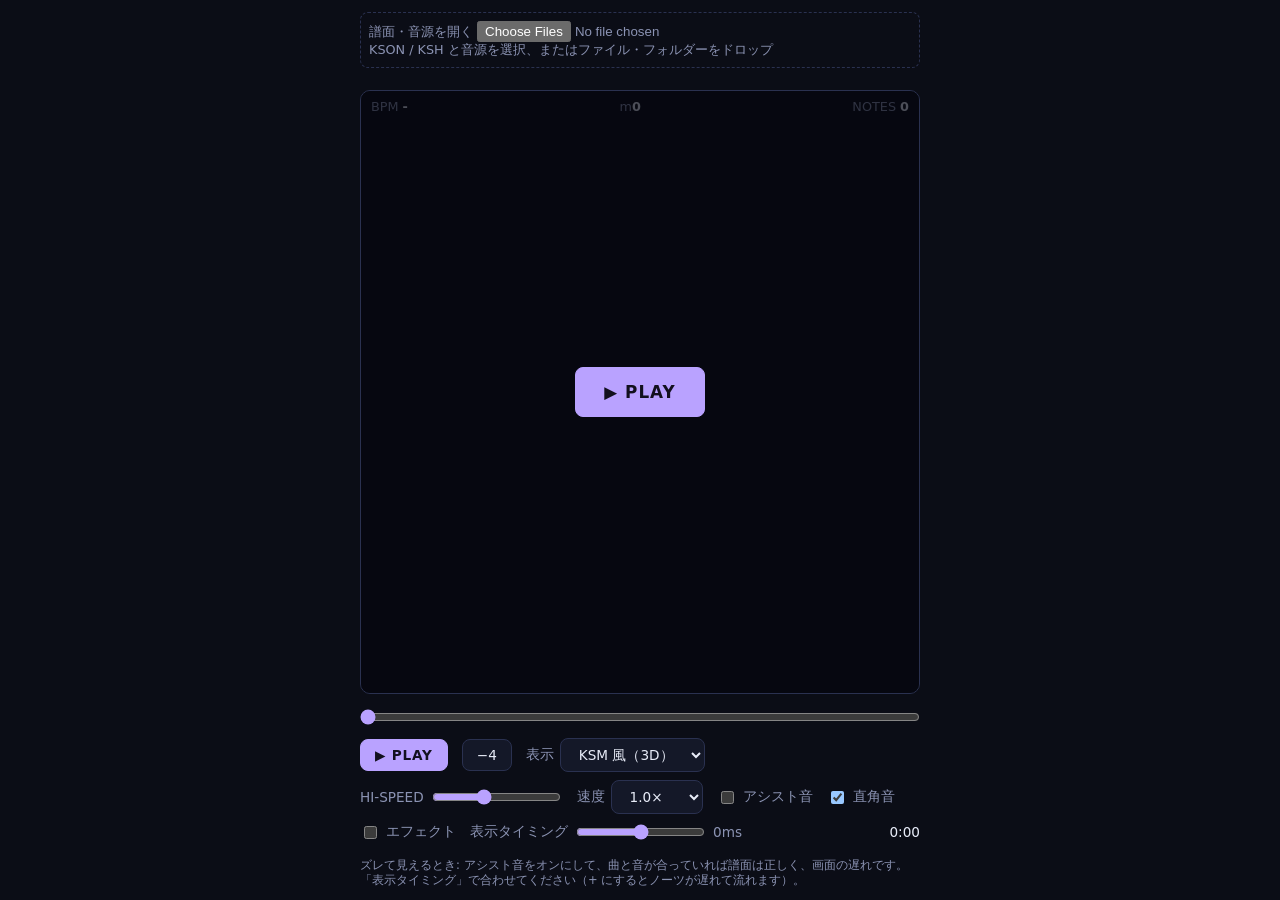
<file: src/ksmauto/preview_template.html>
<!doctype html>
<meta charset="utf-8">
<meta name="viewport" content="width=device-width, initial-scale=1">
<title>__TITLE__</title>
<meta name="claude:viewport-fit-sides" content="cover">
<style>
/* Layout: one screen — chart card on top, playfield in the middle, transport below. A night arcade cabinet, dark only. */
:root {
  --bg: #0b0d16; --panel: #141828; --line: #2a3150; --fg: #e8ecf8; --muted: #8b93b3;
  --bt: #f4f6ff; --fx: #ff9a2e; --laser-l: #2fd3ff; --laser-r: #ff4fb8; --accent: #b9a2ff;
  --display: "Chakra Petch", "Zen Kaku Gothic New", system-ui, sans-serif;
  --body: "Zen Kaku Gothic New", "Hiragino Sans", "Noto Sans JP", system-ui, sans-serif;
  color-scheme: dark;
}
html, body { height: 100%; margin: 0; }
.open { font-size: .8rem; color: var(--muted); border: 1px dashed var(--line); border-radius: 8px; padding: 8px; }
.open input { max-width: 100%; }
body.dragging .open { border-color: var(--accent); }
#open-status { display: block; overflow-wrap: anywhere; }
#jdg3d { position: absolute; inset: 0; pointer-events: none; }
[hidden] { display: none !important; }
body {
  background: var(--bg); color: var(--fg); font-family: var(--body);
  padding-left: max(16px, env(safe-area-inset-left, 0px)); padding-right: max(16px, env(safe-area-inset-right, 0px));
  padding-block: 12px; box-sizing: border-box; display: flex; justify-content: center;
}
.app { width: 100%; max-width: 560px; display: flex; flex-direction: column; gap: 10px; min-height: 0; height: 100%; }
.card { display: grid; grid-template-columns: 1fr auto; gap: 2px 12px; align-items: end; }
.card h1 { margin: 0; font-size: 1.15rem; font-weight: 700; line-height: 1.3; text-wrap: balance; min-width: 0; }
.card .artist { color: var(--muted); font-size: .85rem; grid-column: 1; }
.diff { grid-row: 1 / span 2; grid-column: 2; font-family: var(--display); text-align: right; line-height: 1; }
.diff .name { font-size: .75rem; letter-spacing: .14em; color: var(--accent); }
.diff .level { font-size: 2.1rem; font-weight: 700; }
.stage { position: relative; flex: 1 1 auto; min-height: 280px; border-radius: 10px; overflow: hidden; background: #070810; border: 1px solid var(--line); }
canvas { display: block; width: 100%; height: 100%; touch-action: none; }
#field3d { position: absolute; inset: 0; background: radial-gradient(120% 70% at 50% 15%, #1d2140, #070810 70%); }
.hud { position: absolute; inset: 8px 10px auto; display: flex; justify-content: space-between; font-family: var(--display); font-size: .8rem; color: var(--muted); pointer-events: none; font-variant-numeric: tabular-nums; }
.hud b { color: var(--fg); font-weight: 700; }
.overlay { position: absolute; inset: 0; display: grid; place-items: center; background: #070810b0; }
.overlay button { font-size: 1.05rem; padding: 14px 28px; }
.transport { display: grid; gap: 8px; }
.seek { position: relative; height: 26px; }
.seek input { width: 100%; margin: 0; position: absolute; inset: 0; height: 26px; }
.marks { position: absolute; inset: 0; pointer-events: none; }
.marks span { position: absolute; top: 0; height: 6px; width: 1px; background: var(--accent); }
.marks em { position: absolute; top: 18px; font-size: .62rem; font-style: normal; color: var(--muted); transform: translateX(-2px); white-space: nowrap; }
.row { display: flex; flex-wrap: wrap; gap: 8px 14px; align-items: center; font-size: .85rem; color: var(--muted); }
.row label { display: flex; align-items: center; gap: 6px; }
button, select { font: inherit; color: var(--fg); background: var(--panel); border: 1px solid var(--line); border-radius: 8px; padding: 7px 14px; cursor: pointer; }
button.primary { background: var(--accent); color: #12101e; border-color: var(--accent); font-weight: 700; font-family: var(--display); letter-spacing: .06em; }
button:focus-visible, select:focus-visible, input:focus-visible { outline: 2px solid var(--accent); outline-offset: 2px; }
input[type=range] { accent-color: var(--accent); }
.time { font-family: var(--display); font-variant-numeric: tabular-nums; color: var(--fg); margin-left: auto; }
.note { font-size: .72rem; color: var(--muted); margin: 0; }
</style>

<div class="app">
  <div class="open" id="open">
    <label>譜面・音源を開く <input id="files" type="file" multiple accept=".kson,.ksh,.mp3,.ogg,.wav,.m4a,.flac,.opus,.aac"></label>
    <span id="open-status" role="status">KSON / KSH と音源を選択、またはファイル・フォルダーをドロップ</span>
  </div>
  <header class="card">
    <h1 id="title"></h1>
    <div class="diff"><div class="name" id="diffname"></div><div class="level" id="level"></div></div>
    <div class="artist" id="artist"></div>
  </header>
  <div class="stage" id="stage">
    <canvas id="field" aria-label="Chart playfield"></canvas>
    <canvas id="field3d" aria-label="Chart playfield (3D)" hidden></canvas>
    <canvas id="jdg3d" aria-label="Judgment line and laser cursors"></canvas>
    <div class="hud"><span>BPM <b id="bpm">-</b></span><span>m<b id="measure">0</b></span><span>NOTES <b id="total">0</b></span></div>
    <div class="overlay" id="overlay"><button class="primary" id="start">▶ PLAY</button></div>
  </div>
  <div class="transport">
    <div class="seek"><input id="seek" type="range" min="0" max="1000" value="0" step="1" aria-label="Seek"><div class="marks" id="marks"></div></div>
    <div class="row">
      <button id="play" class="primary">▶ PLAY</button>
      <button id="back" title="4 measures back">−4</button>
      <label>表示 <select id="view"><option value="3d" selected>KSM 風（3D）</option><option value="flat">平面</option></select></label>
      <label>HI-SPEED <input id="hispeed" type="range" min="3" max="12" step="0.5" value="6.5"></label>
      <label>速度 <select id="rate"><option value="0.5">0.5×</option><option value="0.75">0.75×</option><option value="1" selected>1.0×</option></select></label>
      <label><input id="assist" type="checkbox"> アシスト音</label>
      <label title="レーザー直角のキー音（合成音）"><input id="slam" type="checkbox" checked> 直角音</label>
      <label title="FX ロング・レーザーのエフェクトと FX のキー音（全部押した場合の近似）"><input id="effects" type="checkbox"> エフェクト</label>
      <label>表示タイミング <input id="vis" type="range" min="-200" max="200" step="5" value="0"> <output id="vis-out">0ms</output></label>
      <span id="latency"></span>
      <span class="time" id="time">0:00</span>
    </div>
    <p class="note" id="srcnote"></p>
    <p class="note">ズレて見えるとき: アシスト音をオンにして、曲と音が合っていれば譜面は正しく、画面の遅れです。「表示タイミング」で合わせてください（+ にするとノーツが遅れて流れます）。</p>
  </div>
</div>
<audio id="audio" preload="auto"></audio>

<script id="fx-worklet" type="text/plain">
// Audio effects of FX longs and lasers, written from the KSON spec (docs/spec/kson_format.md).
// Loaded as an AudioWorklet module; the page sends the effect timeline once and its clock every frame.
// Lengths arrive as measures (>= 0) or as negative seconds.
const TAU = 2 * Math.PI;
class Biquad {
  constructor() { this.c = [1, 0, 0, 0, 0]; this.z = [0, 0, 0, 0]; }
  set(type, f, q, db = 0) {
    const w = TAU * Math.min(Math.max(f, 10), sampleRate * 0.45) / sampleRate, cs = Math.cos(w), al = Math.sin(w) / (2 * q), A = Math.pow(10, db / 40);
    let b0, b1, b2, a0, a2;
    if (type === 'lp') { b0 = b2 = (1 - cs) / 2; b1 = 1 - cs; a0 = 1 + al; a2 = 1 - al; }
    else if (type === 'hp') { b0 = b2 = (1 + cs) / 2; b1 = -(1 + cs); a0 = 1 + al; a2 = 1 - al; }
    else { b0 = 1 + al * A; b1 = -2 * cs; b2 = 1 - al * A; a0 = 1 + al / A; a2 = 1 - al / A; }
    this.c = [b0 / a0, b1 / a0, b2 / a0, -2 * cs / a0, a2 / a0];
  }
  run(x, ch) { const c = this.c, z = this.z, k = ch * 2, y = c[0] * x + z[k]; z[k] = c[1] * x - c[3] * y + z[k + 1]; z[k + 1] = c[2] * x - c[4] * y; return y; }
}
// Each effect reads its parameters once per block (OnMin..OnMax by the laser value v; FX longs use v = 0)
// and then turns one stereo sample into this.l / this.r.
class Fx {
  constructor(seg) { this.p = seg.p; this.l = this.r = 0; }
  get(k, v) { const q = this.p[k]; return q ? q.min + (q.max - q.min) * v : 0; }
  wet(l, r, wl, wr, mix) { this.l = l + (wl - l) * mix; this.r = r + (wr - r) * mix; }
}
class Gate extends Fx {
  g = 1;
  block(e) { this.wl = e.len(this.get('wave_length', e.v)); this.rate = this.get('rate', e.v); this.mix = this.get('mix', e.v); this.ms = e.ms; }
  step(l, r, t) {
    const on = !(this.wl > 0) || (t - this.ms) % this.wl < this.rate * this.wl;
    this.g += ((on ? 1 : 0) - this.g) * 0.05;
    const k = 1 - this.mix + this.mix * this.g; this.l = l * k; this.r = r * k;
  }
}
// retrigger and echo: record from the trigger point and loop the first wave_length of it. Periods
// count from the measure start, so a note that starts mid-period plays through until the next one.
class Repeat extends Fx {
  buf = [new Float32Array(sampleRate * 4), new Float32Array(sampleRate * 4)]; key = null; n = 0; k = 0; period = null; t0 = 0;
  block(e) {
    this.wl = e.len(this.get('wave_length', e.v)); this.upd = e.len(this.get('update_period', e.v)); this.mix = this.get('mix', e.v);
    this.echo = 'feedback_level' in this.p; this.rate = this.echo ? 1 : this.get('rate', e.v); this.fb = this.get('feedback_level', e.v);
    this.ms = e.ms; this.spc = e.spc;
  }
  step(l, r, t) {
    if (!(this.wl > 0)) { this.l = l; this.r = r; return; }
    const key = this.upd > 0 ? this.ms + Math.floor((t - this.ms) / this.upd + 1e-9) * this.upd : 0;
    const period = this.ms + Math.floor((t - this.ms) / this.wl + 1e-9) * this.wl;
    if (key !== this.key || t < this.t0) { this.key = key; this.t0 = t; this.n = 0; this.k = 0; this.period = period; }
    if (period !== this.period) { this.period = period; this.k++; }
    const cap = Math.min(this.buf[0].length, Math.max(1, Math.round(this.wl * this.spc)));
    if (this.n < cap) { this.buf[0][this.n] = l; this.buf[1][this.n] = r; this.n++; }
    const ph = Math.max(0, t - period), pos = Math.floor(ph * this.spc);   // the 1e-9 snap can put t a hair before its period
    if (this.k === 0 || pos >= this.n) { this.l = l; this.r = r; return; }   // still recording the source
    const g = this.echo ? Math.pow(this.fb, this.k) : ph < this.rate * this.wl ? 1 : 0;
    this.wet(l, r, this.buf[0][pos] * g, this.buf[1][pos] * g, this.mix);
  }
}
class Bitcrusher extends Fx {
  c = 0; hl = 0; hr = 0;
  block(e) { this.n = this.get('reduction', e.v) * sampleRate / 44100; this.mix = this.get('mix', e.v); }
  step(l, r) { if (++this.c >= this.n) { this.c = 0; this.hl = l; this.hr = r; } this.wet(l, r, this.hl, this.hr, this.mix); }
}
class Flanger extends Fx {
  d = [new Float32Array(8192), new Float32Array(8192)]; w = 0;
  block(e) {
    this.per = e.len(this.get('period', e.v)); this.dl = this.get('delay', e.v) * sampleRate / 44100; this.dp = this.get('depth', e.v) * sampleRate / 44100;
    this.fb = this.get('feedback', e.v); this.sw = this.get('stereo_width', e.v); this.vol = 'vol' in this.p ? this.get('vol', e.v) : 0.75; this.mix = this.get('mix', e.v);
  }
  tap(ch, x, t, off) {
    const lfo = this.per > 0 ? 0.5 - 0.5 * Math.cos(TAU * (t / this.per + off)) : 0.5, buf = this.d[ch];
    const p = this.w - this.dl - this.dp * lfo, i = Math.floor(p), f = p - i, y = buf[i & 8191] * (1 - f) + buf[(i + 1) & 8191] * f;
    buf[this.w & 8191] = x + y * this.fb;
    return (x + y * this.vol) / (1 + this.vol);
  }
  step(l, r, t) { const wl = this.tap(0, l, t, 0), wr = this.tap(1, r, t, this.sw / 2); this.w++; this.wet(l, r, wl, wr, this.mix); }
}
class Phaser extends Fx {
  z = new Float32Array(24); last = [0, 0]; a = [0, 0];
  block(e) {
    const per = e.len(this.get('period', e.v)), f1 = this.get('freq_1', e.v), f2 = this.get('freq_2', e.v), sw = this.get('stereo_width', e.v);
    this.n = Math.min(12, Math.round(this.get('stage', e.v))); this.fb = this.get('feedback', e.v); this.mix = Math.min(1, 2 * this.get('mix', e.v));
    for (let ch = 0; ch < 2; ch++) {
      const lfo = per > 0 ? 0.5 - 0.5 * Math.cos(TAU * (e.t / per + ch * sw / 2)) : 0.5;
      const tn = Math.tan(Math.PI * Math.min(f1 * Math.pow(f2 / f1, lfo), sampleRate * 0.45) / sampleRate);
      this.a[ch] = (tn - 1) / (tn + 1);
    }
  }
  ap(ch, x) {
    let y = x + this.last[ch] * this.fb; const a = this.a[ch];
    for (let s = 0; s < this.n; s++) { const k = ch * 12 + s, o = a * y + this.z[k]; this.z[k] = y - a * o; y = o; }
    return this.last[ch] = y;
  }
  step(l, r) { const al = this.ap(0, l), ar = this.ap(1, r); this.l = l * (1 - this.mix / 2) + al * this.mix / 2; this.r = r * (1 - this.mix / 2) + ar * this.mix / 2; }
}
class Wobble extends Fx {
  f = new Biquad();
  block(e) {
    const wl = e.len(this.get('wave_length', e.v)); this.mix = wl > 0 ? this.get('mix', e.v) : 0;
    if (!(wl > 0)) return;
    const lfo = 0.5 - 0.5 * Math.cos(TAU * ((e.t - e.ms) % wl) / wl), f1 = this.get('freq_1', e.v), f2 = this.get('freq_2', e.v);
    this.f.set('lp', f1 * Math.pow(f2 / f1, lfo), this.get('q', e.v));
  }
  step(l, r) { this.wet(l, r, this.f.run(l, 0), this.f.run(r, 1), this.mix); }
}
// Slows the recorded audio from the note start down to a stop.
class Tapestop extends Fx {
  buf = [new Float32Array(sampleRate * 8), new Float32Array(sampleRate * 8)]; w = 0; rp = 0; sp = 1;
  block(e) { this.mix = this.get('trigger', e.v) > 0.5 ? this.get('mix', e.v) : 0; this.fall = Math.max(0.05, this.get('speed', e.v)) / (0.3 * sampleRate); }
  step(l, r) {
    if (this.w < this.buf[0].length) { this.buf[0][this.w] = l; this.buf[1][this.w] = r; this.w++; }
    this.sp = Math.max(0, this.sp - this.fall); this.rp = Math.min(this.rp + this.sp, this.w - 1);
    const i = Math.floor(this.rp), f = this.rp - i, j = Math.min(i + 1, this.w - 1), g = Math.min(1, this.sp * 4);
    this.wet(l, r, (this.buf[0][i] * (1 - f) + this.buf[0][j] * f) * g, (this.buf[1][i] * (1 - f) + this.buf[1][j] * f) * g, this.mix);
  }
}
class Sidechain extends Fx {
  block(e) {
    this.per = e.len(this.get('period', e.v)); this.a = e.len(this.get('attack_time', e.v)); this.h = e.len(this.get('hold_time', e.v));
    this.rl = e.len(this.get('release_time', e.v)); this.lo = 1 / Math.max(1, this.get('ratio', e.v)); this.ms = e.ms;
  }
  step(l, r, t) {
    let g = 1;
    if (this.per > 0) {
      const ph = (t - this.ms) % this.per, lo = this.lo;
      if (ph < this.a) g = 1 + (lo - 1) * ph / this.a;
      else if (ph < this.a + this.h) g = lo;
      else if (ph < this.a + this.h + this.rl) g = lo + (1 - lo) * (ph - this.a - this.h) / this.rl;
    }
    this.l = l * g; this.r = r * g;
  }
}
// Two crossfaded read heads sliding through a delay line.
class PitchShift extends Fx {
  d = [new Float32Array(16384), new Float32Array(16384)]; w = 0; ph = 0;
  block(e) { this.ratio = Math.pow(2, this.get('pitch', e.v) / 12); this.W = Math.min(8000, Math.max(64, this.get('chunk_size', e.v) * sampleRate / 44100)); this.mix = this.get('mix', e.v); }
  read(buf, d) { const p = this.w - d, i = Math.floor(p), f = p - i; return buf[i & 16383] * (1 - f) + buf[(i + 1) & 16383] * f; }
  step(l, r) {
    this.d[0][this.w & 16383] = l; this.d[1][this.w & 16383] = r;
    this.ph = (this.ph + (1 - this.ratio) / this.W + 1) % 1;
    const p2 = (this.ph + 0.5) % 1, g1 = 1 - Math.abs(2 * this.ph - 1), d1 = this.ph * this.W + 1, d2 = p2 * this.W + 1;
    this.wet(l, r, this.read(this.d[0], d1) * g1 + this.read(this.d[0], d2) * (1 - g1), this.read(this.d[1], d1) * g1 + this.read(this.d[1], d2) * (1 - g1), this.mix);
    this.w++;
  }
}
// Laser filters: v sweeps the cutoff on a log scale.
class Filter extends Fx {
  f = new Biquad();
  block(e) {
    const v = this.get('v', e.v); this.mix = this.get('mix', e.v); this.k = 1;
    if (this.type === 'peak') {
      const db = 15 * this.get('gain', e.v) / 0.5 * Math.min(1, v / 0.15) * (1 - 0.45 * Math.max(0, v - 0.15) / 0.85);
      this.f.set('peak', 50 * Math.pow(180, v), 1.2, db); this.k = 1 / (1 + db / 24);
    } else if (this.type === 'hp') this.f.set('hp', 100 * Math.pow(22, v), 'q' in this.p ? this.get('q', e.v) : 2);
    else this.f.set('lp', 15000 * Math.pow(800 / 15000, v), 'q' in this.p ? this.get('q', e.v) : 2);
  }
  step(l, r) { this.wet(l, r, this.f.run(l, 0) * this.k, this.f.run(r, 1) * this.k, this.mix); }
}
const filter = type => class extends Filter { type = type; };
const EFFECTS = {
  retrigger: Repeat, echo: Repeat, gate: Gate, flanger: Flanger, pitch_shift: PitchShift, bitcrusher: Bitcrusher, phaser: Phaser,
  wobble: Wobble, tapestop: Tapestop, sidechain: Sidechain,
  peaking_filter: filter('peak'), high_pass_filter: filter('hp'), low_pass_filter: filter('lp'),
};
const last = (list, t) => { let x = null; for (const e of list) { if (e[0] > t) break; x = e; } return x; };

class KsmEffects extends AudioWorkletProcessor {
  constructor() {
    super(); this.data = null; this.clock = null; this.reset();
    this.port.onmessage = e => {
      if (e.data.type === 'data') this.data = e.data;
      else if (e.data.type === 'reset') this.reset();   // seek: recordings and delay lines belong to the old position
      else this.clock = e.data;
    };
  }
  reset() { this.stages = [{amt: 0}, {amt: 0}, {amt: 0, v: 0}]; }
  // One effect slot: a new segment gets a fresh effect; a finished one fades out before it is dropped.
  stage(s, seg, active, env) {
    if (seg && seg !== s.seg && EFFECTS[seg.type]) { s.seg = seg; s.fx = new EFFECTS[seg.type](seg); }
    s.target = active && seg === s.seg ? 1 : 0;
    if (!s.fx || (!s.target && s.amt < 1e-4)) { s.amt = 0; return null; }
    s.fx.block(env); return s;
  }
  laserValue(t) {
    let v = -1;
    for (const l of this.data.lasers) {
      const p = l.pts; if (t < p[0].t || t > p[p.length - 1].t + 0.05) continue;
      let x = p[p.length - 1].b;
      for (let i = 0; i + 1 < p.length; i++) if (p[i].t <= t && t < p[i + 1].t) { x = p[i].b + (p[i + 1].a - p[i].b) * (t - p[i].t) / (p[i + 1].t - p[i].t); break; }
      v = Math.max(v, l.side ? 1 - x : x);
    }
    return v;
  }
  process(inputs, outputs) {
    const inp = inputs[0], out = outputs[0], n = out[0].length, c = this.clock, d = this.data;
    const L = inp[0], R = inp[1] || inp[0];
    if (!L) { out.forEach(ch => ch.fill(0)); return true; }
    if (!d || !c || !c.on) { out[0].set(L); out[1].set(R); this.reset(); return true; }
    const t0 = c.chart + (currentTime - c.ctx) * c.rate, dt = c.rate / sampleRate;
    const bpm = last(d.bpms, t0)?.[1] || d.bpms[0][1], ms = last(d.measures, t0)?.[0] ?? 0;
    const env = {t: t0, ms, v: 0, spc: sampleRate / c.rate, len: x => x >= 0 ? x * 240 / bpm : -x};
    const active = [];
    for (let lane = 0; lane < 2; lane++) {
      const seg = d.fx[lane].find(s => s.t0 <= t0 && t0 < s.t1) || null;
      const s = this.stage(this.stages[lane], seg, !!seg, env); if (s) active.push(s);
    }
    const lv = this.laserValue(t0), ls = this.stages[2];
    if (lv >= 0) ls.v += (lv - ls.v) * 0.3;
    const s = this.stage(ls, last(d.laserFx, t0)?.[1] || null, lv >= 0, {...env, v: ls.v}); if (s) active.push(s);
    for (let i = 0; i < n; i++) {
      let l = L[i], r = R[i]; const t = t0 + i * dt;
      for (const s of active) {
        s.amt += (s.target - s.amt) * (s.target ? 0.005 : s === ls ? 0.0005 : 0.005);
        s.fx.step(l, r, t); l += (s.fx.l - l) * s.amt; r += (s.fx.r - r) * s.amt;
      }
      out[0][i] = l; out[1][i] = r;
    }
    return true;
  }
}
registerProcessor('ksm-effects', KsmEffects);
</script>
<script id="ksh-converter">
// Browser port of src/ksmauto/ksh.py; keep conversion conventions in sync.
function parseKsh(text) {
  const dict = value => Object.assign(Object.create(null), value);
  const effectTypes = dict(Object.fromEntries(['Retrigger','Gate','Flanger','PitchShift','BitCrusher','Phaser','Wobble','TapeStop','Echo','SideChain','SwitchAudio','HighPassFilter','LowPassFilter','PeakingFilter'].map((k,i) => [k, ['retrigger','gate','flanger','pitch_shift','bitcrusher','phaser','wobble','tapestop','echo','sidechain','switch_audio','high_pass_filter','low_pass_filter','peaking_filter'][i]])));
  const fxNames = dict(Object.fromEntries(Object.entries(effectTypes).slice(0, 10)));
  const filterNames = dict({peak:'peaking_filter', hpf1:'high_pass_filter', lpf1:'low_pass_filter', bitc:'bitcrusher', fx:'fx', 'fx;bitc':'fx;bitcrusher'});
  const paramNames = {attackTime:'attack_time', bandwidth:'bandwidth', chunkSize:'chunk_size', delay:'delay', depth:'depth', feedback:'feedback', feedbackLevel:'feedback_level', fileName:'filename', freq:'freq', freqMax:'freq_max', gain:'gain', hiCutGain:'hi_cut_gain', hiFreq:'freq_2', holdTime:'hold_time', loFreq:'freq_1', mix:'mix', overWrap:'overlap', period:'period', pitch:'pitch', Q:'q', rate:'rate', ratio:'ratio', reduction:'reduction', releaseTime:'release_time', speed:'speed', stage:'stage', stereoWidth:'stereo_width', trigger:'trigger', updateTrigger:'update_trigger', v:'v', volume:'vol', waveLength:'wave_length', updatePeriod:'update_period'};
  const legacyFx = Object.fromEntries([...'SVTWUGHKILJFPBQXAD'].map((k,i) => [k, ['Retrigger;8','Retrigger;12','Retrigger;16','Retrigger;24','Retrigger;32','Gate;4','Gate;8','Gate;12','Gate;16','Gate;24','Gate;32','Flanger','PitchShift;12','BitCrusher;5','Phaser','Wobble;12','TapeStop','SideChain'][i]]));
  const tiltsAllowed = ['normal','bigger','biggest','keep_normal','keep_bigger','keep_biggest','zero'];
  const number = (s, fallback = 0, integer = true) => { const m = String(s).match(integer ? /^\s*[+-]?\d+/ : /^\s*[+-]?(?:\d+(?:\.\d*)?|\.\d+)/); const n = m ? Number(m[0]) : fallback; return Number.isFinite(n) ? n : fallback; };
  const round = v => Math.sign(v) * Math.floor(Math.abs(v) * 1000 + 0.5) / 1000;
  const pairs = obj => Object.entries(obj).map(([y,v]) => [+y,v]).sort((a,b) => a[0]-b[0]);
  const put = (obj,y,v,graph = false) => { obj[y] = graph && Object.hasOwn(obj,y) ? [Array.isArray(obj[y]) ? obj[y][0] : obj[y], v] : v; };
  const split = (s, sep) => { const i = s.indexOf(sep); return [s.slice(0,i),s.slice(i+sep.length)]; };
  const timeSig = v => { const p = split(v,'/'); if (!v.includes('/') || p.some(s => number(s) <= 0)) throw Error('Invalid KSH time signature: ' + v); return p.map(s => number(s)); };
  const lines = text.replace(/^\uFEFF/,'').split('\n').map(l => l.replace(/\r$/,'')), end = lines.indexOf('--');
  if (end < 0) throw Error("KSH header must end with '--'");
  const header = Object.create(null), comments = [], unknownLines = [];
  for (const l of lines.slice(0,end)) {
    if (l.startsWith('//')) comments.push([0,l.slice(2).replaceAll('\\n','\n')]);
    else if (l.includes('=') && !l.startsWith('=')) { const [k,v] = split(l,'='); header[k] = v; }
    else unknownLines.push([0,l]);
  }
  if (!Object.hasOwn(header,'title')) throw Error('KSH requires a title header');
  const pop = (k, d = '') => { const v = Object.hasOwn(header,k) ? header[k] : d; delete header[k]; return v; };
  let version = pop('ver','100'); version = pop('ver_compat') || version;
  const ver = number(version,100);
  const meta = {title:pop('title'), artist:pop('artist'), chart_author:pop('effect'), level:Math.max(1,Math.min(20,number(pop('level','1'))))};
  for (const [k,v] of [['title_translit','title_translit'],['title_img','title_img_filename'],['artist_translit','artist_translit'],['artist_img','artist_img_filename'],['jacket','jacket_filename'],['illustrator','jacket_author'],['icon','icon_filename'],['information','information']]) { const s = pop(k); if (s) meta[v] = s; }
  const difficulty = pop('difficulty','infinite'); meta.difficulty = dict({light:0,challenge:1,extended:2,infinite:3})[difficulty] ?? difficulty;
  meta.disp_bpm = pop('t'); const stdBpm = number(pop('to','0'),0,false); if (stdBpm) meta.std_bpm = stdBpm;
  const bpm = {}, stops = {}, scroll = {};
  const insertBpm = (y,v) => { if (!v.includes('-')) { const n = round(number(v,0,false)); bpm[y] = ver >= 130 ? Math.min(n,65535) : n; } };
  if (meta.disp_bpm) insertBpm(0,meta.disp_bpm);
  let sig = timeSig(pop('beat','4/4')); const signatures = {0:sig};
  const music = pop('m').split(';').slice(0,4);
  const bgm = {filename:music[0], vol:number(pop('mvol','100') || '100')/100*(ver === 100 ? 0.6 : 1), offset:number(pop('o','0')), preview:{offset:number(pop('po','0')),duration:number(pop('plength','0'))}};
  if (music.length > 1) bgm.legacy = {fp_filenames:music.slice(1)};
  const effects = {fx:{def:[],param_change:dict(),long_event:dict()},laser:{def:[],param_change:dict(),pulse_event:dict(),peaking_filter_delay:number(pop('pfilterdelay','40') || '40')}};
  const gain = Object.hasOwn(header,'pfiltergain') ? {0:number(pop('pfiltergain'),50)/100} : {};
  const slamVol = {0:number(pop('chokkakuvol','50') || '50')/100};
  const keyLaser = {legacy:{vol_auto:number(pop('chokkakuautovol','1') || '1') !== 0},slam_event:dict()}, keyFx = dict();
  function filtertype(y,v) {
    const name = filterNames[v] ?? v, defs = effects.laser.def;
    if (['fx','fx;bitcrusher'].includes(name) && !defs.some(d => d[0] === name)) {
      if (name === 'fx' && !music[1]) return;
      defs.push([name,name === 'fx' ? {type:'switch_audio',v:{filename:music[1]}} : {type:'bitcrusher'}]);
    }
    const events = effects.laser.pulse_event[name] ||= []; if (!events.includes(y)) events.push(y);
  }
  if (Object.hasOwn(header,'filtertype')) filtertype(0,pop('filtertype'));
  const backgrounds = pop('bg','desert').split(';').slice(0,2); if (backgrounds.length === 2 && backgrounds[0] === backgrounds[1]) backgrounds.pop();
  const layer = pop('layer','arrow').split(ver >= 166 ? ';' : '/'), flags = layer.length > 2 ? number(layer[2],3) : 3;
  const bg = {legacy:{bg:backgrounds.map(filename => ({filename})),layer:{filename:layer[0],duration:layer.length > 1 ? number(layer[1]) : 0,rotation:{tilt:!!(flags&1),spin:!!(flags&2)}}}};
  const movie = pop('v'), movieOffset = number(pop('vo','0')); if (movie || movieOffset) bg.legacy.movie = {filename:movie,offset:movieOffset};
  const total = number(pop('total','0')), unknown = {meta:header,option:dict(),line:unknownLines};
  const notes = {bt:[[],[],[],[]],fx:[[],[]],laser:[[],[]]}, active = {bt:[null,null,null,null],fx:[null,null],laser:[null,null]};
  const body = {}, tilts = {}, patterns = dict(), curves = dict(); let legacyTilt = false;
  function flushButton(kind,lane) { const s = active[kind][lane]; if (s) { notes[kind][lane].push([s.y,Math.trunc(s.length)]); active[kind][lane] = null; } }
  function flushLaser(lane) {
    const s = active.laser[lane]; active.laser[lane] = null; if (!s || s.points.length < 2) return;
    const p = s.points, converted = [];
    for (let i = 0; i < p.length; i++) {
      const [y,v] = p[i];
      if (i+1 < p.length && p[i+1][0]-y <= 30 && p[i+1][1] !== v) {
        converted.push([y,[v,p[i+1][1]]]);
        if (i+2 === p.length || p[i+2][0]-p[i+1][0] > 30 || p[i+2][1] === p[i+1][1]) i++;
      } else converted.push([y,v]);
    }
    notes.laser[lane].push(s.wide ? [s.y,converted,2] : [s.y,converted]);
  }
  function fxEvent(lane,y,e,param) {
    const f = e.split(';'), name = fxNames[f[0]] ?? f[0];
    (effects.fx.long_event[name] ||= [[],[]])[lane].push([y,[param ? number(param) : f.length > 1 ? number(f[1]) : null, f.length > 2 ? number(f[2]) : null]]);
  }
  let chartLines = [], options = [], annotations = [], pulse = 0, measure = 0;
  for (const l of lines.slice(end+1)) {
    if (!l) continue;
    if (l.startsWith('//')) annotations.push([chartLines.length,true,l.slice(2).replaceAll('\\n','\n')]);
    else if (l.startsWith('#')) {
      const m = l.match(/^#define_(fx|filter) +([^ ]+) +(.*?) *$/); if (!m) continue;
      const kind = m[1] === 'fx' ? 'fx' : 'laser', params = dict();
      for (const f of m[3].split(';')) if (f.includes('=')) { const [k,v] = split(f,'='); if (v && !Object.hasOwn(params,k)) params[k] = v; }
      const type = effectTypes[params.type]; delete params.type; if (!type) continue;
      const name = (kind === 'fx' ? fxNames : filterNames)[m[2]] ?? m[2];
      const def = {type,v:Object.fromEntries(Object.entries(params).filter(([k]) => Object.hasOwn(paramNames,k)).map(([k,v]) => [paramNames[k],v]))};
      const existing = effects[kind].def.find(d => d[0] === name); if (existing) existing[1] = def; else effects[kind].def.push([name,def]);
    } else if (l.includes('|')) chartLines.push(l);
    else if (l.includes('=') && !l.startsWith('=')) { const [k,v] = split(l,'='); if (k === 'beat') { sig = timeSig(v); signatures[measure] = sig; } else options.push([chartLines.length,k,v]); }
    else if (l !== '--') annotations.push([chartLines.length,false,l]);
    else {
      const length = Math.floor(960*sig[0]/sig[1]);
      if (chartLines.length) {
        const step = length/chartLines.length, local = new Map(), localKey = (idx,k) => idx+','+k;
        for (const [idx,k,v] of options) {
          const y = pulse+Math.trunc(idx*step);
          if (k.endsWith('_curve')) { if (v.includes(';')) (curves[k.slice(0,-6)] ||= {})[y] = split(v,';').map(s => number(s,0,false)); }
          else if (k === 't') insertBpm(Object.keys(bpm).length ? y : 0,v);
          else if (k === 'stop') { if (number(v) > 0) stops[y] = number(v)*5; }
          else if (['zoom_top','zoom_bottom','zoom_side','center_split','rotation_deg','scroll_speed'].includes(k)) {
            const legacy = ver < 167 && k.startsWith('zoom_'), limit = legacy ? 300 : 65535;
            const value = number(legacy ? v.slice(0,4) : v,0,!['rotation_deg','scroll_speed'].includes(k)), graph = k === 'scroll_speed' ? scroll : body[k] ||= {};
            if (k === 'scroll_speed' || Math.abs(value) <= limit || legacy && Object.hasOwn(graph,y)) put(graph,y,value,true);
          } else if (k === 'tilt') {
            let value;
            if (/^[\d-]/.test(v)) { value = round(number(v,0,false)); if (ver < 170 && Math.abs(value) >= 10) legacyTilt = true; if (Math.abs(value) > 1000) continue; }
            else { value = dict({big:'bigger',keep:'keep_bigger'})[v] ?? v; if (!tiltsAllowed.includes(value)) value = 'normal'; }
            put(tilts,y,value,Object.hasOwn(tilts,y) && typeof tilts[y] !== 'string');
          } else if (k === 'chokkakuvol') slamVol[y] = number(v)/100;
          else if (k === 'pfiltergain') gain[y] ??= number(v,50)/100;
          else if (k === 'filtertype') filtertype(y,v);
          else if (['fx-l','fx-r','fx-l_param1','fx-r_param1','fx-l_se','fx-r_se','laserrange_l','laserrange_r','chokkakuse'].includes(k)) local.set(localKey(idx,k),v);
          else if (k.startsWith('fx:') || k.startsWith('filter:')) {
            const f = k.split(':'); if (f.length >= 3 && f[1] && Object.hasOwn(paramNames,f[2])) {
              const kind = f[0] === 'fx' ? 'fx' : 'laser', name = (kind === 'fx' ? fxNames : filterNames)[f[1]] ?? f[1];
              ((effects[kind].param_change[name] ||= dict())[paramNames[f[2]]] ||= {})[y] = v;
            }
          } else (unknown.option[k] ||= []).push([y,v]);
        }
        for (const [idx,line] of chartLines.entries()) {
          const y = pulse+Math.trunc(idx*step), blocks = line.split('|');
          for (const [kind,block,count] of [['bt',blocks[0],4],['fx',blocks[1],2]]) {
            for (const [lane,char] of [...block.slice(0,count)].entries()) {
              let state = active[kind][lane]; const [chip,long] = kind === 'bt' ? ['1','2'] : ['2','1'];
              if (char === chip) {
                if (kind === 'bt') flushButton(kind,lane); notes[kind][lane].push(y);
                if (kind === 'fx') { const sound = local.get(localKey(idx,lane === 0 ? 'fx-l_se' : 'fx-r_se')); if (sound !== undefined) { const f = sound.split(';'); (keyFx[f[0]] ||= [[],[]])[lane].push([y,{vol:f.length > 1 ? number(f[1],100)/100 : 1}]); } }
              } else if (char === long || kind === 'fx' && char !== '0') {
                if (!state) state = active[kind][lane] = {y,length:0,effect:null,param:'',legacy:false}; state.length += step;
                if (kind === 'fx') {
                  const key = lane === 0 ? 'fx-l' : 'fx-r'; let param = local.get(localKey(idx,key+'_param1')) ?? (char !== '1' ? state.param : '');
                  let effect = char === '1' ? local.get(localKey(idx,key)) : legacyFx[char] ?? '';
                  if (char === '1' && effect === undefined && state.legacy) { effect = ''; param = ''; }
                  if (effect !== undefined) { if (char === '1' || effect !== state.effect || param !== state.param) fxEvent(lane,y,effect,param); Object.assign(state,{effect,param,legacy:char !== '1'}); }
                }
              } else flushButton(kind,lane);
            }
          }
          const laser = blocks[2] || '';
          for (const [lane,char] of [...laser.slice(0,2)].entries()) {
            if (char === '-') flushLaser(lane);
            else if (char !== ':') {
              const state = active.laser[lane] ||= {y,wide:local.get(localKey(idx,lane === 0 ? 'laserrange_l' : 'laserrange_r')) === '2x',points:[]};
              let value = Math.max('0123456789ABCDEFGHIJKLMNOPQRSTUVWXYZabcdefghijklmno'.indexOf(char),0)/50;
              if (state.wide && 'Cb'.includes(char)) value = char === 'C' ? 0.25 : 0.75;
              state.points.push([y-state.y,value]); const sound = local.get(localKey(idx,'chokkakuse'));
              if (sound) { const events = keyLaser.slam_event[sound] ||= []; if (!events.includes(y)) events.push(y); }
            }
          }
          const spin = laser.slice(2).match(/^([@S])([()<>])(.+)/);
          if (spin) {
            const [,marker,dir,params] = spin; if (marker === 'S' && !'<>'.includes(dir)) continue;
            const fields = params.split(';'), name = marker === 'S' ? 'swing' : '()'.includes(dir) ? 'spin' : 'half_spin';
            const event = [y,'(<'.includes(dir) ? -1 : 1,number(fields[0])*5];
            if (name === 'swing') { const defaults = ['192','250','3','2']; defaults.splice(0,Math.min(fields.length,4),...fields.slice(0,4)); event.push(Object.fromEntries(['scale','repeat','decay_order'].map((k,i) => [k,number(defaults[i+1])]))); }
            (patterns[name] ||= []).push(event);
          }
        }
        for (const [idx,comment,value] of annotations) (comment ? comments : unknownLines).push([pulse+Math.trunc(idx*step),value]);
      }
      chartLines = []; options = []; annotations = []; pulse += length; measure++;
    }
  }
  for (let lane = 0; lane < 2; lane++) flushLaser(lane);
  for (const kind of ['bt','fx']) for (const lane of notes[kind]) {
    const byPulse = new Map(); for (const n of lane) { const y = Array.isArray(n) ? n[0] : n; if (!byPulse.has(y)) byPulse.set(y,n); }
    lane.splice(0,lane.length,...[...byPulse].sort((a,b) => a[0]-b[0]).map(e => e[1]));
  }
  for (const [name,lanes] of Object.entries(effects.fx.long_event)) {
    const type = effects.fx.def.find(d => d[0] === name)?.[1].type ?? name;
    for (const lane of lanes) for (const event of lane) {
      let [p1,p2] = event[1];
      if (p1 === null || p1 === -99999) p1 = {retrigger:8,gate:4,wobble:12,pitch_shift:12,bitcrusher:5,tapestop:50,echo:4}[type] ?? 0;
      if (p2 === null || p2 === -99999) p2 = type === 'echo' ? 60 : 0;
      const params = {}; if (['retrigger','gate','wobble','echo'].includes(type) && p1 > 0) params.wave_length = '1/'+p1;
      if (type === 'pitch_shift') params.pitch = String(p1);
      if (type === 'bitcrusher') params.reduction = p1+'samples';
      if (type === 'tapestop') params.speed = p1+'%';
      if (type === 'echo') params.feedback_level = p2+'%'; event[1] = params;
    }
  }
  if (legacyTilt) for (const [y,v] of Object.entries(tilts)) tilts[y] = typeof v === 'number' ? round(v*1.4) : Array.isArray(v) ? v.map(n => typeof n === 'number' ? round(n*1.4) : n) : v;
  tilts[0] ??= 'normal'; scroll[0] ??= 1; gain[0] ??= 0.5;
  const graphPoints = (name,graph) => pairs(graph).map(p => Object.hasOwn(curves[name] || {},p[0]) ? [...p,curves[name][p[0]]] : p);
  notes.laser.forEach((lane,i) => lane.forEach(([y,points]) => points.forEach(p => { const curve = curves[i === 0 ? 'laser_l' : 'laser_r']?.[y+p[0]]; if (curve) p.push(curve); })));
  const tiltEvents = pairs(tilts); for (const event of tiltEvents) { const curve = curves.tilt?.[event[0]]; if (curve && typeof event[1] !== 'string') event[1] = [event[1],curve]; }
  for (const effect of Object.values(effects)) for (const changes of Object.values(effect.param_change)) for (const [k,v] of Object.entries(changes)) changes[k] = pairs(v);
  effects.laser.legacy = {filter_gain:pairs(gain)}; keyLaser.vol = pairs(slamVol);
  const chart = {format_version:1,meta,beat:{bpm:pairs(bpm),time_sig:pairs(signatures),scroll_speed:graphPoints('scroll_speed',scroll),stop:pairs(stops)},gauge:{total},note:notes,audio:{bgm,key_sound:{fx:{chip_event:keyFx},laser:keyLaser},audio_effect:effects},camera:{tilt:tiltEvents,cam:{body:Object.fromEntries(Object.entries(body).map(([k,v]) => [k,graphPoints(k,v)])),pattern:{laser:{slam_event:patterns}}}},bg,compat:{ksh_unknown:unknown}};
  if (ver < 200) chart.compat.ksh_version = version;
  if (comments.length) chart.editor = {comment:comments.sort((a,b) => a[0]-b[0])};
  return chart;
}
</script>
<script id="viewer-core">
const clamp = (v, a, b) => Math.max(a, Math.min(b, v));
const lerp = (a, b, t) => a + (b - a) * t;
const approach = (v, target, step) => v < target ? Math.min(v + step, target) : Math.max(v - step, target);
// after kshootmania/src/MusicGame/Camera/HighwayTiltAuto.cpp (ksm-v2, MIT); graph math after libkson/src/Util/GraphCurve.cpp (MIT).
function curveAt(curve, x) {
  if (!curve || curve[0] === curve[1]) return x;
  const a = clamp(curve[0], 0, 1), b = clamp(curve[1], 0, 1); x = clamp(x, 0, 1);
  const root = Math.sqrt(Math.max(0, a * a + x - 2 * a * x));
  const t = a < 0.25 ? (a - root) / (2 * a - 1) : x / (a + root);
  return clamp(2 * (1 - t) * t * b + t * t, 0, 1);
}
const graphPair = v => Array.isArray(v) ? v : [v, v];
function pointIndex(graph, y) {
  let lo = 0, hi = graph.length;
  while (lo < hi) { const mid = (lo + hi) >>> 1; if (graph[mid][0] <= y) lo = mid + 1; else hi = mid; }
  return lo - 1;
}
function graphAt(graph, y, fallback = 0, before = false) {
  if (!graph?.length) return fallback;
  const i = pointIndex(graph, y), p = graph[Math.max(0, i)], [v, vf] = graphPair(p[1]);
  if (i < 0 || before && y === p[0]) return v;
  const next = graph[i + 1];
  return next ? lerp(vf, graphPair(next[1])[0], curveAt(p[2], (y - p[0]) / (next[0] - p[0]))) : vf;
}
function expandGraph(graph) {
  const out = [];
  graph.forEach((p, i) => {
    out.push([p[0], p[1]]);
    if (p[2] && p[2][0] !== p[2][1] && graph[i + 1])
      for (let y = p[0] + 15; y < graph[i + 1][0]; y += 15) out.push([y, graphAt(graph, y)]);
  });
  return out;
}
// after kshootmania/src/MusicGame/Scroll/HighwayScroll.cpp (ksm-v2, MIT); stops after libkson/src/Util/GraphUtils.cpp (MIT).
function scrollMap(beat) {
  let graph = expandGraph(beat.scroll_speed?.length ? beat.scroll_speed : [[0, 1]]);
  const ranges = [];
  for (const [y, len] of beat.stop || []) {
    if (!len) continue;
    if (ranges.length && ranges.at(-1)[1] >= y) ranges.at(-1)[1] = Math.max(ranges.at(-1)[1], y + len);
    else ranges.push([y, y + len]);
  }
  for (const [a, b] of ranges) {
    const va = graphAt(graph, a, 1, true), vb = graphAt(graph, b);   // the speed coming into the stop
    graph = [...graph.filter(p => p[0] < a || p[0] > b), [a, [va, 0]], [b, [0, vb]]].sort((a, b) => a[0] - b[0]);
  }
  const sums = [0];
  for (let i = 1; i < graph.length; i++) sums.push(sums[i - 1] + (graph[i][0] - graph[i - 1][0]) * (graphPair(graph[i - 1][1])[1] + graphPair(graph[i][1])[0]) / 2);
  const at = y => {
    const i = pointIndex(graph, y);
    if (i < 0) return (y - graph[0][0]) * graphPair(graph[0][1])[0];
    return sums[i] + (y - graph[i][0]) * (graphPair(graph[i][1])[1] + graphAt(graph, y, 1, true)) / 2;
  };
  return {graph, at, distance: (a, b) => at(b) - at(a)};
}
// after kshootmania/src/MusicGame/Camera/HighwayTiltManual.cpp (ksm-v2, MIT); tilt graph rules after libkson/src/Util/TiltUtils.cpp (MIT).
function tiltPoint(v) {
  let curve;
  if (Array.isArray(v) && Array.isArray(v[1])) { curve = v[1]; v = v[0]; }
  return {v: graphPair(v)[0], vf: graphPair(v)[1], curve};
}
function tiltAt(events, y) {
  const i = pointIndex(events, y); let type = 'normal', manual = null;
  for (let k = i; k >= 0; k--) {
    const v = tiltPoint(events[k][1]).vf;
    if (typeof v === 'string') { type = v; break; }
  }
  if (i >= 0) {
    const p = tiltPoint(events[i][1]), next = events[i + 1];
    if (typeof p.vf === 'number') {
      manual = p.vf;
      if (next && typeof next[1] !== 'string') manual = lerp(p.vf, tiltPoint(next[1]).v, curveAt(p.curve, (y - events[i][0]) / (next[0] - events[i][0])));
    }
  }
  return {manual, keep: type.startsWith('keep_'), scale: type === 'zero' ? 0 : type.endsWith('biggest') ? 2.5 : type.endsWith('bigger') ? 1.75 : 1};
}
function laserValueAt(l, y) {
  if (!l.pts.length || y < l.pts[0].y || y > l.pts.at(-1).y) return null;
  return graphAt(l.graph, y);
}
function tiltTarget(lasers, y) {
  let target = 0;
  for (const side of [0, 1]) {
    const lane = lasers.filter(l => l.side === side);
    let v = null;
    for (const l of lane) { const x = laserValueAt(l, y); if (x !== null) { v = x; break; } }
    if (v === null) v = lane.find(l => l.pts[0].y > y && l.pts[0].y <= y + 480)?.pts[0].a ?? null;
    if (v !== null) target += side ? -(1 - v) : v;
  }
  return target;
}
const newTilt = () => ({factor: 0, target: 0, scale: 1, blend: 0, manual: 0});
function stepTilt(state, lasers, events, y, dt) {
  const mode = tiltAt(events, y); let target = tiltTarget(lasers, y);
  const prev = state.factor, diff = Math.abs(target - prev);
  let speed = 4.5 * (diff < 0.1 ? diff / 0.1 : 1) * (Math.abs(target) < 0.001 ? 0.2 : 1);
  state.factor = approach(prev, target, dt * Math.max(0.5, speed));
  if (mode.keep && (Math.abs(target) < Math.abs(state.target) || Math.sign(target) + Math.sign(state.target) === 0 && Math.abs(prev) > 0.018)) {
    state.factor = prev; target = state.target;
  }
  state.target = target; state.scale = approach(state.scale, mode.scale, dt * 4);
  state.blend = clamp(state.blend + dt / 0.04 * (mode.manual === null ? -1 : 1), 0, 1);
  if (mode.manual !== null) state.manual = mode.manual;
  return lerp(state.factor * state.scale, state.manual, state.blend) * Math.PI / 18;
}
// after kshootmania/src/MusicGame/Camera/CamPattern/CamPatternSpin.cpp, CamPatternHalfSpin.cpp, CamPatternSwing.cpp (ksm-v2, MIT).
function patternAt(patterns, slams, y) {
  const out = {highway: 0, jdgline: 0, shift: 0};
  for (const kind of ['spin', 'half_spin', 'swing']) {
    const e = (patterns[kind] || []).filter(e => e[0] <= y && slams.some(s => s.y === e[0] && s.d === e[1])).at(-1);
    if (!e || !e[2]) continue;
    const r = (y - e[0]) / e[2], d = e[1];
    if (kind === 'swing') {
      if (r >= 1) continue;
      const v = e[3] || {}, decay = v.decay_order ?? 2;
      out.shift += 5 * Math.sin(Math.PI * (v.repeat ?? 3) * r) * Math.pow(1 - r, decay === 1 || decay === 2 ? decay : 0) * ((v.scale ?? 250) / 50) * d;
    } else {
      if (r < 1) {
        let deg;
        if (kind === 'spin') {
          if (r < 360 / 675) deg = Math.sin(r / (360 / 675) * 0.75) / Math.sin(0.75) * 360;
          else if (r < 440 / 675) deg = Math.sin((r * 675 - 360) * 9 / 8 * Math.PI / 180) * 30;
          else deg = (1 - Math.cos((1 - r) * 90 / 235 * 675 * Math.PI / 180) ** 2) * 30;
        } else {
          if (r < 110 / 400) deg = Math.sin(r / (110 / 400) * 1.8) / Math.sin(1.8) * 60;
          else if (r < 220 / 400) deg = (Math.cos((r * 400 - 110) * 1.8 / 110) - Math.cos(1.8)) / (1 - Math.cos(1.8)) * 60;
          else if (r < 310 / 400) deg = -Math.sin((r * 400 - 220) * 1.8 / 90) / Math.sin(1.8) * 15;
          else deg = -(Math.cos((r * 400 - 310) * 1.8 / 90) - Math.cos(1.8)) / (1 - Math.cos(1.8)) * 15;
        }
        out.highway -= d * deg;
      }
      if (r < 1.5) out.jdgline -= d * Math.sin(2 * Math.PI * r) * 20 * (r > 1 ? (1.5 - r) / 0.5 : 1);
    }
  }
  return out;
}
// after kshootmania/src/MusicGame/Judgment/LaserSlamShake.cpp (ksm-v2, MIT).
function slamShake(slams, patterns, t) {
  const s = slams.filter(s => s.t <= t && !(patterns.swing || []).some(e => e[0] === s.y && e[1] === s.d)).at(-1);
  if (!s || t - s.t >= 0.15) return 0;
  const r = (t - s.t) / 0.15;
  return Math.sin(Math.PI * r) * (1 - r) ** 2 * s.d * (17 * 50 / 150 / 2);
}
// after kshootmania/src/MusicGame/Audio/LaserSlamSE.cpp (ksm-v2, MIT), in note-time/autoplay mode.
function laserSlamEvents(chart, pulseToSec) {
  const info = chart.audio?.key_sound?.laser || {}, widths = new Map();
  for (const lane of chart.note?.laser || []) for (const [start, points, width = 1] of lane) for (const [ry, v] of points) {
    const [a, b] = graphPair(v); if (a === b) continue;
    const y = start + ry, scale = info.legacy?.vol_auto ? clamp(Math.abs(b - a) * width * 2, 0, 1) : 1;
    // Simultaneous slams use the louder lane, rather than doubling the sound.
    widths.set(y, Math.max(widths.get(y) ?? 0, scale));
  }
  const volumes = info.vol || [], variants = ['slam_up', 'slam_down', 'slam_swing', 'slam_mute'];
  return [...widths].sort((a, b) => a[0] - b[0]).map(([y, scale]) => {
    const key = Object.entries(info.slam_event || {}).find(([, ys]) => ys.includes(y))?.[0];
    // The KSH converters (and older libkson charts) retain up/down/swing/mute.
    const name = variants.includes(key) ? key : variants.includes('slam_' + key) ? 'slam_' + key : 'slam';
    const vol = volumes[pointIndex(volumes, y)]?.[1] ?? 0.5;
    return {y, t: pulseToSec(y), name, vol: vol * scale};
  });
}
// after kshootmania/src/MusicGame/Graphics/Highway/Highway3DGraphics.cpp (ksm-v2, MIT).
function highwayCorners(cam) {
  const w = 304 * 2 / 13, h = 936 * 13 / 20, below = h * 14 / 1024, above = h - below;
  const bottom = cam.zoom_bottom / (cam.zoom_bottom > 0 ? 450 : 180), angle = -0.6125;
  let fy, fz, ny, nz;
  if (cam.legacy) {
    const top = cam.zoom_top / 75 / (cam.zoom_top <= 0 ? 2.5 : 1);
    fy = -top * 100 * Math.sin(angle); fz = h / 2 + top * 100 * Math.cos(angle);
    ny = -bottom * 100 * Math.sin(angle) * h / above + top * 100 * below / above * Math.sin(angle);
    nz = -h / 2 - bottom * 100 * Math.cos(angle) * h / above - top * 100 * below / above * Math.cos(angle);
  } else {
    const a = cam.zoom_top * Math.PI / 1200;
    fy = above * Math.sin(a) / 2.5; fz = -above / 2 + above * Math.cos(a);
    ny = -bottom * 100 * Math.sin(angle) * h / above - below * Math.sin(a) / 2.5;
    nz = -above / 2 - below / 2 * Math.cos(a) - bottom * 100 * Math.cos(angle) * h / above;
  }
  return [[-w, fy, fz, 0, 0], [w, fy, fz, 1, 0], [-w, ny, nz, 0, 1], [w, ny, nz, 1, 1]];
}
// after kshootmania/src/MusicGame/Scroll/HighwayScroll.cpp (ksm-v2, MIT); mode BPM after libkson/src/Util/TimingUtils.cpp (MIT).
function effectiveStdBpm(meta, bpms, lastPulse) {
  if (meta.std_bpm > 0) return meta.std_bpm;
  if (bpms.length === 1) return bpms[0][1];
  const durations = new Map();
  for (let i = 0; i < bpms.length; i++) {
    const [y, b] = bpms[i]; if (y > lastPulse) break;
    const key = Math.trunc(b * 1000) / 1000;
    durations.set(key, (durations.get(key) || 0) + Math.min(lastPulse, bpms[i + 1]?.[0] ?? lastPulse) - y);
  }
  return [...durations].sort((a, b) => b[1] - a[1] || b[0] - a[0])[0]?.[0] ?? 120;
}
// after kshootmania/src/MusicGame/Camera/CameraMath.hpp (ksm-v2, MIT).
function jdgScale(bottom, legacy, overlay = false) {
  const s = bottom / (bottom > 0 ? 450 : 180), s300 = 300 / 180;
  let order = overlay ? 4 : 5;
  if (bottom < 0) order -= overlay ? 2 : 3;
  if (bottom > 200) order += 10 * (s - 200 / 450);
  const base = legacy ? (s + s300) / s300 : Math.max(s + s300, 0) / s300;
  const extra = overlay && !legacy ? 0.4545 * 1.1 ** Math.min((s - s300) / s300, 1) : 0.5;
  const scale = (base ** order + extra) / 1.5;
  return !overlay && !legacy ? Math.max(scale, 1) : scale;
}
</script>
<script id="chart-data" type="application/json">__CHART_JSON__</script>
<script>
const $ = id => document.getElementById(id);
const AUDIO_SRC = "__AUDIO_SRC__";
let dispose = null, audioURL = null, loadedChart = null;
const audioFiles = new Map();
function normalPath(path) {
  const parts = [];
  for (const part of path.replaceAll('\\', '/').toLowerCase().split('/')) {
    if (part === '..') parts.pop(); else if (part && part !== '.') parts.push(part);
  }
  return parts.join('/');
}
const filePath = f => normalPath(f.viewerPath || f.webkitRelativePath || f.name);
function mount(chart, src) {
  dispose?.(); loadedChart = chart;
  dispose = startViewer(chart, src);
}
async function openFiles(files) {
  try {
    const chartFile = files.find(f => /\.(kson|ksh)$/i.test(f.name));
    for (const f of files) if (/\.(mp3|ogg|wav|m4a|flac|opus|aac)$/i.test(f.name)) audioFiles.set(filePath(f), f);
    let chart = loadedChart;
    if (chartFile) {
      const bytes = await chartFile.arrayBuffer(); let text;
      try { text = new TextDecoder('utf-8', {fatal: true}).decode(bytes); }
      catch (e) { if (!/\.ksh$/i.test(chartFile.name)) throw e; text = new TextDecoder('shift-jis').decode(bytes); }
      chart = /\.ksh$/i.test(chartFile.name) ? parseKsh(text) : JSON.parse(text.replace(/^\uFEFF/, ''));
      if (!chart?.beat?.bpm?.length || chart.beat.bpm.some(e => !(e[1] > 0))) throw Error('BPM のある KSON / KSH を選んでください');
      chartPath = filePath(chartFile);
    }
    if (!chart) { $('open-status').textContent = '音源を保持しました。KSON / KSH を開いてください'; return; }
    const filename = (chart.audio?.bgm?.filename || '').replaceAll('\\', '/').toLowerCase();
    const relative = normalPath(chartPath.slice(0, chartPath.lastIndexOf('/') + 1) + filename);
    const candidates = [...audioFiles.values()];
    const matched = audioFiles.get(relative) || audioFiles.get(filename) || candidates.find(f => filePath(f).endsWith('/' + filename) || f.name.toLowerCase() === filename)
      || candidates.find(f => f.name.toLowerCase() === filename.slice(filename.lastIndexOf('/') + 1));   // picked files have no folder
    const selected = matched || (candidates.length === 1 ? candidates[0] : null);
    const src = selected ? URL.createObjectURL(selected) : chart === embedded ? AUDIO_SRC : '';
    const oldURL = audioURL; audioURL = selected ? src : null;
    mount(chart, src); if (oldURL) URL.revokeObjectURL(oldURL);
    $('open-status').textContent = (chartFile?.name || chart.meta?.title || 'Chart') + (selected ? ' · ' + selected.name : src ? ' · 埋め込み音源' : ' · 音源なし（音源を追加できます）');
  } catch (e) { $('open-status').textContent = '読み込み失敗: ' + e.message; }
}
let chartPath = '', opening = Promise.resolve();
const queueFiles = files => { opening = opening.then(() => openFiles(files)); return opening; };
$('files').onchange = e => { queueFiles([...e.target.files]); e.target.value = ''; };
async function entryFiles(entry) {
  if (entry.isFile) return [await new Promise((resolve, reject) => entry.file(f => { f.viewerPath = entry.fullPath.replace(/^\//, ''); resolve(f); }, reject))];
  const reader = entry.createReader(), files = [];
  while (true) { const batch = await new Promise((resolve, reject) => reader.readEntries(resolve, reject)); if (!batch.length) break; for (const child of batch) files.push(...await entryFiles(child)); }
  return files;
}
document.addEventListener('dragover', e => { e.preventDefault(); document.body.classList.add('dragging'); });
document.addEventListener('dragleave', e => { if (!e.relatedTarget) document.body.classList.remove('dragging'); });
document.addEventListener('drop', e => {
  e.preventDefault(); document.body.classList.remove('dragging');
  const entries = [...(e.dataTransfer.items || [])].map(i => i.webkitGetAsEntry?.()).filter(Boolean), files = [...e.dataTransfer.files];
  opening = opening.then(async () => { try { await openFiles(entries.length ? (await Promise.all(entries.map(entryFiles))).flat() : files); } catch (err) { $('open-status').textContent = '読み込み失敗: ' + err.message; } });
});
const embedded = JSON.parse($('chart-data').textContent);
if (embedded) mount(embedded, AUDIO_SRC);
else { $('title').textContent = 'K-Shoot MANIA chart viewer'; $('overlay').hidden = true; for (const id of ['play','back','seek']) $(id).disabled = true; }

function startViewer(chart, source) {
const audio = new Audio(); audio.preload = 'auto';
audio.addEventListener('error', () => { if (!disposed) $('open-status').textContent = '音源を再生できません。ブラウザ対応形式の音源を選んでください'; });
const hasAudio = source.length > 0;
if (hasAudio) audio.src = source;
audio.volume = clamp(chart.audio?.bgm?.vol ?? 1, 0, 1);
let disposed = false, animation = 0;
const events = new AbortController();
for (const id of ['play','back','seek']) $(id).disabled = false;
$('overlay').hidden = false; $('marks').replaceChildren();
$('play').textContent = '▶ PLAY'; $('time').textContent = '0:00'; $('latency').textContent = '';
document.title = chart.meta?.title || 'Chart viewer';
// ---- timing (pulses: 240 per beat, 960 per 4/4 measure)
const bpms = [];
{ let sec = 0, prev = 0, bpm = chart.beat.bpm[0][1];
  for (const [p, b] of chart.beat.bpm) { sec += (p - prev) * 60 / (240 * bpm); bpms.push([p, sec, b]); prev = p; bpm = b; } }
const pulseToSec = p => { let e = bpms[0]; for (const x of bpms) if (x[0] <= p) e = x; return e[1] + (p - e[0]) * 60 / (240 * e[2]); };
const bpmAtSec = s => { let b = bpms[0][2]; for (const x of bpms) if (x[1] <= s) b = x[2]; return b; };
const sigs = []; { const src = [[0, [4, 4]], ...(chart.beat.time_sig || [])];
  let pulse = 0, m = 0, len = 960; for (const [mm, [n, d]] of src) { pulse += (mm - m) * len; len = 960 * n / d; sigs.push([mm, pulse, len]); m = mm; } }
const measureToPulse = m => { let e = sigs[0]; for (const x of sigs) if (x[0] <= m) e = x; return e[1] + (m - e[0]) * e[2]; };
const pulseToMeasure = p => { let e = sigs[0]; for (const x of sigs) if (x[1] <= p) e = x; return e[0] + Math.floor((p - e[1]) / e[2]); };
const offset = (chart.audio?.bgm?.offset || 0) / 1000;

// ---- notes as seconds
const notes = [];   // {kind:'bt'|'fx', lane, t0, t1}
for (const kind of ['bt', 'fx']) (chart.note?.[kind] || []).forEach((lane, i) => lane.forEach(n => {
  const [y, l] = typeof n === 'number' ? [n, 0] : n; notes.push({kind, lane: i, y0: y, y1: y + l, t0: pulseToSec(y), t1: pulseToSec(y + l), long: l > 0});
}));
const lasers = [];  // {side, wide, pts:[{t, a, b}]}
(chart.note?.laser || []).forEach((lane, side) => lane.forEach(([start, points, width]) => {
  lasers.push({graph: expandGraph(points).map(p => [start + p[0], p[1]]), side, wide: width === 2, pts: expandGraph(points).map(([ry, v]) => { const [a, b] = graphPair(v); return {y: start + ry, t: pulseToSec(start + ry), a, b}; })});
}));
const bpmAtPulse = p => { let b = bpms[0][2]; for (const x of bpms) if (x[0] <= p) b = x[2]; return b; };
const lastSec = Math.max(...notes.map(n => n.t1), ...lasers.map(l => l.pts.at(-1).t), 1) + 2;
$('total').textContent = notes.length + lasers.length;
const measureCount = Math.max(1, pulseToMeasure(secToPulseApprox(lastSec)) + 1);
$('seek').max = measureCount; $('seek').step = '0.01'; $('seek').value = 0;

// ---- metadata
const meta = chart.meta || {};
$('title').textContent = meta.title || 'Untitled'; $('artist').textContent = meta.artist || '';
const DIFF = ['LIGHT', 'CHALLENGE', 'EXHAUST', 'INFINITE'];
$('diffname').textContent = typeof meta.difficulty === 'number' ? DIFF[meta.difficulty] || '' : (meta.difficulty || '');
$('level').textContent = meta.level ?? '';
$('srcnote').textContent = `${meta.chart_author ? '譜面: ' + meta.chart_author + ' · ' : ''}ノーツ ${notes.length} · 直角 ${lasers.reduce((n, l) => n + l.pts.filter(q => q.a !== q.b).length, 0)}` + (hasAudio ? '' : ' · 音源なし');

// ---- clock. audio.currentTime is the master but updates in coarse steps, so a
// performance.now() estimate runs between them and resyncs on drift. What is on
// screen lags the sound by the output latency (large on Bluetooth) plus a manual offset.
let playing = false, starting = false, preRoll = false, rate = +$('rate').value, virtualStart = 0, virtualAt = 0, chartTime = 0;
let anchorAt = 0, anchorTime = 0, outputLatency = 0, userOffset = 0;
const audioNow = () => {   // chart time of the sample the audio element is producing
  if (!playing) return chartTime;
  if (!hasAudio || preRoll) return virtualStart + (performance.now() - virtualAt) / 1000 * rate;
  const raw = audio.currentTime - offset, est = anchorTime + (performance.now() - anchorAt) / 1000 * rate;
  if (!anchorAt || audio.paused || Math.abs(raw - est) > 0.04) { anchorAt = performance.now(); anchorTime = raw; return raw; }
  return est;
};
const now = () => playing ? audioNow() - outputLatency - userOffset / 1000 : chartTime;
try { userOffset = +(localStorage.getItem('ksmauto-preview-offset') || 0); } catch (e) {}
function measureLatency() {
  try { ctx ||= new AudioContext(); ctx.resume(); outputLatency = (ctx.outputLatency || 0) + (ctx.baseLatency || 0); } catch (e) { outputLatency = 0; }
  $('latency').textContent = `自動補正 ${Math.round(outputLatency * 1000)}ms`;
}
async function play() {
  if (playing || starting || disposed) return;
  starting = true; measureLatency();
  await ensureEffects();
  if (disposed || !starting) return;
  starting = false; playing = true; anchorAt = 0; scheduled = chartTime - 1e-9;
  virtualStart = chartTime; virtualAt = performance.now(); preRoll = hasAudio && chartTime + offset < 0;
  $('overlay').hidden = true; $('play').textContent = '❚❚ PAUSE';
  if (hasAudio && !preRoll) await startAudio(chartTime);
  ensureSound();
  if (playing && !disposed) scheduleSounds();
}
async function startAudio(t) {
  audio.playbackRate = rate; audio.currentTime = Math.max(0, t + offset); anchorAt = 0;
  try { await audio.play(); }
  catch (e) { if (!disposed && e.name !== 'AbortError') { pause(); $('overlay').hidden = false; } }
}
function pause() {
  chartTime = playing ? audioNow() : chartTime; starting = false; playing = false;
  audio.pause(); resetSounds(); $('play').textContent = '▶ PLAY';
}
function seekTo(t) { resetSounds(); const was = playing; if (was) pause(); chartTime = Math.max(-1, Math.min(lastSec, t)); lastTick = chartTime; scheduled = chartTime; if (hasAudio) audio.currentTime = Math.max(0, chartTime + offset); fxNode?.port.postMessage({type: 'reset'}); if (was) play(); }
audio.addEventListener('ended', () => { pause(); chartTime = 0; $('overlay').hidden = false; });
$('start').onclick = play;
$('play').onclick = () => playing ? pause() : play();
$('back').onclick = () => { const m = Math.max(0, pulseToMeasure(Math.max(0, secToPulseApprox(now()))) - 4); seekTo(pulseToSec(measureToPulse(m))); };
$('rate').onchange = e => { const was = playing; if (was) pause(); rate = +e.target.value; audio.playbackRate = rate; if (was) play(); };
$('seek').oninput = e => seekTo(pulseToSec(measureToPulse(+e.target.value)));
document.addEventListener('keydown', e => { if (e.code === 'Space' && !['SELECT', 'INPUT', 'BUTTON'].includes(e.target.tagName)) { e.preventDefault(); playing ? pause() : play(); } }, {signal: events.signal});
function secToPulseApprox(s) { let e = bpms[0]; for (const x of bpms) if (x[1] <= s) e = x; return e[0] + (s - e[1]) * 240 * e[2] / 60; }

function measureAtPulse(p) { const m = pulseToMeasure(p), start = measureToPulse(m); return m + (p - start) / (measureToPulse(m + 1) - start); }

// section markers from editor comments
// Labels need room; a crowded marker keeps only its tick (the name stays in its tooltip).
let lastLabel = -100;
for (const [p, text] of chart.editor?.comment || []) {
  const pct = measureAtPulse(p) / measureCount * 100, s = document.createElement('span');
  s.style.left = pct + '%'; s.title = text; $('marks').append(s);
  if (pct - lastLabel >= 11) { const em = document.createElement('em'); em.style.left = pct + '%'; em.textContent = text; $('marks').append(em); lastLabel = pct; }
}

// ---- assist ticks
const soundSources = new Set();
function trackSound(s) { soundSources.add(s); s.onended = () => soundSources.delete(s); return s; }
function resetSounds() { for (const s of soundSources) { try { s.stop(); } catch (e) {} } soundSources.clear(); }
let ctx = null, lastTick = -1, scheduled = -1;
function ensureSound() { if (!$('assist').checked && !$('slam').checked) return; ctx ||= new AudioContext(); ctx.resume(); }
$('assist').onchange = ensureSound;
let slamGain = null;
$('slam').onchange = () => { ensureSound(); if (slamGain) slamGain.gain.setValueAtTime($('slam').checked ? 1 : 0, ctx.currentTime); };
$('vis').value = userOffset; $('vis-out').textContent = `${userOffset > 0 ? '+' : ''}${userOffset}ms`;
$('vis').oninput = e => {
  userOffset = +e.target.value; $('vis-out').textContent = `${userOffset > 0 ? '+' : ''}${userOffset}ms`;
  try { localStorage.setItem('ksmauto-preview-offset', String(userOffset)); } catch (err) {}
};
function tick(hi, delay = 0) {
  if (!ctx) return; const t = ctx.currentTime + Math.max(0, delay), o = trackSound(ctx.createOscillator()), g = ctx.createGain();
  o.frequency.value = hi ? 1760 : 1320; g.gain.setValueAtTime(0.18, t); g.gain.exponentialRampToValueAtTime(0.001, t + 0.04);
  o.connect(g); g.connect(ctx.destination); o.start(t); o.stop(t + 0.05);
}

// ---- audio effects: FX long effects and laser filters run in an AudioWorklet (#fx-worklet), FX chip key
// sounds are synthesized here. Approximations from the KSON spec, as if every FX long were held and every
// laser followed.
const EFFECT_DEFAULTS = {
  retrigger: {update_period: '1/2', wave_length: '0', rate: '70%', update_trigger: 'off', mix: '0%>100%'},
  gate: {wave_length: '0', rate: '50%', mix: '0%>90%'},
  flanger: {period: '2.0', delay: '30samples', depth: '45samples', feedback: '60%', stereo_width: '0%', vol: '75%', mix: '0%>80%'},
  pitch_shift: {pitch: '0>12', chunk_size: '700samples', overlap: '40%', mix: '0%>100%'},
  bitcrusher: {reduction: '0samples-30samples', mix: '0%>100%'},
  phaser: {period: '1/2', stage: '6', freq_1: '1500Hz', freq_2: '20000Hz', q: '0.707', feedback: '35%', stereo_width: '75%', hi_cut_gain: '-8.0dB', mix: '0%>50%'},
  wobble: {wave_length: '0', freq_1: '500Hz', freq_2: '20000Hz', q: '1.414', mix: '0%>80%'},
  tapestop: {speed: '50%', trigger: 'off>on', mix: '0%>100%'},
  echo: {update_period: '0', wave_length: '0', update_trigger: 'off>on', feedback_level: '60%', mix: '0%>100%'},
  sidechain: {period: '1/4', hold_time: '50ms', attack_time: '10ms', release_time: '1/8', ratio: '1.0>5.0'},
  peaking_filter: {v: '0%-100%', gain: '50%', mix: '0%>100%'},
  high_pass_filter: {v: '0%-100%', mix: '0%>100%'},
  low_pass_filter: {v: '0%-100%', mix: '0%>100%'},
};
const audioEffect = chart.audio?.audio_effect || {};
const effectDefs = {fx: {}, laser: {}};
for (const type of Object.keys(EFFECT_DEFAULTS)) effectDefs[type.endsWith('filter') ? 'laser' : 'fx'][type] = {type};
effectDefs.laser.bitcrusher = {type: 'bitcrusher'};
for (const kind of ['fx', 'laser']) for (const [name, d] of audioEffect[kind]?.def || []) effectDefs[kind][name] = d;
// "Off>OnMin-OnMax" → numbers; lengths become measures, or negative seconds.
function paramUnit(s) {
  s = s.trim(); let m;
  if (s === 'on' || s === 'off') return s === 'on' ? 1 : 0;
  if ((m = s.match(/^1\/(\d+)$/))) return 1 / +m[1];
  if (s.endsWith('samples') || s.endsWith('Hz') && !s.endsWith('kHz') || s.endsWith('dB')) return parseFloat(s);
  if (s.endsWith('kHz')) return parseFloat(s) * 1000;
  if (s.endsWith('ms')) return -parseFloat(s) / 1000;
  if (s.endsWith('%')) return parseFloat(s) / 100;
  if (s.endsWith('s')) return -parseFloat(s);
  return parseFloat(s) || 0;
}
function param(s) {
  const [off, on] = String(s).includes('>') ? String(s).split('>') : [null, String(s)];
  const m = on.match(/^(-?[^-]+)(?:-(-?.+))?$/) || [on, on];
  const min = paramUnit(m[1]), max = m[2] === undefined ? min : paramUnit(m[2]);
  return {off: off === null ? min : paramUnit(off), min, max};
}
// param_change: {name: {param: [[pulse, value], ...]}} overrides the definition from that pulse on; a long
// note's own parameters (`extra`, set at `from`) win until a later change.
const changesAt = (kind, name, y, after = -Infinity) => Object.fromEntries(Object.entries(audioEffect[kind]?.param_change?.[name] || {})
  .map(([k, list]) => [k, list.filter(e => after < e[0] && e[0] <= y).at(-1)?.[1]]).filter(([, v]) => v !== undefined));
const changePulses = (kind, name) => Object.values(audioEffect[kind]?.param_change?.[name] || {}).flatMap(list => list.map(e => e[0]));
function effectOf(kind, name, extra = {}, y = 0, from = y) {
  const d = effectDefs[kind][name]; if (!d || !EFFECT_DEFAULTS[d.type]) return null;
  const raw = {...EFFECT_DEFAULTS[d.type], ...d.v, ...changesAt(kind, name, from), ...extra, ...changesAt(kind, name, y, from)};
  return {type: d.type, p: Object.fromEntries(Object.entries(raw).map(([k, v]) => [k, param(v)]))};
}
const fxSegs = [[], []];
{ const events = [[], []];
  for (const [name, lanes] of Object.entries(audioEffect.fx?.long_event || {})) lanes.forEach((list, i) => list.forEach(e => {
    const [y, extra] = Array.isArray(e) ? e : [e, {}]; events[i]?.push([y, name, extra]);
  }));
  for (const n of notes) if (n.kind === 'fx' && n.long) {
    const list = events[n.lane].filter(e => n.y0 <= e[0] && e[0] < n.y1).sort((a, b) => a[0] - b[0]);
    list.forEach((e, k) => {
      const y1 = k + 1 < list.length ? list[k + 1][0] : n.y1;
      const cuts = [e[0], ...new Set(changePulses('fx', e[1]).filter(y => e[0] < y && y < y1).sort((a, b) => a - b)), y1];
      for (let i = 0; i + 1 < cuts.length; i++) {
        const fx = effectOf('fx', e[1], e[2], cuts[i], e[0]); if (fx) fxSegs[n.lane].push({t0: pulseToSec(cuts[i]), t1: pulseToSec(cuts[i + 1]), ...fx});
      }
    });
  }
}
const laserSwitches = [[-1, 'peaking_filter']];
for (const [name, ys] of Object.entries(audioEffect.laser?.pulse_event || {})) for (const y of ys) laserSwitches.push([y, name]);
laserSwitches.sort((a, b) => a[0] - b[0]);
const laserFx = [];
laserSwitches.forEach(([y, name], i) => {
  const y1 = i + 1 < laserSwitches.length ? laserSwitches[i + 1][0] : Infinity;
  for (const c of [y, ...new Set(changePulses('laser', name).filter(c => y < c && c < y1).sort((a, b) => a - b))])
    laserFx.push([c < 0 ? -1e9 : pulseToSec(c), effectOf('laser', name, {}, Math.max(0, c))]);
});
const keySounds = [];
for (const [name, lanes] of Object.entries(chart.audio?.key_sound?.fx?.chip_event || {})) for (const list of lanes) for (const e of list) {
  const [y, o] = Array.isArray(e) ? e : [e, {}]; keySounds.push({t: pulseToSec(y), name, vol: o?.vol ?? 1});
}
keySounds.sort((a, b) => a.t - b.t);
const slamSounds = laserSlamEvents(chart, pulseToSec);
const measureStarts = []; for (let m = 0; measureStarts.length < 5000; m++) { const s = pulseToSec(measureToPulse(m)); measureStarts.push([s]); if (s > lastSec) break; }
let fxNode = null, fxLoading = null;
$('effects').checked = hasAudio; $('effects').disabled = !hasAudio;
function ensureEffects() {
  if (!hasAudio || !$('effects').checked || !ctx?.audioWorklet) return;
  if (fxLoading) return fxLoading;
  fxLoading = (async () => {
    // A blob: module does not load from file:// (null origin); a data: URL does.
    const code = $('fx-worklet').textContent;
    const url = URL.createObjectURL(new Blob([code], {type: 'text/javascript'}));
    try { await ctx.audioWorklet.addModule(url); }
    catch (e) { await ctx.audioWorklet.addModule('data:text/javascript;charset=utf-8,' + encodeURIComponent(code)); }
    finally { URL.revokeObjectURL(url); }
    if (disposed) return;
    const node = new AudioWorkletNode(ctx, 'ksm-effects', {outputChannelCount: [2]});
    node.port.postMessage({type: 'data', fx: fxSegs, laserFx, measures: measureStarts, bpms: bpms.map(([, s, b]) => [s, b]),
      lasers: lasers.map(l => ({side: l.side, pts: l.pts.map(({t, a, b}) => ({t, a, b}))}))});
    ctx.createMediaElementSource(audio).connect(node).connect(ctx.destination);
    fxNode = node;
  })().catch(e => { if (disposed) return; console.warn('audio effects unavailable', e); $('effects').checked = false; $('effects').disabled = true; });
  return fxLoading;
}
$('effects').onchange = () => { if (playing) ensureEffects(); };
let noise = null;
function ensureNoise() {
  noise ||= (() => { const b = ctx.createBuffer(1, ctx.sampleRate, ctx.sampleRate), d = b.getChannelData(0); for (let i = 0; i < d.length; i++) d[i] = Math.random() * 2 - 1; return b; })();
}
function slamSound(name, vol, delay) {
  if (!ctx || name === 'slam_mute' || vol <= 0) return;
  ensureNoise();
  if (!slamGain) { slamGain = ctx.createGain(); slamGain.gain.value = $('slam').checked ? 1 : 0; slamGain.connect(ctx.destination); }
  const t = ctx.currentTime + Math.max(0, delay), out = ctx.createGain(); out.gain.value = vol * 0.6; out.connect(slamGain);
  const [f0, f1, len] = name === 'slam_up' ? [2200, 6500, 0.09] : name === 'slam_down' ? [6500, 1200, 0.1] : name === 'slam_swing' ? [1800, 2200, 0.11] : [4500, 1800, 0.08];
  const s = trackSound(ctx.createBufferSource()), f = ctx.createBiquadFilter(), g = ctx.createGain();
  s.buffer = noise; f.type = 'bandpass'; f.Q.value = 1.2;
  f.frequency.setValueAtTime(f0, t);
  if (name === 'slam_swing') f.frequency.exponentialRampToValueAtTime(6000, t + len / 2);
  f.frequency.exponentialRampToValueAtTime(f1, t + len);
  g.gain.setValueAtTime(0.001, t); g.gain.linearRampToValueAtTime(1, t + 0.001); g.gain.exponentialRampToValueAtTime(0.001, t + len);
  s.connect(f).connect(g).connect(out); s.start(t, Math.random() * 0.5); s.stop(t + len);
  const o = trackSound(ctx.createOscillator()), click = ctx.createGain(); o.type = 'triangle';
  o.frequency.setValueAtTime(f0 * 0.6, t); o.frequency.exponentialRampToValueAtTime(f1 * 0.4, t + 0.025);
  click.gain.setValueAtTime(0.5, t); click.gain.exponentialRampToValueAtTime(0.001, t + 0.025);
  o.connect(click).connect(out); o.start(t); o.stop(t + 0.03);
}
function keySound(name, vol, delay) {
  if (!ctx || !/^(clap|snare)/.test(name)) return;   // sound files next to the chart are not available here
  ensureNoise();
  const t = ctx.currentTime + Math.max(0, delay), out = ctx.createGain(); out.gain.value = vol * 0.6; out.connect(ctx.destination);
  const burst = (at, len, freq, q, level) => {
    const s = trackSound(ctx.createBufferSource()), f = ctx.createBiquadFilter(), g = ctx.createGain();
    s.buffer = noise; f.type = 'bandpass'; f.frequency.value = freq; f.Q.value = q;
    g.gain.setValueAtTime(level, at); g.gain.exponentialRampToValueAtTime(0.001, at + len);
    s.connect(f).connect(g).connect(out); s.start(at, Math.random() * 0.5); s.stop(at + len + 0.02);
  };
  if (name.startsWith('clap')) {
    const f = name === 'clap_impact' ? 900 : 1300;
    for (const k of [0, 0.01, 0.02]) burst(t + k, 0.012, f, 1.4, 1);
    burst(t + 0.03, name === 'clap_punchy' ? 0.06 : 0.15, f, 1, 0.8);
  } else {
    burst(t, 0.16, name === 'snare_lo' ? 1600 : 2600, 0.7, 0.9);
    const o = trackSound(ctx.createOscillator()), g = ctx.createGain(), f0 = name === 'snare_lo' ? 150 : 210;
    o.type = 'triangle'; o.frequency.setValueAtTime(f0 * 1.5, t); o.frequency.exponentialRampToValueAtTime(f0, t + 0.03);
    g.gain.setValueAtTime(0.8, t); g.gain.exponentialRampToValueAtTime(0.001, t + 0.09);
    o.connect(g).connect(out); o.start(t); o.stop(t + 0.1);
  }
}
function scheduleSounds() {
  if (!ctx) return;
  const a = audioNow(), until = a + 0.1 * rate;
  if ($('assist').checked) for (const n of notes) if (n.t0 > scheduled && n.t0 <= until) tick(n.kind === 'fx', (n.t0 - a) / rate);
  if ($('effects').checked) for (const k of keySounds) if (k.t > scheduled && k.t <= until) keySound(k.name, k.vol, (k.t - a) / rate);
  if ($('slam').checked) for (const s of slamSounds) if (s.t > scheduled && s.t <= until) slamSound(s.name, s.vol, (s.t - a) / rate);
  scheduled = Math.max(scheduled, until);
}

// ---- drawing
const cv = $('field'), g = cv.getContext('2d');
let W = 0, H = 0;
function resize() { const r = cv.getBoundingClientRect(), d = devicePixelRatio || 1; W = r.width; H = r.height; cv.width = W * d; cv.height = H * d; g.setTransform(d, 0, 0, d, 0, 0); }
const observer = new ResizeObserver(resize); observer.observe(cv);
const flash = [0, 0, 0, 0, 0, 0];
const reduceMotion = matchMedia('(prefers-reduced-motion: reduce)').matches;

function frame() {
  if (disposed) return;
  if (playing && preRoll && audioNow() + offset >= 0) {
    const t = audioNow(); preRoll = false; startAudio(t);
  }
  const t = playing ? now() : chartTime;
  if (playing && t > lastSec) { pause(); }
  if (view3d && gl) { draw3d(t); afterDraw(t); animation = requestAnimationFrame(frame); return; }
  drawHighwayTexture(t, cameraAt(t));
  g.clearRect(0, 0, W, H); g.fillStyle = '#070810'; g.fillRect(0, 0, W, H);
  const width = Math.min(W - 24, 430), height = H - 40;
  g.drawImage(tex, (W - width) / 2, 0, width, height);
  drawFlatLine(t, width, height);

  afterDraw(t);
  animation = requestAnimationFrame(frame);
}

function afterDraw(t) {
  for (let i = 0; i < 6; i++) if (flash[i] > 0) flash[i] = reduceMotion ? 0 : Math.max(0, flash[i] - 0.08);
  // Note beams and scheduled sounds follow chart time.
  if (playing) {
    for (const n of notes) if (n.t0 > lastTick && n.t0 <= t) flash[n.kind === 'bt' ? n.lane : 4 + n.lane] = 1;
    // Ticks follow the sound clock (they share its output latency), scheduled slightly ahead.
    scheduleSounds();
    for (const n of notes) if (n.long && n.t0 <= t && t <= n.t1) flash[n.kind === 'bt' ? n.lane : 4 + n.lane] = Math.max(flash[n.kind === 'bt' ? n.lane : 4 + n.lane], 0.6);
    lastTick = t;
  }
  if (fxNode) fxNode.port.postMessage({type: 'clock', ctx: ctx.currentTime, chart: audioNow(), rate, on: playing && $('effects').checked});
  $('bpm').textContent = Math.round(bpmAtSec(Math.max(0, t)) * 10) / 10;
  $('measure').textContent = Math.max(0, pulseToMeasure(Math.max(0, secToPulseApprox(t))));
  const tt = Math.max(0, t); $('time').textContent = `${Math.floor(tt / 60)}:${String(Math.floor(tt % 60)).padStart(2, '0')}`;
  if (playing) $('seek').value = measureAtPulse(secToPulseApprox(Math.max(0, t)));
}

// after kshootmania/src/MusicGame/Graphics/Highway/Highway3DGraphics.cpp and GraphicsMain.cpp (ksm-v2, MIT).
// Notes are drawn in 2D onto a
// 512x1024 highway texture (Highway3DGraphics::draw2D), which is mapped onto a plane seen by a
// perspective camera (GraphicsMain: FOV 45deg, eye (0,45,-366), looking 15deg down) and tilted
// around the view axis by the lasers (HighwayTiltAuto).
const TEX_W = 512, TEX_H = 1024, JDG_Y = TEX_H - 14, OFF_X = 128;
const tex = document.createElement('canvas'); tex.width = TEX_W; tex.height = TEX_H;
const baseCopy = document.createElement('canvas'); baseCopy.width = TEX_W; baseCopy.height = TEX_H;
const tg = tex.getContext('2d');
const cv3 = $('field3d'), jdg = $('jdg3d'), jg = jdg.getContext('2d');
const gl = cv3.getContext('webgl', {alpha: true, premultipliedAlpha: false});
let view3d = true, glProg = null, glBuf = null, glTex = null;
const lastPulse = Math.max(0, ...notes.map(n => n.y1), ...lasers.map(l => l.pts.at(-1).y));
const stdBpm = effectiveStdBpm(chart.meta || {}, chart.beat.bpm, lastPulse);
const scroll = scrollMap(chart.beat);
const tiltEvents = chart.camera?.tilt || [];
const patterns = chart.camera?.cam?.pattern?.laser?.slam_event || {};
const slams = lasers.flatMap(l => l.pts.filter(p => p.a !== p.b).map(p => ({y: p.y, t: p.t, d: Math.sign(p.b - p.a)}))).sort((a, b) => a.y - b.y);
const body = chart.camera?.cam?.body || {}, legacy = +(chart.compat?.ksh_version ?? 200) < 167;
// after kshootmania/src/MusicGame/Camera/CamSystem.cpp (ksm-v2, MIT).
// A fixed chart-time step makes camera poses reproducible after seeking.
const cameraSamples = [], tiltState = newTilt(), zoom = {zoom_top: 0, zoom_bottom: 0, zoom_side: 0};
for (let i = 0; i <= Math.ceil((lastSec + 1) * 120); i++) {
  const y = Math.floor(secToPulseApprox(i / 120 - 1)), angle = stepTilt(tiltState, lasers, tiltEvents, y, 1 / 120);
  for (const key of Object.keys(zoom)) zoom[key] = legacy ? lerp(zoom[key], graphAt(body[key], y), (1 / 120) / 0.04) : graphAt(body[key], y);
  cameraSamples.push([angle, zoom.zoom_top, zoom.zoom_bottom, zoom.zoom_side]);
}
function cameraAt(t) {
  const y = secToPulseApprox(t), index = clamp((t + 1) * 120, 0, cameraSamples.length - 1), i = Math.floor(index);
  const sample = cameraSamples[i].map((v, k) => lerp(v, cameraSamples[Math.min(i + 1, cameraSamples.length - 1)][k], index - i));
  const pattern = patternAt(patterns, slams, y);
  return {tilt: sample[0], zoom_top: legacy ? sample[1] : graphAt(body.zoom_top, y), zoom_bottom: legacy ? sample[2] : graphAt(body.zoom_bottom, y),
    shift: (legacy ? sample[3] : graphAt(body.zoom_side, y)) / 6 + pattern.shift + slamShake(slams, patterns, t), legacy,
    rotation: graphAt(body.rotation_deg, y), highway: pattern.highway, jdgline: pattern.jdgline, center_split: graphAt(body.center_split, y)};
}
let centerSplit = 0;
const splitX = (kind, i) => (i < (kind === 'bt' ? 2 : 1) ? -1 : 1) * centerSplit;

const laneX = (kind, i) => OFF_X + 44 + (kind === 'bt' ? 42 : 84) * i + splitX(kind, i);
// after kshootmania/src/MusicGame/Graphics/Highway/Note/NoteGraphicsUtils.cpp (ksm-v2, MIT).
const chipH = y => { const tbl = [14, 19, 23, 26, 28, 30, 32, 35], r = (TEX_H - y) / TEX_H * 8, i = Math.floor(r), k = r - i;
  const at = j => tbl[Math.max(0, Math.min(7, j))]; return Math.round(at(i) + (at(i + 1) - at(i)) * k); };
const laserX = (v, wide) => wide ? (v * (256 - 48) + 24) * 2 : OFF_X + v * (256 - 48) + 24;
if (gl) {
  const sh = (type, src) => { const o = gl.createShader(type); gl.shaderSource(o, src); gl.compileShader(o); return o; };
  glProg = gl.createProgram();
  const vertex = sh(gl.VERTEX_SHADER, 'attribute vec4 clip; attribute vec2 uv; varying vec2 v; void main(){ v = uv; gl_Position = clip; }');
  const fragment = sh(gl.FRAGMENT_SHADER, 'precision mediump float; varying vec2 v; uniform sampler2D t; void main(){ gl_FragColor = texture2D(t, v); }');
  gl.attachShader(glProg, vertex); gl.attachShader(glProg, fragment);
  gl.deleteShader(vertex); gl.deleteShader(fragment);
  gl.linkProgram(glProg); glBuf = gl.createBuffer(); glTex = gl.createTexture();
  gl.bindTexture(gl.TEXTURE_2D, glTex);
  gl.texParameteri(gl.TEXTURE_2D, gl.TEXTURE_MIN_FILTER, gl.LINEAR_MIPMAP_LINEAR);
  gl.texParameteri(gl.TEXTURE_2D, gl.TEXTURE_WRAP_S, gl.CLAMP_TO_EDGE); gl.texParameteri(gl.TEXTURE_2D, gl.TEXTURE_WRAP_T, gl.CLAMP_TO_EDGE);
  const aniso = gl.getExtension('EXT_texture_filter_anisotropic');
  if (aniso) gl.texParameterf(gl.TEXTURE_2D, aniso.TEXTURE_MAX_ANISOTROPY_EXT, Math.min(8, gl.getParameter(aniso.MAX_TEXTURE_MAX_ANISOTROPY_EXT)));
}
function setView(v) { view3d = v === '3d' && !!gl; cv3.hidden = !view3d; jdg.hidden = !view3d; cv.style.visibility = view3d ? 'hidden' : ''; }
$('view').onchange = e => { setView(e.target.value); try { localStorage.setItem('ksmauto-preview-view', e.target.value); } catch (err) {} };
try { const v = localStorage.getItem('ksmauto-preview-view'); if (v) $('view').value = v; } catch (e) {}
if (!gl) { $('view').value = 'flat'; $('view').disabled = true; }
setView($('view').value);

function drawHighwayTexture(t, cam) {
  centerSplit = 42 * cam.center_split / 200;
  const cur = secToPulseApprox(t), ppp = 540 / 960 * (+$('hispeed').value * 100) / stdBpm;  // px per pulse
  const Y = p => JDG_Y - scroll.distance(cur, p) * ppp;
  const visible = (a, b) => {
    const ys = [Y(a), Y(b), ...scroll.graph.filter(p => a < p[0] && p[0] < b).map(p => Y(p[0]))];
    return Math.min(...ys) < TEX_H + 40 && Math.max(...ys) > -60;
  };
  tg.globalCompositeOperation = 'source-over';
  tg.clearRect(0, 0, TEX_W, TEX_H);   // outside the 256px track stays clear (wide lasers only)
  tg.fillStyle = '#000'; tg.fillRect(OFF_X, 0, 256, TEX_H);
  // base: laser rails outside the BT lanes, dark lanes with separators
  const rail = (x, c) => { const gr = tg.createLinearGradient(0, 0, 0, TEX_H); gr.addColorStop(0, c + '10'); gr.addColorStop(1, c + '55'); tg.fillStyle = gr; tg.fillRect(x, 0, 40, TEX_H); };
  rail(OFF_X + 4, '#1aa6ff'); rail(OFF_X + 212, '#ff2fb0');
  tg.fillStyle = '#0d0f1c'; tg.fillRect(OFF_X + 44, 0, 168, TEX_H);
  tg.fillStyle = '#ffffff'; tg.fillRect(OFF_X + 42, 0, 2, TEX_H); tg.fillRect(OFF_X + 212, 0, 2, TEX_H);
  tg.fillStyle = '#3a4060'; for (let i = 1; i < 4; i++) tg.fillRect(OFF_X + 43 + 42 * i, 0, 1, TEX_H);
  // bar lines
  const m0 = Math.max(0, pulseToMeasure(Math.max(0, cur)) - 1);
  tg.fillStyle = 'rgb(110,110,110)';
  for (let m = m0; m <= measureCount; m++) { const y = Y(measureToPulse(m)); if (y >= -20 && y < TEX_H) tg.fillRect(OFF_X + 32, y - 2, 192, 4); }
  if (centerSplit) {
    baseCopy.getContext('2d').clearRect(0, 0, TEX_W, TEX_H); baseCopy.getContext('2d').drawImage(tex, 0, 0);
    tg.clearRect(0, 0, TEX_W, TEX_H);
    tg.drawImage(baseCopy, OFF_X, 0, 128, TEX_H, OFF_X - centerSplit, 0, 128, TEX_H);
    tg.drawImage(baseCopy, OFF_X + 128, 0, 128, TEX_H, OFF_X + 128 + centerSplit, 0, 128, TEX_H);
  }
  // key beams
  for (let i = 0; i < 6; i++) if (flash[i] > 0) {
    const x = i < 4 ? laneX('bt', i) : laneX('fx', i - 4), w = i < 4 ? 40 : 82;
    const gr = tg.createLinearGradient(0, JDG_Y - 300, 0, JDG_Y); gr.addColorStop(0, '#ffffff00');
    gr.addColorStop(1, i < 4 ? `rgba(160,200,255,${flash[i] * 0.5})` : `rgba(255,160,60,${flash[i] * 0.5})`);
    tg.fillStyle = gr; tg.fillRect(x, JDG_Y - 300, w, 300);
  }
  // long notes, then chips (FX under BT)
  for (const kind of ['fx', 'bt']) for (const n of notes) if (n.kind === kind && n.long && visible(n.y0, n.y1)) {
    const x = laneX(kind, n.lane), top = Math.max(-10, Math.min(Y(n.y1), Y(n.y0))), bottom = Math.min(TEX_H, Math.max(Y(n.y1), Y(n.y0)));
    tg.fillStyle = kind === 'fx' ? 'rgba(255,150,40,0.75)' : 'rgba(235,240,255,0.85)';
    tg.fillRect(x, top, kind === 'fx' ? 82 : 40, bottom - top);
    tg.fillStyle = kind === 'fx' ? '#ffd074' : '#ffffff';
    tg.fillRect(x + 2, top, 2, bottom - top); tg.fillRect(x + (kind === 'fx' ? 78 : 36), top, 2, bottom - top);
    tg.fillRect(x, Y(n.y0) - 7, kind === 'fx' ? 82 : 40, 7);
  }
  for (const kind of ['fx', 'bt']) for (const n of notes) if (n.kind === kind && !n.long && visible(n.y0, n.y0)) {
    const y = Y(n.y0), h = chipH(y), x = laneX(kind, n.lane);
    tg.fillStyle = kind === 'fx' ? '#ff9a2e' : '#f6f8ff'; tg.fillRect(x, y - h / 2, kind === 'fx' ? 82 : 40, h);
    tg.fillStyle = kind === 'fx' ? '#ffd29a' : '#ffffff'; tg.fillRect(x + 2, y - h / 2, kind === 'fx' ? 78 : 36, 3);
    tg.fillStyle = kind === 'fx' ? '#8b411d' : '#7d879c'; tg.fillRect(x + 2, y + h / 2 - 3, kind === 'fx' ? 78 : 36, 3);
  }
  // after kshootmania/src/MusicGame/Graphics/Highway/Note/LaserNoteGraphics.cpp (ksm-v2, MIT).
  // Lasers (additive, like the v2 renderer); a slam pushes the rest of the section up by its height
  tg.globalCompositeOperation = 'lighter';
  const laserHeight = (y, len, max) => {
    const raw = Math.trunc(scroll.distance(y, y + len) * ppp), hs = bpmAtPulse(y) * (+$('hispeed').value * 100) / stdBpm * Math.abs(graphAt(scroll.graph, y, 1));
    return Math.sign(raw) * clamp(Math.abs(raw), max * Math.min(hs, 750) / 750, max);
  };
  for (const l of lasers) {
    const p = l.pts; if (!visible(p[0].y, p.at(-1).y + 120)) continue;
    tg.fillStyle = l.side ? 'rgba(255,40,170,0.72)' : 'rgba(20,150,255,0.72)';
    const quad = (x0, y0, x1, y1) => {
      tg.beginPath(); tg.moveTo(x0 - 24, y0); tg.lineTo(x0 + 24, y0); tg.lineTo(x1 + 24, y1); tg.lineTo(x1 - 24, y1); tg.closePath(); tg.fill();
      tg.strokeStyle = l.side ? '#ff80df' : '#80d8ff'; tg.lineWidth = 2;
      tg.beginPath(); tg.moveTo(x0 - 23, y0); tg.lineTo(x1 - 23, y1); tg.moveTo(x0 + 23, y0); tg.lineTo(x1 + 23, y1); tg.stroke();
    };
    for (let i = 0; i < p.length; i++) {
      const y = Y(p[i].y) - 6, slam = p[i].a !== p[i].b; let slamH = laserHeight(p[i].y, 30, 48);
      if (p[i + 1]?.a !== p[i + 1]?.b) { const dist = Y(p[i].y) - Y(p[i + 1].y); if (Math.sign(dist) === Math.sign(slamH) && Math.abs(dist) < Math.abs(slamH)) slamH = dist * 0.8; }
      const ys = slam ? y - slamH : y;
      if (slam) { const xa = laserX(p[i].a, l.wide), xb = laserX(p[i].b, l.wide); tg.fillRect(Math.min(xa, xb) - 24, y - slamH, Math.abs(xb - xa) + 48, slamH); }
      if (i + 1 < p.length) quad(laserX(p[i].b, l.wide), ys, laserX(p[i + 1].a, l.wide), Y(p[i + 1].y) - 6);
      else if (slam) quad(laserX(p[i].b, l.wide), ys, laserX(p[i].b, l.wide), ys - laserHeight(p[i].y, 60, 80));   // tail
    }
  }
  tg.globalCompositeOperation = 'source-over';
  return cur;
}
function drawFlatLine(t, width, height) {
  const sy = height / TEX_H, sx = width / TEX_W, left = (W - width) / 2;
  g.fillStyle = '#ffe9a8'; g.fillRect(left + (OFF_X + 36) * sx, (JDG_Y - 3) * sy, 184 * sx, 6 * sy);
  for (const l of lasers) { const v = laserValueAt(l, secToPulseApprox(t)); if (v === null) continue;
    const x = left + laserX(v, l.wide) * sx, y = JDG_Y * sy;
    g.strokeStyle = l.side ? '#ff4fb8' : '#2fd3ff'; g.lineWidth = 2;
    g.beginPath(); g.moveTo(x, y - 10); g.lineTo(x - 9, y); g.lineTo(x, y + 10); g.lineTo(x + 9, y); g.closePath(); g.stroke();
  }
}
function project(x, y, z, radians, shift, width, height, after = [0, 0, 0]) {
  x += shift;
  const c = Math.cos(radians), s = Math.sin(radians), dy = y - 42;
  const px = x * c + dy * s + after[0], py = 42 - x * s + dy * c + after[1]; z += after[2];
  const cy = (py - 45) * Math.cos(Math.PI / 12) + (z + 366) * Math.sin(Math.PI / 12);
  const cz = -(py - 45) * Math.sin(Math.PI / 12) + (z + 366) * Math.cos(Math.PI / 12);
  const fy = 1 / Math.tan(Math.PI / 8);
  return [px * fy / (width / height), cy * fy, cz];
}
// after kshootmania/src/MusicGame/Graphics/Jdgline/Jdgline3DGraphics.cpp and LaserCursor3DGraphics.cpp (ksm-v2, MIT).
function drawJdg(t, cam) {
  jdg.width = cv3.width; jdg.height = cv3.height;
  const width = jdg.width, height = jdg.height, h = 936 * 13 / 20;
  const scale = jdgScale(cam.zoom_bottom, cam.legacy), overlay = jdgScale(cam.zoom_bottom, cam.legacy, true);
  const screen = (x, y, z, angle, shift, after) => { const p = project(x, y, z, angle, shift, width, height, after); return p[2] > 0.1 ? [width / 2 * (1 + p[0] / p[2]), height / 2 * (1 - p[1] / p[2])] : null; };
  const angle = cam.tilt + (cam.rotation + cam.jdgline) * Math.PI / 180;
  const a = screen(-344 / 16 * scale, 0, 0, angle, cam.shift * overlay, [0, 2.6, -h / 2 - 0.4]);
  const b = screen(344 / 16 * scale, 0, 0, angle, cam.shift * overlay, [0, 2.6, -h / 2 - 0.4]);
  if (a && b) { jg.strokeStyle = '#ffe9a8'; jg.lineWidth = Math.max(2, 3 * scale * (devicePixelRatio || 1)); jg.shadowColor = '#ffd474'; jg.shadowBlur = 8; jg.beginPath(); jg.moveTo(...a); jg.lineTo(...b); jg.stroke(); jg.shadowBlur = 0; }
  for (const l of lasers) {
    const v = laserValueAt(l, secToPulseApprox(t)); if (v === null) continue;
    const p = screen((v - 0.5) * 282 / 8 * (l.wide ? 2 : 1) * overlay, 3.5, -h / 2 - 1.8, cam.tilt + (cam.rotation + cam.highway) * Math.PI / 180, cam.shift * overlay);
    if (!p) continue;
    const size = 9 * (devicePixelRatio || 1) * Math.min(5, Math.max(0.1, scale));
    jg.strokeStyle = l.side ? '#ff4fb8' : '#2fd3ff'; jg.lineWidth = 2 * (devicePixelRatio || 1); jg.fillStyle = '#ffffffb0';
    jg.beginPath(); jg.moveTo(p[0], p[1] - size); jg.lineTo(p[0] - size, p[1]); jg.lineTo(p[0], p[1] + size); jg.lineTo(p[0] + size, p[1]); jg.closePath(); jg.fill(); jg.stroke();
  }
}

function draw3d(t) {
  const r = cv3.getBoundingClientRect(), d = devicePixelRatio || 1;
  if (cv3.width !== Math.round(r.width * d) || cv3.height !== Math.round(r.height * d)) { cv3.width = Math.round(r.width * d); cv3.height = Math.round(r.height * d); }
  const cam = cameraAt(t); drawHighwayTexture(t, cam);
  const corners = highwayCorners(cam), data = [];
  const th = cam.tilt + (cam.rotation + cam.highway) * Math.PI / 180;
  for (const [x, y, z, uu, vv] of corners) {
    const [cx, cy, cz] = project(x, y, z, th, cam.shift, cv3.width, cv3.height);
    data.push(cx, cy, 0, cz, uu, vv);
  }
  gl.viewport(0, 0, cv3.width, cv3.height); gl.clearColor(0, 0, 0, 0); gl.clear(gl.COLOR_BUFFER_BIT);
  gl.enable(gl.BLEND); gl.blendFunc(gl.SRC_ALPHA, gl.ONE_MINUS_SRC_ALPHA);
  gl.useProgram(glProg);
  gl.bindBuffer(gl.ARRAY_BUFFER, glBuf); gl.bufferData(gl.ARRAY_BUFFER, new Float32Array(data), gl.DYNAMIC_DRAW);
  const aClip = gl.getAttribLocation(glProg, 'clip'), aUv = gl.getAttribLocation(glProg, 'uv');
  gl.enableVertexAttribArray(aClip); gl.vertexAttribPointer(aClip, 4, gl.FLOAT, false, 24, 0);
  gl.enableVertexAttribArray(aUv); gl.vertexAttribPointer(aUv, 2, gl.FLOAT, false, 24, 16);
  gl.bindTexture(gl.TEXTURE_2D, glTex);
  gl.texImage2D(gl.TEXTURE_2D, 0, gl.RGBA, gl.RGBA, gl.UNSIGNED_BYTE, tex); gl.generateMipmap(gl.TEXTURE_2D);
  gl.drawArrays(gl.TRIANGLE_STRIP, 0, 4);
  drawJdg(t, cam);
}
resize(); animation = requestAnimationFrame(frame);
return () => {
  disposed = true; events.abort(); cancelAnimationFrame(animation); observer.disconnect(); resetSounds();
  audio.pause(); audio.removeAttribute('src'); audio.load(); ctx?.close();
  if (gl) { gl.deleteTexture(glTex); gl.deleteBuffer(glBuf); gl.deleteProgram(glProg); }
};
}
</script>
</file>
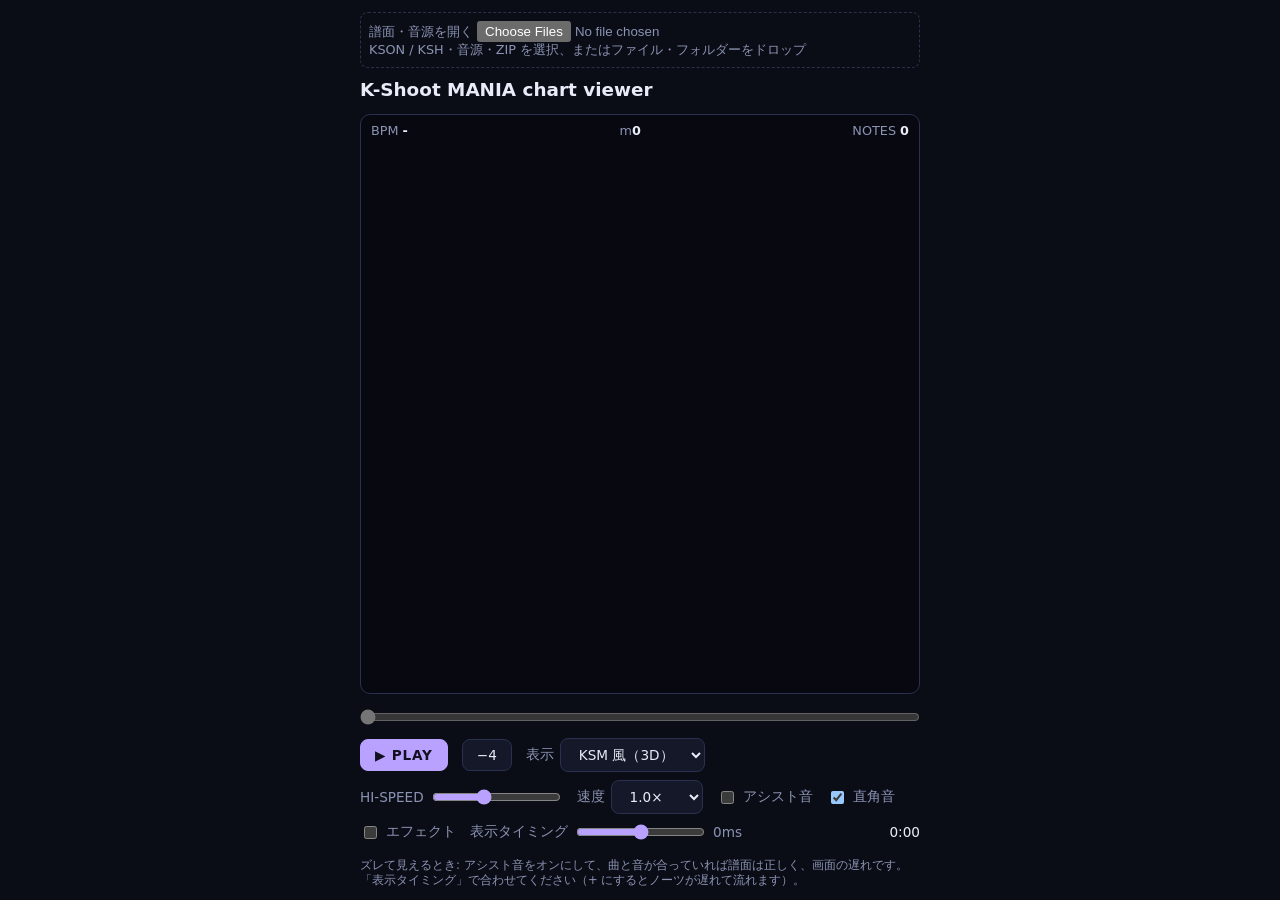
<file: src/ksmauto/viewer.html>
<!doctype html>
<meta charset="utf-8">
<meta name="viewport" content="width=device-width, initial-scale=1">
<title>Chart viewer</title>
<meta name="claude:viewport-fit-sides" content="cover">
<style>
/* Layout: one screen — chart card on top, playfield in the middle, transport below. A night arcade cabinet, dark only. */
:root {
  --bg: #0b0d16; --panel: #141828; --line: #2a3150; --fg: #e8ecf8; --muted: #8b93b3;
  --bt: #f4f6ff; --fx: #ff9a2e; --laser-l: #2fd3ff; --laser-r: #ff4fb8; --accent: #b9a2ff;
  --display: "Chakra Petch", "Zen Kaku Gothic New", system-ui, sans-serif;
  --body: "Zen Kaku Gothic New", "Hiragino Sans", "Noto Sans JP", system-ui, sans-serif;
  color-scheme: dark;
}
html, body { height: 100%; margin: 0; }
.open { font-size: .8rem; color: var(--muted); border: 1px dashed var(--line); border-radius: 8px; padding: 8px; }
.open input { max-width: 100%; }
body.dragging .open { border-color: var(--accent); }
#open-status { display: block; overflow-wrap: anywhere; }
#jdg3d { position: absolute; inset: 0; pointer-events: none; }
[hidden] { display: none !important; }
body {
  background: var(--bg); color: var(--fg); font-family: var(--body);
  padding-left: max(16px, env(safe-area-inset-left, 0px)); padding-right: max(16px, env(safe-area-inset-right, 0px));
  padding-block: 12px; box-sizing: border-box; display: flex; justify-content: center;
}
.app { width: 100%; max-width: 560px; display: flex; flex-direction: column; gap: 10px; min-height: 0; height: 100%; }
.card { display: grid; grid-template-columns: 1fr auto; gap: 2px 12px; align-items: end; }
.card h1 { margin: 0; font-size: 1.15rem; font-weight: 700; line-height: 1.3; text-wrap: balance; min-width: 0; }
.card .artist { color: var(--muted); font-size: .85rem; grid-column: 1; }
.diff { grid-row: 1 / span 2; grid-column: 2; font-family: var(--display); text-align: right; line-height: 1; }
.diff .name { font-size: .75rem; letter-spacing: .14em; color: var(--accent); }
.diff .level { font-size: 2.1rem; font-weight: 700; }
.stage { position: relative; flex: 1 1 auto; min-height: 280px; border-radius: 10px; overflow: hidden; background: #070810; border: 1px solid var(--line); }
canvas { display: block; width: 100%; height: 100%; touch-action: none; }
#field3d { position: absolute; inset: 0; background: radial-gradient(120% 70% at 50% 15%, #1d2140, #070810 70%); }
.hud { position: absolute; inset: 8px 10px auto; display: flex; justify-content: space-between; font-family: var(--display); font-size: .8rem; color: var(--muted); pointer-events: none; font-variant-numeric: tabular-nums; }
.hud b { color: var(--fg); font-weight: 700; }
.overlay { position: absolute; inset: 0; display: grid; place-items: center; background: #070810b0; }
.overlay button { font-size: 1.05rem; padding: 14px 28px; }
.transport { display: grid; gap: 8px; }
.seek { position: relative; height: 26px; }
.seek input { width: 100%; margin: 0; position: absolute; inset: 0; height: 26px; }
.marks { position: absolute; inset: 0; pointer-events: none; }
.marks span { position: absolute; top: 0; height: 6px; width: 1px; background: var(--accent); }
.marks em { position: absolute; top: 18px; font-size: .62rem; font-style: normal; color: var(--muted); transform: translateX(-2px); white-space: nowrap; }
.row { display: flex; flex-wrap: wrap; gap: 8px 14px; align-items: center; font-size: .85rem; color: var(--muted); }
.row label { display: flex; align-items: center; gap: 6px; }
button, select { font: inherit; color: var(--fg); background: var(--panel); border: 1px solid var(--line); border-radius: 8px; padding: 7px 14px; cursor: pointer; }
button.primary { background: var(--accent); color: #12101e; border-color: var(--accent); font-weight: 700; font-family: var(--display); letter-spacing: .06em; }
button:focus-visible, select:focus-visible, input:focus-visible { outline: 2px solid var(--accent); outline-offset: 2px; }
input[type=range] { accent-color: var(--accent); }
.time { font-family: var(--display); font-variant-numeric: tabular-nums; color: var(--fg); margin-left: auto; }
.note { font-size: .72rem; color: var(--muted); margin: 0; }
</style>

<div class="app">
  <div class="open" id="open">
    <label>譜面・音源を開く <input id="files" type="file" multiple accept=".zip,.kson,.ksh,.mp3,.ogg,.wav,.m4a,.flac,.opus,.aac"></label>
    <select id="chart-select" aria-label="譜面を選択" hidden></select>
    <span id="open-status" role="status">KSON / KSH・音源・ZIP を選択、またはファイル・フォルダーをドロップ</span>
  </div>
  <header class="card">
    <h1 id="title"></h1>
    <div class="diff"><div class="name" id="diffname"></div><div class="level" id="level"></div></div>
    <div class="artist" id="artist"></div>
  </header>
  <div class="stage" id="stage">
    <canvas id="field" aria-label="Chart playfield"></canvas>
    <canvas id="field3d" aria-label="Chart playfield (3D)" hidden></canvas>
    <canvas id="jdg3d" aria-label="Judgment line and laser cursors"></canvas>
    <div class="hud"><span>BPM <b id="bpm">-</b></span><span>m<b id="measure">0</b></span><span>NOTES <b id="total">0</b></span></div>
    <div class="overlay" id="overlay"><button class="primary" id="start">▶ PLAY</button></div>
  </div>
  <div class="transport">
    <div class="seek"><input id="seek" type="range" min="0" max="1000" value="0" step="1" aria-label="Seek"><div class="marks" id="marks"></div></div>
    <div class="row">
      <button id="play" class="primary">▶ PLAY</button>
      <button id="back" title="4 measures back">−4</button>
      <label>表示 <select id="view"><option value="3d" selected>KSM 風（3D）</option><option value="flat">平面</option></select></label>
      <label>HI-SPEED <input id="hispeed" type="range" min="3" max="12" step="0.5" value="6.5"></label>
      <label>速度 <select id="rate"><option value="0.5">0.5×</option><option value="0.75">0.75×</option><option value="1" selected>1.0×</option></select></label>
      <label><input id="assist" type="checkbox"> アシスト音</label>
      <label title="レーザー直角のキー音（合成音）"><input id="slam" type="checkbox" checked> 直角音</label>
      <label title="FX ロング・レーザーのエフェクトと FX のキー音（全部押した場合の近似）"><input id="effects" type="checkbox"> エフェクト</label>
      <label>表示タイミング <input id="vis" type="range" min="-200" max="200" step="5" value="0"> <output id="vis-out">0ms</output></label>
      <span id="latency"></span>
      <span class="time" id="time">0:00</span>
    </div>
    <p class="note" id="srcnote"></p>
    <p class="note">ズレて見えるとき: アシスト音をオンにして、曲と音が合っていれば譜面は正しく、画面の遅れです。「表示タイミング」で合わせてください（+ にするとノーツが遅れて流れます）。</p>
  </div>
</div>
<audio id="audio" preload="auto"></audio>

<script id="fx-worklet" type="text/plain">
// Audio effects of FX longs and lasers, written from the KSON spec (docs/spec/kson_format.md).
// Loaded as an AudioWorklet module; the page sends the effect timeline once and its clock every frame.
// Lengths arrive as measures (>= 0) or as negative seconds.
const TAU = 2 * Math.PI;
class Biquad {
  constructor() { this.c = [1, 0, 0, 0, 0]; this.z = [0, 0, 0, 0]; }
  set(type, f, q, db = 0) {
    const w = TAU * Math.min(Math.max(f, 10), sampleRate * 0.45) / sampleRate, cs = Math.cos(w), al = Math.sin(w) / (2 * q), A = Math.pow(10, db / 40);
    let b0, b1, b2, a0, a2;
    if (type === 'lp') { b0 = b2 = (1 - cs) / 2; b1 = 1 - cs; a0 = 1 + al; a2 = 1 - al; }
    else if (type === 'hp') { b0 = b2 = (1 + cs) / 2; b1 = -(1 + cs); a0 = 1 + al; a2 = 1 - al; }
    else { b0 = 1 + al * A; b1 = -2 * cs; b2 = 1 - al * A; a0 = 1 + al / A; a2 = 1 - al / A; }
    this.c = [b0 / a0, b1 / a0, b2 / a0, -2 * cs / a0, a2 / a0];
  }
  run(x, ch) { const c = this.c, z = this.z, k = ch * 2, y = c[0] * x + z[k]; z[k] = c[1] * x - c[3] * y + z[k + 1]; z[k + 1] = c[2] * x - c[4] * y; return y; }
}
// Each effect reads its parameters once per block (OnMin..OnMax by the laser value v; FX longs use v = 0)
// and then turns one stereo sample into this.l / this.r.
class Fx {
  constructor(seg) { this.p = seg.p; this.l = this.r = 0; }
  get(k, v) { const q = this.p[k]; return q ? q.min + (q.max - q.min) * v : 0; }
  wet(l, r, wl, wr, mix) { this.l = l + (wl - l) * mix; this.r = r + (wr - r) * mix; }
}
class Gate extends Fx {
  g = 1;
  block(e) { this.wl = e.len(this.get('wave_length', e.v)); this.rate = this.get('rate', e.v); this.mix = this.get('mix', e.v); this.ms = e.ms; }
  step(l, r, t) {
    const on = !(this.wl > 0) || (t - this.ms) % this.wl < this.rate * this.wl;
    this.g += ((on ? 1 : 0) - this.g) * 0.05;
    const k = 1 - this.mix + this.mix * this.g; this.l = l * k; this.r = r * k;
  }
}
// retrigger and echo: record from the trigger point and loop the first wave_length of it. Periods
// count from the measure start, so a note that starts mid-period plays through until the next one.
class Repeat extends Fx {
  buf = [new Float32Array(sampleRate * 4), new Float32Array(sampleRate * 4)]; key = null; n = 0; k = 0; period = null; t0 = 0;
  block(e) {
    this.wl = e.len(this.get('wave_length', e.v)); this.upd = e.len(this.get('update_period', e.v)); this.mix = this.get('mix', e.v);
    this.echo = 'feedback_level' in this.p; this.rate = this.echo ? 1 : this.get('rate', e.v); this.fb = this.get('feedback_level', e.v);
    this.ms = e.ms; this.spc = e.spc;
  }
  step(l, r, t) {
    if (!(this.wl > 0)) { this.l = l; this.r = r; return; }
    const key = this.upd > 0 ? this.ms + Math.floor((t - this.ms) / this.upd + 1e-9) * this.upd : 0;
    const period = this.ms + Math.floor((t - this.ms) / this.wl + 1e-9) * this.wl;
    if (key !== this.key || t < this.t0) { this.key = key; this.t0 = t; this.n = 0; this.k = 0; this.period = period; }
    if (period !== this.period) { this.period = period; this.k++; }
    const cap = Math.min(this.buf[0].length, Math.max(1, Math.round(this.wl * this.spc)));
    if (this.n < cap) { this.buf[0][this.n] = l; this.buf[1][this.n] = r; this.n++; }
    const ph = Math.max(0, t - period), pos = Math.floor(ph * this.spc);   // the 1e-9 snap can put t a hair before its period
    if (this.k === 0 || pos >= this.n) { this.l = l; this.r = r; return; }   // still recording the source
    const g = this.echo ? Math.pow(this.fb, this.k) : ph < this.rate * this.wl ? 1 : 0;
    this.wet(l, r, this.buf[0][pos] * g, this.buf[1][pos] * g, this.mix);
  }
}
class Bitcrusher extends Fx {
  c = 0; hl = 0; hr = 0;
  block(e) { this.n = this.get('reduction', e.v) * sampleRate / 44100; this.mix = this.get('mix', e.v); }
  step(l, r) { if (++this.c >= this.n) { this.c = 0; this.hl = l; this.hr = r; } this.wet(l, r, this.hl, this.hr, this.mix); }
}
class Flanger extends Fx {
  d = [new Float32Array(8192), new Float32Array(8192)]; w = 0;
  block(e) {
    this.per = e.len(this.get('period', e.v)); this.dl = this.get('delay', e.v) * sampleRate / 44100; this.dp = this.get('depth', e.v) * sampleRate / 44100;
    this.fb = this.get('feedback', e.v); this.sw = this.get('stereo_width', e.v); this.vol = 'vol' in this.p ? this.get('vol', e.v) : 0.75; this.mix = this.get('mix', e.v);
  }
  tap(ch, x, t, off) {
    const lfo = this.per > 0 ? 0.5 - 0.5 * Math.cos(TAU * (t / this.per + off)) : 0.5, buf = this.d[ch];
    const p = this.w - this.dl - this.dp * lfo, i = Math.floor(p), f = p - i, y = buf[i & 8191] * (1 - f) + buf[(i + 1) & 8191] * f;
    buf[this.w & 8191] = x + y * this.fb;
    return (x + y * this.vol) / (1 + this.vol);
  }
  step(l, r, t) { const wl = this.tap(0, l, t, 0), wr = this.tap(1, r, t, this.sw / 2); this.w++; this.wet(l, r, wl, wr, this.mix); }
}
class Phaser extends Fx {
  z = new Float32Array(24); last = [0, 0]; a = [0, 0];
  block(e) {
    const per = e.len(this.get('period', e.v)), f1 = this.get('freq_1', e.v), f2 = this.get('freq_2', e.v), sw = this.get('stereo_width', e.v);
    this.n = Math.min(12, Math.round(this.get('stage', e.v))); this.fb = this.get('feedback', e.v); this.mix = Math.min(1, 2 * this.get('mix', e.v));
    for (let ch = 0; ch < 2; ch++) {
      const lfo = per > 0 ? 0.5 - 0.5 * Math.cos(TAU * (e.t / per + ch * sw / 2)) : 0.5;
      const tn = Math.tan(Math.PI * Math.min(f1 * Math.pow(f2 / f1, lfo), sampleRate * 0.45) / sampleRate);
      this.a[ch] = (tn - 1) / (tn + 1);
    }
  }
  ap(ch, x) {
    let y = x + this.last[ch] * this.fb; const a = this.a[ch];
    for (let s = 0; s < this.n; s++) { const k = ch * 12 + s, o = a * y + this.z[k]; this.z[k] = y - a * o; y = o; }
    return this.last[ch] = y;
  }
  step(l, r) { const al = this.ap(0, l), ar = this.ap(1, r); this.l = l * (1 - this.mix / 2) + al * this.mix / 2; this.r = r * (1 - this.mix / 2) + ar * this.mix / 2; }
}
class Wobble extends Fx {
  f = new Biquad();
  block(e) {
    const wl = e.len(this.get('wave_length', e.v)); this.mix = wl > 0 ? this.get('mix', e.v) : 0;
    if (!(wl > 0)) return;
    const lfo = 0.5 - 0.5 * Math.cos(TAU * ((e.t - e.ms) % wl) / wl), f1 = this.get('freq_1', e.v), f2 = this.get('freq_2', e.v);
    this.f.set('lp', f1 * Math.pow(f2 / f1, lfo), this.get('q', e.v));
  }
  step(l, r) { this.wet(l, r, this.f.run(l, 0), this.f.run(r, 1), this.mix); }
}
// Slows the recorded audio from the note start down to a stop.
class Tapestop extends Fx {
  buf = [new Float32Array(sampleRate * 8), new Float32Array(sampleRate * 8)]; w = 0; rp = 0; sp = 1;
  block(e) { this.mix = this.get('trigger', e.v) > 0.5 ? this.get('mix', e.v) : 0; this.fall = Math.max(0.05, this.get('speed', e.v)) / (0.3 * sampleRate); }
  step(l, r) {
    if (this.w < this.buf[0].length) { this.buf[0][this.w] = l; this.buf[1][this.w] = r; this.w++; }
    this.sp = Math.max(0, this.sp - this.fall); this.rp = Math.min(this.rp + this.sp, this.w - 1);
    const i = Math.floor(this.rp), f = this.rp - i, j = Math.min(i + 1, this.w - 1), g = Math.min(1, this.sp * 4);
    this.wet(l, r, (this.buf[0][i] * (1 - f) + this.buf[0][j] * f) * g, (this.buf[1][i] * (1 - f) + this.buf[1][j] * f) * g, this.mix);
  }
}
class Sidechain extends Fx {
  block(e) {
    this.per = e.len(this.get('period', e.v)); this.a = e.len(this.get('attack_time', e.v)); this.h = e.len(this.get('hold_time', e.v));
    this.rl = e.len(this.get('release_time', e.v)); this.lo = 1 / Math.max(1, this.get('ratio', e.v)); this.ms = e.ms;
  }
  step(l, r, t) {
    let g = 1;
    if (this.per > 0) {
      const ph = (t - this.ms) % this.per, lo = this.lo;
      if (ph < this.a) g = 1 + (lo - 1) * ph / this.a;
      else if (ph < this.a + this.h) g = lo;
      else if (ph < this.a + this.h + this.rl) g = lo + (1 - lo) * (ph - this.a - this.h) / this.rl;
    }
    this.l = l * g; this.r = r * g;
  }
}
// Two crossfaded read heads sliding through a delay line.
class PitchShift extends Fx {
  d = [new Float32Array(16384), new Float32Array(16384)]; w = 0; ph = 0;
  block(e) { this.ratio = Math.pow(2, this.get('pitch', e.v) / 12); this.W = Math.min(8000, Math.max(64, this.get('chunk_size', e.v) * sampleRate / 44100)); this.mix = this.get('mix', e.v); }
  read(buf, d) { const p = this.w - d, i = Math.floor(p), f = p - i; return buf[i & 16383] * (1 - f) + buf[(i + 1) & 16383] * f; }
  step(l, r) {
    this.d[0][this.w & 16383] = l; this.d[1][this.w & 16383] = r;
    this.ph = (this.ph + (1 - this.ratio) / this.W + 1) % 1;
    const p2 = (this.ph + 0.5) % 1, g1 = 1 - Math.abs(2 * this.ph - 1), d1 = this.ph * this.W + 1, d2 = p2 * this.W + 1;
    this.wet(l, r, this.read(this.d[0], d1) * g1 + this.read(this.d[0], d2) * (1 - g1), this.read(this.d[1], d1) * g1 + this.read(this.d[1], d2) * (1 - g1), this.mix);
    this.w++;
  }
}
// Laser filters: v sweeps the cutoff on a log scale.
class Filter extends Fx {
  f = new Biquad();
  block(e) {
    const v = this.get('v', e.v); this.mix = this.get('mix', e.v); this.k = 1;
    if (this.type === 'peak') {
      const db = 15 * this.get('gain', e.v) / 0.5 * Math.min(1, v / 0.15) * (1 - 0.45 * Math.max(0, v - 0.15) / 0.85);
      this.f.set('peak', 50 * Math.pow(180, v), 1.2, db); this.k = 1 / (1 + db / 24);
    } else if (this.type === 'hp') this.f.set('hp', 100 * Math.pow(22, v), 'q' in this.p ? this.get('q', e.v) : 2);
    else this.f.set('lp', 15000 * Math.pow(800 / 15000, v), 'q' in this.p ? this.get('q', e.v) : 2);
  }
  step(l, r) { this.wet(l, r, this.f.run(l, 0) * this.k, this.f.run(r, 1) * this.k, this.mix); }
}
const filter = type => class extends Filter { type = type; };
const EFFECTS = {
  retrigger: Repeat, echo: Repeat, gate: Gate, flanger: Flanger, pitch_shift: PitchShift, bitcrusher: Bitcrusher, phaser: Phaser,
  wobble: Wobble, tapestop: Tapestop, sidechain: Sidechain,
  peaking_filter: filter('peak'), high_pass_filter: filter('hp'), low_pass_filter: filter('lp'),
};
const last = (list, t) => { let x = null; for (const e of list) { if (e[0] > t) break; x = e; } return x; };

class KsmEffects extends AudioWorkletProcessor {
  constructor() {
    super(); this.data = null; this.clock = null; this.reset();
    this.port.onmessage = e => {
      if (e.data.type === 'data') this.data = e.data;
      else if (e.data.type === 'reset') this.reset();   // seek: recordings and delay lines belong to the old position
      else this.clock = e.data;
    };
  }
  reset() { this.stages = [{amt: 0}, {amt: 0}, {amt: 0, v: 0}]; }
  // One effect slot: a new segment gets a fresh effect; a finished one fades out before it is dropped.
  stage(s, seg, active, env) {
    if (seg && seg !== s.seg && EFFECTS[seg.type]) { s.seg = seg; s.fx = new EFFECTS[seg.type](seg); }
    s.target = active && seg === s.seg ? 1 : 0;
    if (!s.fx || (!s.target && s.amt < 1e-4)) { s.amt = 0; return null; }
    s.fx.block(env); return s;
  }
  laserValue(t) {
    let v = -1;
    for (const l of this.data.lasers) {
      const p = l.pts; if (t < p[0].t || t > p[p.length - 1].t + 0.05) continue;
      let x = p[p.length - 1].b;
      for (let i = 0; i + 1 < p.length; i++) if (p[i].t <= t && t < p[i + 1].t) { x = p[i].b + (p[i + 1].a - p[i].b) * (t - p[i].t) / (p[i + 1].t - p[i].t); break; }
      v = Math.max(v, l.side ? 1 - x : x);
    }
    return v;
  }
  process(inputs, outputs) {
    const inp = inputs[0], out = outputs[0], n = out[0].length, c = this.clock, d = this.data;
    const L = inp[0], R = inp[1] || inp[0];
    if (!L) { out.forEach(ch => ch.fill(0)); return true; }
    if (!d || !c || !c.on) { out[0].set(L); out[1].set(R); this.reset(); return true; }
    const t0 = c.chart + (currentTime - c.ctx) * c.rate, dt = c.rate / sampleRate;
    const bpm = last(d.bpms, t0)?.[1] || d.bpms[0][1], ms = last(d.measures, t0)?.[0] ?? 0;
    const env = {t: t0, ms, v: 0, spc: sampleRate / c.rate, len: x => x >= 0 ? x * 240 / bpm : -x};
    const active = [];
    for (let lane = 0; lane < 2; lane++) {
      const seg = d.fx[lane].find(s => s.t0 <= t0 && t0 < s.t1) || null;
      const s = this.stage(this.stages[lane], seg, !!seg, env); if (s) active.push(s);
    }
    const lv = this.laserValue(t0), ls = this.stages[2];
    if (lv >= 0) ls.v += (lv - ls.v) * 0.3;
    const s = this.stage(ls, last(d.laserFx, t0)?.[1] || null, lv >= 0, {...env, v: ls.v}); if (s) active.push(s);
    for (let i = 0; i < n; i++) {
      let l = L[i], r = R[i]; const t = t0 + i * dt;
      for (const s of active) {
        s.amt += (s.target - s.amt) * (s.target ? 0.005 : s === ls ? 0.0005 : 0.005);
        s.fx.step(l, r, t); l += (s.fx.l - l) * s.amt; r += (s.fx.r - r) * s.amt;
      }
      out[0][i] = l; out[1][i] = r;
    }
    return true;
  }
}
registerProcessor('ksm-effects', KsmEffects);
</script>
<script id="ksh-converter">
// Browser port of src/ksmauto/ksh.py; keep conversion conventions in sync.
function parseKsh(text) {
  const dict = value => Object.assign(Object.create(null), value);
  const effectTypes = dict(Object.fromEntries(['Retrigger','Gate','Flanger','PitchShift','BitCrusher','Phaser','Wobble','TapeStop','Echo','SideChain','SwitchAudio','HighPassFilter','LowPassFilter','PeakingFilter'].map((k,i) => [k, ['retrigger','gate','flanger','pitch_shift','bitcrusher','phaser','wobble','tapestop','echo','sidechain','switch_audio','high_pass_filter','low_pass_filter','peaking_filter'][i]])));
  const fxNames = dict(Object.fromEntries(Object.entries(effectTypes).slice(0, 10)));
  const filterNames = dict({peak:'peaking_filter', hpf1:'high_pass_filter', lpf1:'low_pass_filter', bitc:'bitcrusher', fx:'fx', 'fx;bitc':'fx;bitcrusher'});
  const paramNames = {attackTime:'attack_time', bandwidth:'bandwidth', chunkSize:'chunk_size', delay:'delay', depth:'depth', feedback:'feedback', feedbackLevel:'feedback_level', fileName:'filename', freq:'freq', freqMax:'freq_max', gain:'gain', hiCutGain:'hi_cut_gain', hiFreq:'freq_2', holdTime:'hold_time', loFreq:'freq_1', mix:'mix', overWrap:'overlap', period:'period', pitch:'pitch', Q:'q', rate:'rate', ratio:'ratio', reduction:'reduction', releaseTime:'release_time', speed:'speed', stage:'stage', stereoWidth:'stereo_width', trigger:'trigger', updateTrigger:'update_trigger', v:'v', volume:'vol', waveLength:'wave_length', updatePeriod:'update_period'};
  const legacyFx = Object.fromEntries([...'SVTWUGHKILJFPBQXAD'].map((k,i) => [k, ['Retrigger;8','Retrigger;12','Retrigger;16','Retrigger;24','Retrigger;32','Gate;4','Gate;8','Gate;12','Gate;16','Gate;24','Gate;32','Flanger','PitchShift;12','BitCrusher;5','Phaser','Wobble;12','TapeStop','SideChain'][i]]));
  const tiltsAllowed = ['normal','bigger','biggest','keep_normal','keep_bigger','keep_biggest','zero'];
  const number = (s, fallback = 0, integer = true) => { const m = String(s).match(integer ? /^\s*[+-]?\d+/ : /^\s*[+-]?(?:\d+(?:\.\d*)?|\.\d+)/); const n = m ? Number(m[0]) : fallback; return Number.isFinite(n) ? n : fallback; };
  const round = v => Math.sign(v) * Math.floor(Math.abs(v) * 1000 + 0.5) / 1000;
  const pairs = obj => Object.entries(obj).map(([y,v]) => [+y,v]).sort((a,b) => a[0]-b[0]);
  const put = (obj,y,v,graph = false) => { obj[y] = graph && Object.hasOwn(obj,y) ? [Array.isArray(obj[y]) ? obj[y][0] : obj[y], v] : v; };
  const split = (s, sep) => { const i = s.indexOf(sep); return [s.slice(0,i),s.slice(i+sep.length)]; };
  const timeSig = v => { const p = split(v,'/'); if (!v.includes('/') || p.some(s => number(s) <= 0)) throw Error('Invalid KSH time signature: ' + v); return p.map(s => number(s)); };
  const lines = text.replace(/^\uFEFF/,'').split('\n').map(l => l.replace(/\r$/,'')), end = lines.indexOf('--');
  if (end < 0) throw Error("KSH header must end with '--'");
  const header = Object.create(null), comments = [], unknownLines = [];
  for (const l of lines.slice(0,end)) {
    if (l.startsWith('//')) comments.push([0,l.slice(2).replaceAll('\\n','\n')]);
    else if (l.includes('=') && !l.startsWith('=')) { const [k,v] = split(l,'='); header[k] = v; }
    else unknownLines.push([0,l]);
  }
  if (!Object.hasOwn(header,'title')) throw Error('KSH requires a title header');
  const pop = (k, d = '') => { const v = Object.hasOwn(header,k) ? header[k] : d; delete header[k]; return v; };
  let version = pop('ver','100'); version = pop('ver_compat') || version;
  const ver = number(version,100);
  const meta = {title:pop('title'), artist:pop('artist'), chart_author:pop('effect'), level:Math.max(1,Math.min(20,number(pop('level','1'))))};
  for (const [k,v] of [['title_translit','title_translit'],['title_img','title_img_filename'],['artist_translit','artist_translit'],['artist_img','artist_img_filename'],['jacket','jacket_filename'],['illustrator','jacket_author'],['icon','icon_filename'],['information','information']]) { const s = pop(k); if (s) meta[v] = s; }
  const difficulty = pop('difficulty','infinite'); meta.difficulty = dict({light:0,challenge:1,extended:2,infinite:3})[difficulty] ?? difficulty;
  meta.disp_bpm = pop('t'); const stdBpm = number(pop('to','0'),0,false); if (stdBpm) meta.std_bpm = stdBpm;
  const bpm = {}, stops = {}, scroll = {};
  const insertBpm = (y,v) => { if (!v.includes('-')) { const n = round(number(v,0,false)); bpm[y] = ver >= 130 ? Math.min(n,65535) : n; } };
  if (meta.disp_bpm) insertBpm(0,meta.disp_bpm);
  let sig = timeSig(pop('beat','4/4')); const signatures = {0:sig};
  const music = pop('m').split(';').slice(0,4);
  const bgm = {filename:music[0], vol:number(pop('mvol','100') || '100')/100*(ver === 100 ? 0.6 : 1), offset:number(pop('o','0')), preview:{offset:number(pop('po','0')),duration:number(pop('plength','0'))}};
  if (music.length > 1) bgm.legacy = {fp_filenames:music.slice(1)};
  const effects = {fx:{def:[],param_change:dict(),long_event:dict()},laser:{def:[],param_change:dict(),pulse_event:dict(),peaking_filter_delay:number(pop('pfilterdelay','40') || '40')}};
  const gain = Object.hasOwn(header,'pfiltergain') ? {0:number(pop('pfiltergain'),50)/100} : {};
  const slamVol = {0:number(pop('chokkakuvol','50') || '50')/100};
  const keyLaser = {legacy:{vol_auto:number(pop('chokkakuautovol','1') || '1') !== 0},slam_event:dict()}, keyFx = dict();
  function filtertype(y,v) {
    const name = filterNames[v] ?? v, defs = effects.laser.def;
    if (['fx','fx;bitcrusher'].includes(name) && !defs.some(d => d[0] === name)) {
      if (name === 'fx' && !music[1]) return;
      defs.push([name,name === 'fx' ? {type:'switch_audio',v:{filename:music[1]}} : {type:'bitcrusher'}]);
    }
    const events = effects.laser.pulse_event[name] ||= []; if (!events.includes(y)) events.push(y);
  }
  if (Object.hasOwn(header,'filtertype')) filtertype(0,pop('filtertype'));
  const backgrounds = pop('bg','desert').split(';').slice(0,2); if (backgrounds.length === 2 && backgrounds[0] === backgrounds[1]) backgrounds.pop();
  const layer = pop('layer','arrow').split(ver >= 166 ? ';' : '/'), flags = layer.length > 2 ? number(layer[2],3) : 3;
  const bg = {legacy:{bg:backgrounds.map(filename => ({filename})),layer:{filename:layer[0],duration:layer.length > 1 ? number(layer[1]) : 0,rotation:{tilt:!!(flags&1),spin:!!(flags&2)}}}};
  const movie = pop('v'), movieOffset = number(pop('vo','0')); if (movie || movieOffset) bg.legacy.movie = {filename:movie,offset:movieOffset};
  const total = number(pop('total','0')), unknown = {meta:header,option:dict(),line:unknownLines};
  const notes = {bt:[[],[],[],[]],fx:[[],[]],laser:[[],[]]}, active = {bt:[null,null,null,null],fx:[null,null],laser:[null,null]};
  const body = {}, tilts = {}, patterns = dict(), curves = dict(); let legacyTilt = false;
  function flushButton(kind,lane) { const s = active[kind][lane]; if (s) { notes[kind][lane].push([s.y,Math.trunc(s.length)]); active[kind][lane] = null; } }
  function flushLaser(lane) {
    const s = active.laser[lane]; active.laser[lane] = null; if (!s || s.points.length < 2) return;
    const p = s.points, converted = [];
    for (let i = 0; i < p.length; i++) {
      const [y,v] = p[i];
      if (i+1 < p.length && p[i+1][0]-y <= 30 && p[i+1][1] !== v) {
        converted.push([y,[v,p[i+1][1]]]);
        if (i+2 === p.length || p[i+2][0]-p[i+1][0] > 30 || p[i+2][1] === p[i+1][1]) i++;
      } else converted.push([y,v]);
    }
    notes.laser[lane].push(s.wide ? [s.y,converted,2] : [s.y,converted]);
  }
  function fxEvent(lane,y,e,param) {
    const f = e.split(';'), name = fxNames[f[0]] ?? f[0];
    (effects.fx.long_event[name] ||= [[],[]])[lane].push([y,[param ? number(param) : f.length > 1 ? number(f[1]) : null, f.length > 2 ? number(f[2]) : null]]);
  }
  let chartLines = [], options = [], annotations = [], pulse = 0, measure = 0;
  for (const l of lines.slice(end+1)) {
    if (!l) continue;
    if (l.startsWith('//')) annotations.push([chartLines.length,true,l.slice(2).replaceAll('\\n','\n')]);
    else if (l.startsWith('#')) {
      const m = l.match(/^#define_(fx|filter) +([^ ]+) +(.*?) *$/); if (!m) continue;
      const kind = m[1] === 'fx' ? 'fx' : 'laser', params = dict();
      for (const f of m[3].split(';')) if (f.includes('=')) { const [k,v] = split(f,'='); if (v && !Object.hasOwn(params,k)) params[k] = v; }
      const type = effectTypes[params.type]; delete params.type; if (!type) continue;
      const name = (kind === 'fx' ? fxNames : filterNames)[m[2]] ?? m[2];
      const def = {type,v:Object.fromEntries(Object.entries(params).filter(([k]) => Object.hasOwn(paramNames,k)).map(([k,v]) => [paramNames[k],v]))};
      const existing = effects[kind].def.find(d => d[0] === name); if (existing) existing[1] = def; else effects[kind].def.push([name,def]);
    } else if (l.includes('|')) chartLines.push(l);
    else if (l.includes('=') && !l.startsWith('=')) { const [k,v] = split(l,'='); if (k === 'beat') { sig = timeSig(v); signatures[measure] = sig; } else options.push([chartLines.length,k,v]); }
    else if (l !== '--') annotations.push([chartLines.length,false,l]);
    else {
      const length = Math.floor(960*sig[0]/sig[1]);
      if (chartLines.length) {
        const step = length/chartLines.length, local = new Map(), localKey = (idx,k) => idx+','+k;
        for (const [idx,k,v] of options) {
          const y = pulse+Math.trunc(idx*step);
          if (k.endsWith('_curve')) { if (v.includes(';')) (curves[k.slice(0,-6)] ||= {})[y] = split(v,';').map(s => number(s,0,false)); }
          else if (k === 't') insertBpm(Object.keys(bpm).length ? y : 0,v);
          else if (k === 'stop') { if (number(v) > 0) stops[y] = number(v)*5; }
          else if (['zoom_top','zoom_bottom','zoom_side','center_split','rotation_deg','scroll_speed'].includes(k)) {
            const legacy = ver < 167 && k.startsWith('zoom_'), limit = legacy ? 300 : 65535;
            const value = number(legacy ? v.slice(0,4) : v,0,!['rotation_deg','scroll_speed'].includes(k)), graph = k === 'scroll_speed' ? scroll : body[k] ||= {};
            if (k === 'scroll_speed' || Math.abs(value) <= limit || legacy && Object.hasOwn(graph,y)) put(graph,y,value,true);
          } else if (k === 'tilt') {
            let value;
            if (/^[\d-]/.test(v)) { value = round(number(v,0,false)); if (ver < 170 && Math.abs(value) >= 10) legacyTilt = true; if (Math.abs(value) > 1000) continue; }
            else { value = dict({big:'bigger',keep:'keep_bigger'})[v] ?? v; if (!tiltsAllowed.includes(value)) value = 'normal'; }
            put(tilts,y,value,Object.hasOwn(tilts,y) && typeof tilts[y] !== 'string');
          } else if (k === 'chokkakuvol') slamVol[y] = number(v)/100;
          else if (k === 'pfiltergain') gain[y] ??= number(v,50)/100;
          else if (k === 'filtertype') filtertype(y,v);
          else if (['fx-l','fx-r','fx-l_param1','fx-r_param1','fx-l_se','fx-r_se','laserrange_l','laserrange_r','chokkakuse'].includes(k)) local.set(localKey(idx,k),v);
          else if (k.startsWith('fx:') || k.startsWith('filter:')) {
            const f = k.split(':'); if (f.length >= 3 && f[1] && Object.hasOwn(paramNames,f[2])) {
              const kind = f[0] === 'fx' ? 'fx' : 'laser', name = (kind === 'fx' ? fxNames : filterNames)[f[1]] ?? f[1];
              ((effects[kind].param_change[name] ||= dict())[paramNames[f[2]]] ||= {})[y] = v;
            }
          } else (unknown.option[k] ||= []).push([y,v]);
        }
        for (const [idx,line] of chartLines.entries()) {
          const y = pulse+Math.trunc(idx*step), blocks = line.split('|');
          for (const [kind,block,count] of [['bt',blocks[0],4],['fx',blocks[1],2]]) {
            for (const [lane,char] of [...block.slice(0,count)].entries()) {
              let state = active[kind][lane]; const [chip,long] = kind === 'bt' ? ['1','2'] : ['2','1'];
              if (char === chip) {
                if (kind === 'bt') flushButton(kind,lane); notes[kind][lane].push(y);
                if (kind === 'fx') { const sound = local.get(localKey(idx,lane === 0 ? 'fx-l_se' : 'fx-r_se')); if (sound !== undefined) { const f = sound.split(';'); (keyFx[f[0]] ||= [[],[]])[lane].push([y,{vol:f.length > 1 ? number(f[1],100)/100 : 1}]); } }
              } else if (char === long || kind === 'fx' && char !== '0') {
                if (!state) state = active[kind][lane] = {y,length:0,effect:null,param:'',legacy:false}; state.length += step;
                if (kind === 'fx') {
                  const key = lane === 0 ? 'fx-l' : 'fx-r'; let param = local.get(localKey(idx,key+'_param1')) ?? (char !== '1' ? state.param : '');
                  let effect = char === '1' ? local.get(localKey(idx,key)) : legacyFx[char] ?? '';
                  if (char === '1' && effect === undefined && state.legacy) { effect = ''; param = ''; }
                  if (effect !== undefined) { if (char === '1' || effect !== state.effect || param !== state.param) fxEvent(lane,y,effect,param); Object.assign(state,{effect,param,legacy:char !== '1'}); }
                }
              } else flushButton(kind,lane);
            }
          }
          const laser = blocks[2] || '';
          for (const [lane,char] of [...laser.slice(0,2)].entries()) {
            if (char === '-') flushLaser(lane);
            else if (char !== ':') {
              const state = active.laser[lane] ||= {y,wide:local.get(localKey(idx,lane === 0 ? 'laserrange_l' : 'laserrange_r')) === '2x',points:[]};
              let value = Math.max('0123456789ABCDEFGHIJKLMNOPQRSTUVWXYZabcdefghijklmno'.indexOf(char),0)/50;
              if (state.wide && 'Cb'.includes(char)) value = char === 'C' ? 0.25 : 0.75;
              state.points.push([y-state.y,value]); const sound = local.get(localKey(idx,'chokkakuse'));
              if (sound) { const events = keyLaser.slam_event[sound] ||= []; if (!events.includes(y)) events.push(y); }
            }
          }
          const spin = laser.slice(2).match(/^([@S])([()<>])(.+)/);
          if (spin) {
            const [,marker,dir,params] = spin; if (marker === 'S' && !'<>'.includes(dir)) continue;
            const fields = params.split(';'), name = marker === 'S' ? 'swing' : '()'.includes(dir) ? 'spin' : 'half_spin';
            const event = [y,'(<'.includes(dir) ? -1 : 1,number(fields[0])*5];
            if (name === 'swing') { const defaults = ['192','250','3','2']; defaults.splice(0,Math.min(fields.length,4),...fields.slice(0,4)); event.push(Object.fromEntries(['scale','repeat','decay_order'].map((k,i) => [k,number(defaults[i+1])]))); }
            (patterns[name] ||= []).push(event);
          }
        }
        for (const [idx,comment,value] of annotations) (comment ? comments : unknownLines).push([pulse+Math.trunc(idx*step),value]);
      }
      chartLines = []; options = []; annotations = []; pulse += length; measure++;
    }
  }
  for (let lane = 0; lane < 2; lane++) flushLaser(lane);
  for (const kind of ['bt','fx']) for (const lane of notes[kind]) {
    const byPulse = new Map(); for (const n of lane) { const y = Array.isArray(n) ? n[0] : n; if (!byPulse.has(y)) byPulse.set(y,n); }
    lane.splice(0,lane.length,...[...byPulse].sort((a,b) => a[0]-b[0]).map(e => e[1]));
  }
  for (const [name,lanes] of Object.entries(effects.fx.long_event)) {
    const type = effects.fx.def.find(d => d[0] === name)?.[1].type ?? name;
    for (const lane of lanes) for (const event of lane) {
      let [p1,p2] = event[1];
      if (p1 === null || p1 === -99999) p1 = {retrigger:8,gate:4,wobble:12,pitch_shift:12,bitcrusher:5,tapestop:50,echo:4}[type] ?? 0;
      if (p2 === null || p2 === -99999) p2 = type === 'echo' ? 60 : 0;
      const params = {}; if (['retrigger','gate','wobble','echo'].includes(type) && p1 > 0) params.wave_length = '1/'+p1;
      if (type === 'pitch_shift') params.pitch = String(p1);
      if (type === 'bitcrusher') params.reduction = p1+'samples';
      if (type === 'tapestop') params.speed = p1+'%';
      if (type === 'echo') params.feedback_level = p2+'%'; event[1] = params;
    }
  }
  if (legacyTilt) for (const [y,v] of Object.entries(tilts)) tilts[y] = typeof v === 'number' ? round(v*1.4) : Array.isArray(v) ? v.map(n => typeof n === 'number' ? round(n*1.4) : n) : v;
  tilts[0] ??= 'normal'; scroll[0] ??= 1; gain[0] ??= 0.5;
  const graphPoints = (name,graph) => pairs(graph).map(p => Object.hasOwn(curves[name] || {},p[0]) ? [...p,curves[name][p[0]]] : p);
  notes.laser.forEach((lane,i) => lane.forEach(([y,points]) => points.forEach(p => { const curve = curves[i === 0 ? 'laser_l' : 'laser_r']?.[y+p[0]]; if (curve) p.push(curve); })));
  const tiltEvents = pairs(tilts); for (const event of tiltEvents) { const curve = curves.tilt?.[event[0]]; if (curve && typeof event[1] !== 'string') event[1] = [event[1],curve]; }
  for (const effect of Object.values(effects)) for (const changes of Object.values(effect.param_change)) for (const [k,v] of Object.entries(changes)) changes[k] = pairs(v);
  effects.laser.legacy = {filter_gain:pairs(gain)}; keyLaser.vol = pairs(slamVol);
  const chart = {format_version:1,meta,beat:{bpm:pairs(bpm),time_sig:pairs(signatures),scroll_speed:graphPoints('scroll_speed',scroll),stop:pairs(stops)},gauge:{total},note:notes,audio:{bgm,key_sound:{fx:{chip_event:keyFx},laser:keyLaser},audio_effect:effects},camera:{tilt:tiltEvents,cam:{body:Object.fromEntries(Object.entries(body).map(([k,v]) => [k,graphPoints(k,v)])),pattern:{laser:{slam_event:patterns}}}},bg,compat:{ksh_unknown:unknown}};
  if (ver < 200) chart.compat.ksh_version = version;
  if (comments.length) chart.editor = {comment:comments.sort((a,b) => a[0]-b[0])};
  return chart;
}
</script>
<script id="viewer-core">
const clamp = (v, a, b) => Math.max(a, Math.min(b, v));
const lerp = (a, b, t) => a + (b - a) * t;
const approach = (v, target, step) => v < target ? Math.min(v + step, target) : Math.max(v - step, target);
// after kshootmania/src/MusicGame/Camera/HighwayTiltAuto.cpp (ksm-v2, MIT); graph math after libkson/src/Util/GraphCurve.cpp (MIT).
function curveAt(curve, x) {
  if (!curve || curve[0] === curve[1]) return x;
  const a = clamp(curve[0], 0, 1), b = clamp(curve[1], 0, 1); x = clamp(x, 0, 1);
  const root = Math.sqrt(Math.max(0, a * a + x - 2 * a * x));
  const t = a < 0.25 ? (a - root) / (2 * a - 1) : x / (a + root);
  return clamp(2 * (1 - t) * t * b + t * t, 0, 1);
}
const graphPair = v => Array.isArray(v) ? v : [v, v];
function pointIndex(graph, y) {
  let lo = 0, hi = graph.length;
  while (lo < hi) { const mid = (lo + hi) >>> 1; if (graph[mid][0] <= y) lo = mid + 1; else hi = mid; }
  return lo - 1;
}
function graphAt(graph, y, fallback = 0, before = false) {
  if (!graph?.length) return fallback;
  const i = pointIndex(graph, y), p = graph[Math.max(0, i)], [v, vf] = graphPair(p[1]);
  if (i < 0 || before && y === p[0]) return v;
  const next = graph[i + 1];
  return next ? lerp(vf, graphPair(next[1])[0], curveAt(p[2], (y - p[0]) / (next[0] - p[0]))) : vf;
}
function expandGraph(graph) {
  const out = [];
  graph.forEach((p, i) => {
    out.push([p[0], p[1]]);
    if (p[2] && p[2][0] !== p[2][1] && graph[i + 1])
      for (let y = p[0] + 15; y < graph[i + 1][0]; y += 15) out.push([y, graphAt(graph, y)]);
  });
  return out;
}
// after kshootmania/src/MusicGame/Scroll/HighwayScroll.cpp (ksm-v2, MIT); stops after libkson/src/Util/GraphUtils.cpp (MIT).
function scrollMap(beat) {
  let graph = expandGraph(beat.scroll_speed?.length ? beat.scroll_speed : [[0, 1]]);
  const ranges = [];
  for (const [y, len] of beat.stop || []) {
    if (!len) continue;
    if (ranges.length && ranges.at(-1)[1] >= y) ranges.at(-1)[1] = Math.max(ranges.at(-1)[1], y + len);
    else ranges.push([y, y + len]);
  }
  for (const [a, b] of ranges) {
    const va = graphAt(graph, a, 1, true), vb = graphAt(graph, b);   // the speed coming into the stop
    graph = [...graph.filter(p => p[0] < a || p[0] > b), [a, [va, 0]], [b, [0, vb]]].sort((a, b) => a[0] - b[0]);
  }
  const sums = [0];
  for (let i = 1; i < graph.length; i++) sums.push(sums[i - 1] + (graph[i][0] - graph[i - 1][0]) * (graphPair(graph[i - 1][1])[1] + graphPair(graph[i][1])[0]) / 2);
  const at = y => {
    const i = pointIndex(graph, y);
    if (i < 0) return (y - graph[0][0]) * graphPair(graph[0][1])[0];
    return sums[i] + (y - graph[i][0]) * (graphPair(graph[i][1])[1] + graphAt(graph, y, 1, true)) / 2;
  };
  return {graph, at, distance: (a, b) => at(b) - at(a)};
}
// after kshootmania/src/MusicGame/Camera/HighwayTiltManual.cpp (ksm-v2, MIT); tilt graph rules after libkson/src/Util/TiltUtils.cpp (MIT).
function tiltPoint(v) {
  let curve;
  if (Array.isArray(v) && Array.isArray(v[1])) { curve = v[1]; v = v[0]; }
  return {v: graphPair(v)[0], vf: graphPair(v)[1], curve};
}
function tiltAt(events, y) {
  const i = pointIndex(events, y); let type = 'normal', manual = null;
  for (let k = i; k >= 0; k--) {
    const v = tiltPoint(events[k][1]).vf;
    if (typeof v === 'string') { type = v; break; }
  }
  if (i >= 0) {
    const p = tiltPoint(events[i][1]), next = events[i + 1];
    if (typeof p.vf === 'number') {
      manual = p.vf;
      if (next && typeof next[1] !== 'string') manual = lerp(p.vf, tiltPoint(next[1]).v, curveAt(p.curve, (y - events[i][0]) / (next[0] - events[i][0])));
    }
  }
  return {manual, keep: type.startsWith('keep_'), scale: type === 'zero' ? 0 : type.endsWith('biggest') ? 2.5 : type.endsWith('bigger') ? 1.75 : 1};
}
function laserValueAt(l, y) {
  if (!l.pts.length || y < l.pts[0].y || y > l.pts.at(-1).y) return null;
  return graphAt(l.graph, y);
}
function tiltTarget(lasers, y) {
  let target = 0;
  for (const side of [0, 1]) {
    const lane = lasers.filter(l => l.side === side);
    let v = null;
    for (const l of lane) { const x = laserValueAt(l, y); if (x !== null) { v = x; break; } }
    if (v === null) v = lane.find(l => l.pts[0].y > y && l.pts[0].y <= y + 480)?.pts[0].a ?? null;
    if (v !== null) target += side ? -(1 - v) : v;
  }
  return target;
}
const newTilt = () => ({factor: 0, target: 0, scale: 1, blend: 0, manual: 0});
function stepTilt(state, lasers, events, y, dt) {
  const mode = tiltAt(events, y); let target = tiltTarget(lasers, y);
  const prev = state.factor, diff = Math.abs(target - prev);
  let speed = 4.5 * (diff < 0.1 ? diff / 0.1 : 1) * (Math.abs(target) < 0.001 ? 0.2 : 1);
  state.factor = approach(prev, target, dt * Math.max(0.5, speed));
  if (mode.keep && (Math.abs(target) < Math.abs(state.target) || Math.sign(target) + Math.sign(state.target) === 0 && Math.abs(prev) > 0.018)) {
    state.factor = prev; target = state.target;
  }
  state.target = target; state.scale = approach(state.scale, mode.scale, dt * 4);
  state.blend = clamp(state.blend + dt / 0.04 * (mode.manual === null ? -1 : 1), 0, 1);
  if (mode.manual !== null) state.manual = mode.manual;
  return lerp(state.factor * state.scale, state.manual, state.blend) * Math.PI / 18;
}
// after kshootmania/src/MusicGame/Camera/CamPattern/CamPatternSpin.cpp, CamPatternHalfSpin.cpp, CamPatternSwing.cpp (ksm-v2, MIT).
function patternAt(patterns, slams, y) {
  const out = {highway: 0, jdgline: 0, shift: 0};
  for (const kind of ['spin', 'half_spin', 'swing']) {
    const e = (patterns[kind] || []).filter(e => e[0] <= y && slams.some(s => s.y === e[0] && s.d === e[1])).at(-1);
    if (!e || !e[2]) continue;
    const r = (y - e[0]) / e[2], d = e[1];
    if (kind === 'swing') {
      if (r >= 1) continue;
      const v = e[3] || {}, decay = v.decay_order ?? 2;
      out.shift += 5 * Math.sin(Math.PI * (v.repeat ?? 3) * r) * Math.pow(1 - r, decay === 1 || decay === 2 ? decay : 0) * ((v.scale ?? 250) / 50) * d;
    } else {
      if (r < 1) {
        let deg;
        if (kind === 'spin') {
          if (r < 360 / 675) deg = Math.sin(r / (360 / 675) * 0.75) / Math.sin(0.75) * 360;
          else if (r < 440 / 675) deg = Math.sin((r * 675 - 360) * 9 / 8 * Math.PI / 180) * 30;
          else deg = (1 - Math.cos((1 - r) * 90 / 235 * 675 * Math.PI / 180) ** 2) * 30;
        } else {
          if (r < 110 / 400) deg = Math.sin(r / (110 / 400) * 1.8) / Math.sin(1.8) * 60;
          else if (r < 220 / 400) deg = (Math.cos((r * 400 - 110) * 1.8 / 110) - Math.cos(1.8)) / (1 - Math.cos(1.8)) * 60;
          else if (r < 310 / 400) deg = -Math.sin((r * 400 - 220) * 1.8 / 90) / Math.sin(1.8) * 15;
          else deg = -(Math.cos((r * 400 - 310) * 1.8 / 90) - Math.cos(1.8)) / (1 - Math.cos(1.8)) * 15;
        }
        out.highway -= d * deg;
      }
      if (r < 1.5) out.jdgline -= d * Math.sin(2 * Math.PI * r) * 20 * (r > 1 ? (1.5 - r) / 0.5 : 1);
    }
  }
  return out;
}
// after kshootmania/src/MusicGame/Judgment/LaserSlamShake.cpp (ksm-v2, MIT).
function slamShake(slams, patterns, t) {
  const s = slams.filter(s => s.t <= t && !(patterns.swing || []).some(e => e[0] === s.y && e[1] === s.d)).at(-1);
  if (!s || t - s.t >= 0.15) return 0;
  const r = (t - s.t) / 0.15;
  return Math.sin(Math.PI * r) * (1 - r) ** 2 * s.d * (17 * 50 / 150 / 2);
}
// after kshootmania/src/MusicGame/Audio/LaserSlamSE.cpp (ksm-v2, MIT), in note-time/autoplay mode.
function laserSlamEvents(chart, pulseToSec) {
  const info = chart.audio?.key_sound?.laser || {}, widths = new Map();
  for (const lane of chart.note?.laser || []) for (const [start, points, width = 1] of lane) for (const [ry, v] of points) {
    const [a, b] = graphPair(v); if (a === b) continue;
    const y = start + ry, scale = info.legacy?.vol_auto ? clamp(Math.abs(b - a) * width * 2, 0, 1) : 1;
    // Simultaneous slams use the louder lane, rather than doubling the sound.
    widths.set(y, Math.max(widths.get(y) ?? 0, scale));
  }
  const volumes = info.vol || [], variants = ['slam_up', 'slam_down', 'slam_swing', 'slam_mute'];
  return [...widths].sort((a, b) => a[0] - b[0]).map(([y, scale]) => {
    const key = Object.entries(info.slam_event || {}).find(([, ys]) => ys.includes(y))?.[0];
    // The KSH converters (and older libkson charts) retain up/down/swing/mute.
    const name = variants.includes(key) ? key : variants.includes('slam_' + key) ? 'slam_' + key : 'slam';
    const vol = volumes[pointIndex(volumes, y)]?.[1] ?? 0.5;
    return {y, t: pulseToSec(y), name, vol: vol * scale};
  });
}
// after kshootmania/src/MusicGame/Graphics/Highway/Highway3DGraphics.cpp (ksm-v2, MIT).
function highwayCorners(cam) {
  const w = 304 * 2 / 13, h = 936 * 13 / 20, below = h * 14 / 1024, above = h - below;
  const bottom = cam.zoom_bottom / (cam.zoom_bottom > 0 ? 450 : 180), angle = -0.6125;
  let fy, fz, ny, nz;
  if (cam.legacy) {
    const top = cam.zoom_top / 75 / (cam.zoom_top <= 0 ? 2.5 : 1);
    fy = -top * 100 * Math.sin(angle); fz = h / 2 + top * 100 * Math.cos(angle);
    ny = -bottom * 100 * Math.sin(angle) * h / above + top * 100 * below / above * Math.sin(angle);
    nz = -h / 2 - bottom * 100 * Math.cos(angle) * h / above - top * 100 * below / above * Math.cos(angle);
  } else {
    const a = cam.zoom_top * Math.PI / 1200;
    fy = above * Math.sin(a) / 2.5; fz = -above / 2 + above * Math.cos(a);
    ny = -bottom * 100 * Math.sin(angle) * h / above - below * Math.sin(a) / 2.5;
    nz = -above / 2 - below / 2 * Math.cos(a) - bottom * 100 * Math.cos(angle) * h / above;
  }
  return [[-w, fy, fz, 0, 0], [w, fy, fz, 1, 0], [-w, ny, nz, 0, 1], [w, ny, nz, 1, 1]];
}
// after kshootmania/src/MusicGame/Scroll/HighwayScroll.cpp (ksm-v2, MIT); mode BPM after libkson/src/Util/TimingUtils.cpp (MIT).
function effectiveStdBpm(meta, bpms, lastPulse) {
  if (meta.std_bpm > 0) return meta.std_bpm;
  if (bpms.length === 1) return bpms[0][1];
  const durations = new Map();
  for (let i = 0; i < bpms.length; i++) {
    const [y, b] = bpms[i]; if (y > lastPulse) break;
    const key = Math.trunc(b * 1000) / 1000;
    durations.set(key, (durations.get(key) || 0) + Math.min(lastPulse, bpms[i + 1]?.[0] ?? lastPulse) - y);
  }
  return [...durations].sort((a, b) => b[1] - a[1] || b[0] - a[0])[0]?.[0] ?? 120;
}
// after kshootmania/src/MusicGame/Camera/CameraMath.hpp (ksm-v2, MIT).
function jdgScale(bottom, legacy, overlay = false) {
  const s = bottom / (bottom > 0 ? 450 : 180), s300 = 300 / 180;
  let order = overlay ? 4 : 5;
  if (bottom < 0) order -= overlay ? 2 : 3;
  if (bottom > 200) order += 10 * (s - 200 / 450);
  const base = legacy ? (s + s300) / s300 : Math.max(s + s300, 0) / s300;
  const extra = overlay && !legacy ? 0.4545 * 1.1 ** Math.min((s - s300) / s300, 1) : 0.5;
  const scale = (base ** order + extra) / 1.5;
  return !overlay && !legacy ? Math.max(scale, 1) : scale;
}
async function readZip(file) {
  const bytes = new Uint8Array(await file.arrayBuffer()), view = new DataView(bytes.buffer);
  const bad = () => { throw Error('ZIP が壊れているか、対応していません'); };
  const check = (p, n) => { if (p < 0 || p + n > bytes.length) bad(); };
  const u16 = p => { check(p, 2); return view.getUint16(p, true); };
  const u32 = p => { check(p, 4); return view.getUint32(p, true); };
  let end = bytes.length - 22;
  for (; end >= Math.max(0, bytes.length - 22 - 65535); end--) if (u32(end) === 0x06054b50 && end + 22 + u16(end + 20) === bytes.length) break;
  if (end < Math.max(0, bytes.length - 22 - 65535)) bad();
  const count = u16(end + 10), size = u32(end + 12), offset = u32(end + 16);
  const zip64 = () => { throw Error('ZIP64 には対応していません'); };
  if (count === 65535 || size === 0xffffffff || offset === 0xffffffff || (end >= 20 && u32(end - 20) === 0x07064b50)) zip64();
  if (u16(end + 4) || u16(end + 6) || u16(end + 8) !== count || offset + size > end) bad();
  const files = [];
  for (let i = 0, p = offset; i < count; i++) {
    check(p, 46); if (u32(p) !== 0x02014b50) bad();
    const flags = u16(p + 8), method = u16(p + 10), packed = u32(p + 20), length = u32(p + 24), local = u32(p + 42);
    const names = u16(p + 28), extra = u16(p + 30), comment = u16(p + 32);
    if (packed === 0xffffffff || length === 0xffffffff || local === 0xffffffff || u16(p + 34) === 65535) zip64();
    if (u16(p + 34)) bad();
    check(p, 46 + names + extra + comment); if (p + 46 + names + extra + comment > offset + size) bad();
    const nameBytes = bytes.subarray(p + 46, p + 46 + names); let name;
    try { name = new TextDecoder('utf-8', {fatal:true}).decode(nameBytes); }
    catch (e) { if (flags & 0x800) throw e; name = new TextDecoder('shift-jis').decode(nameBytes); }
    p += 46 + names + extra + comment;
    if (/[\\/]$/.test(name) || flags & 1 || ![0,8].includes(method) || !/\.(kson|ksh|mp3|ogg|wav|m4a|flac|opus|aac)$/i.test(name)) continue;
    check(local, 30); if (u32(local) !== 0x04034b50 || u16(local + 6) & 1 || u16(local + 8) !== method) bad();
    const start = local + 30 + u16(local + 26) + u16(local + 28); check(start, packed);
    let data = bytes.subarray(start, start + packed);
    if (method === 8) {
      if (typeof DecompressionStream === 'undefined') throw Error('このブラウザは ZIP の展開に対応していません');
      data = new Uint8Array(await new Response(new Blob([data]).stream().pipeThrough(new DecompressionStream('deflate-raw'))).arrayBuffer());
    }
    if (data.length !== length) bad();
    const f = new File([data], name.replaceAll('\\', '/').split('/').pop()); f.viewerPath = name; files.push(f);
  }
  return files;
}

</script>
<script id="chart-data" type="application/json">null</script>
<script>
const $ = id => document.getElementById(id);
const AUDIO_SRC = "";
let dispose = null, audioURL = null, loadedChart = null;
const audioFiles = new Map();
function normalPath(path) {
  const parts = [];
  for (const part of path.replaceAll('\\', '/').toLowerCase().split('/')) {
    if (part === '..') parts.pop(); else if (part && part !== '.') parts.push(part);
  }
  return parts.join('/');
}
const filePath = f => normalPath(f.viewerPath || f.webkitRelativePath || f.name);
function mount(chart, src) {
  dispose?.(); loadedChart = chart;
  dispose = startViewer(chart, src);
}
async function openFiles(files) {
  try {
    files = (await Promise.all([...files].map(f => /\.zip$/i.test(f.name) ? readZip(f) : [f]))).flat();
    for (const f of files) if (/\.(mp3|ogg|wav|m4a|flac|opus|aac)$/i.test(f.name)) audioFiles.set(filePath(f), f);
    const chartFiles = files.filter(f => /\.(kson|ksh)$/i.test(f.name));
    if (chartFiles.length) {
      const parsed = []; let error;
      for (const file of chartFiles) try {   // one broken difficulty does not hide the others
        const bytes = await file.arrayBuffer(); let text;
        try { text = new TextDecoder('utf-8', {fatal:true}).decode(bytes); }
        catch (e) { if (!/\.ksh$/i.test(file.name)) throw e; text = new TextDecoder('shift-jis').decode(bytes); }
        const chart = /\.ksh$/i.test(file.name) ? parseKsh(text) : JSON.parse(text.replace(/^\uFEFF/, ''));
        if (!chart?.beat?.bpm?.length || chart.beat.bpm.some(e => !(e[1] > 0))) throw Error('BPM のある KSON / KSH を選んでください');
        parsed.push({file, chart});
      } catch (e) { error ||= e; }
      if (!parsed.length) throw error;
      charts = parsed;
      const select = $('chart-select'); select.replaceChildren(); select.hidden = charts.length < 2;
      for (let i = 0; i < charts.length; i++) {
        const {file, chart} = charts[i], meta = chart.meta || {}, option = document.createElement('option');
        option.value = String(i); option.textContent = meta.title ? [meta.title, typeof meta.difficulty === 'number' ? ['LIGHT','CHALLENGE','EXTENDED','INFINITE'][meta.difficulty] : meta.difficulty, meta.level].filter(v => v !== undefined && v !== '').join(' · ') : file.name;
        select.append(option);
      }
      const rank = i => Number(charts[i].chart.meta?.difficulty) || 0;
      const best = charts.map((_, i) => i).sort((a, b) => rank(b) - rank(a) || (Number(charts[b].chart.meta?.level) || 0) - (Number(charts[a].chart.meta?.level) || 0))[0];
      select.value = String(best); activeChart = charts[best];
    }
    const chartFile = activeChart?.file, chart = activeChart?.chart || loadedChart;
    if (chartFile) chartPath = filePath(chartFile);
    if (!chart) { $('open-status').textContent = '音源を保持しました。KSON / KSH を開いてください'; return; }
    const filename = (chart.audio?.bgm?.filename || '').replaceAll('\\', '/').toLowerCase();
    const relative = normalPath(chartPath.slice(0, chartPath.lastIndexOf('/') + 1) + filename);
    const candidates = [...audioFiles.values()];
    const matched = audioFiles.get(relative) || audioFiles.get(filename) || candidates.find(f => filePath(f).endsWith('/' + filename) || f.name.toLowerCase() === filename)
      || candidates.find(f => f.name.toLowerCase() === filename.slice(filename.lastIndexOf('/') + 1));   // picked files have no folder
    const selected = matched || (candidates.length === 1 ? candidates[0] : null);
    const src = selected ? URL.createObjectURL(selected) : chart === embedded ? AUDIO_SRC : '';
    const oldURL = audioURL; audioURL = selected ? src : null;
    mount(chart, src); if (oldURL) URL.revokeObjectURL(oldURL);
    $('open-status').textContent = (chartFile?.name || chart.meta?.title || 'Chart') + (selected ? ' · ' + selected.name : src ? ' · 埋め込み音源' : ' · 音源なし（音源を追加できます）');
  } catch (e) { $('open-status').textContent = '読み込み失敗: ' + e.message; }
}
let chartPath = '', charts = [], activeChart = null, opening = Promise.resolve();
$('chart-select').onchange = e => { const selected = charts[Number(e.target.value)]; opening = opening.then(() => { activeChart = selected; return openFiles([]); }); return opening; };
const queueFiles = files => { opening = opening.then(() => openFiles(files)); return opening; };
$('files').onchange = e => { queueFiles([...e.target.files]); e.target.value = ''; };
async function entryFiles(entry) {
  if (entry.isFile) return [await new Promise((resolve, reject) => entry.file(f => { f.viewerPath = entry.fullPath.replace(/^\//, ''); resolve(f); }, reject))];
  const reader = entry.createReader(), files = [];
  while (true) { const batch = await new Promise((resolve, reject) => reader.readEntries(resolve, reject)); if (!batch.length) break; for (const child of batch) files.push(...await entryFiles(child)); }
  return files;
}
document.addEventListener('dragover', e => { e.preventDefault(); document.body.classList.add('dragging'); });
document.addEventListener('dragleave', e => { if (!e.relatedTarget) document.body.classList.remove('dragging'); });
document.addEventListener('drop', e => {
  e.preventDefault(); document.body.classList.remove('dragging');
  const entries = [...(e.dataTransfer.items || [])].map(i => i.webkitGetAsEntry?.()).filter(Boolean), files = [...e.dataTransfer.files];
  opening = opening.then(async () => { try { await openFiles(entries.length ? (await Promise.all(entries.map(entryFiles))).flat() : files); } catch (err) { $('open-status').textContent = '読み込み失敗: ' + err.message; } });
});
const embedded = JSON.parse($('chart-data').textContent);
if (embedded) mount(embedded, AUDIO_SRC);
else { $('title').textContent = 'K-Shoot MANIA chart viewer'; $('overlay').hidden = true; for (const id of ['play','back','seek']) $(id).disabled = true; }

function startViewer(chart, source) {
const audio = new Audio(); audio.preload = 'auto';
audio.addEventListener('error', () => { if (!disposed) $('open-status').textContent = '音源を再生できません。ブラウザ対応形式の音源を選んでください'; });
const hasAudio = source.length > 0;
if (hasAudio) audio.src = source;
audio.volume = clamp(chart.audio?.bgm?.vol ?? 1, 0, 1);
let disposed = false, animation = 0;
const events = new AbortController();
for (const id of ['play','back','seek']) $(id).disabled = false;
$('overlay').hidden = false; $('marks').replaceChildren();
$('play').textContent = '▶ PLAY'; $('time').textContent = '0:00'; $('latency').textContent = '';
document.title = chart.meta?.title || 'Chart viewer';
// ---- timing (pulses: 240 per beat, 960 per 4/4 measure)
const bpms = [];
{ let sec = 0, prev = 0, bpm = chart.beat.bpm[0][1];
  for (const [p, b] of chart.beat.bpm) { sec += (p - prev) * 60 / (240 * bpm); bpms.push([p, sec, b]); prev = p; bpm = b; } }
const pulseToSec = p => { let e = bpms[0]; for (const x of bpms) if (x[0] <= p) e = x; return e[1] + (p - e[0]) * 60 / (240 * e[2]); };
const bpmAtSec = s => { let b = bpms[0][2]; for (const x of bpms) if (x[1] <= s) b = x[2]; return b; };
const sigs = []; { const src = [[0, [4, 4]], ...(chart.beat.time_sig || [])];
  let pulse = 0, m = 0, len = 960; for (const [mm, [n, d]] of src) { pulse += (mm - m) * len; len = 960 * n / d; sigs.push([mm, pulse, len]); m = mm; } }
const measureToPulse = m => { let e = sigs[0]; for (const x of sigs) if (x[0] <= m) e = x; return e[1] + (m - e[0]) * e[2]; };
const pulseToMeasure = p => { let e = sigs[0]; for (const x of sigs) if (x[1] <= p) e = x; return e[0] + Math.floor((p - e[1]) / e[2]); };
const offset = (chart.audio?.bgm?.offset || 0) / 1000;

// ---- notes as seconds
const notes = [];   // {kind:'bt'|'fx', lane, t0, t1}
for (const kind of ['bt', 'fx']) (chart.note?.[kind] || []).forEach((lane, i) => lane.forEach(n => {
  const [y, l] = typeof n === 'number' ? [n, 0] : n; notes.push({kind, lane: i, y0: y, y1: y + l, t0: pulseToSec(y), t1: pulseToSec(y + l), long: l > 0});
}));
const lasers = [];  // {side, wide, pts:[{t, a, b}]}
(chart.note?.laser || []).forEach((lane, side) => lane.forEach(([start, points, width]) => {
  lasers.push({graph: expandGraph(points).map(p => [start + p[0], p[1]]), side, wide: width === 2, pts: expandGraph(points).map(([ry, v]) => { const [a, b] = graphPair(v); return {y: start + ry, t: pulseToSec(start + ry), a, b}; })});
}));
const bpmAtPulse = p => { let b = bpms[0][2]; for (const x of bpms) if (x[0] <= p) b = x[2]; return b; };
const lastSec = Math.max(...notes.map(n => n.t1), ...lasers.map(l => l.pts.at(-1).t), 1) + 2;
$('total').textContent = notes.length + lasers.length;
const measureCount = Math.max(1, pulseToMeasure(secToPulseApprox(lastSec)) + 1);
$('seek').max = measureCount; $('seek').step = '0.01'; $('seek').value = 0;

// ---- metadata
const meta = chart.meta || {};
$('title').textContent = meta.title || 'Untitled'; $('artist').textContent = meta.artist || '';
const DIFF = ['LIGHT', 'CHALLENGE', 'EXHAUST', 'INFINITE'];
$('diffname').textContent = typeof meta.difficulty === 'number' ? DIFF[meta.difficulty] || '' : (meta.difficulty || '');
$('level').textContent = meta.level ?? '';
$('srcnote').textContent = `${meta.chart_author ? '譜面: ' + meta.chart_author + ' · ' : ''}ノーツ ${notes.length} · 直角 ${lasers.reduce((n, l) => n + l.pts.filter(q => q.a !== q.b).length, 0)}` + (hasAudio ? '' : ' · 音源なし');

// ---- clock. audio.currentTime is the master but updates in coarse steps, so a
// performance.now() estimate runs between them and resyncs on drift. What is on
// screen lags the sound by the output latency (large on Bluetooth) plus a manual offset.
let playing = false, starting = false, preRoll = false, rate = +$('rate').value, virtualStart = 0, virtualAt = 0, chartTime = 0;
let anchorAt = 0, anchorTime = 0, outputLatency = 0, userOffset = 0;
const audioNow = () => {   // chart time of the sample the audio element is producing
  if (!playing) return chartTime;
  if (!hasAudio || preRoll) return virtualStart + (performance.now() - virtualAt) / 1000 * rate;
  const raw = audio.currentTime - offset, est = anchorTime + (performance.now() - anchorAt) / 1000 * rate;
  if (!anchorAt || audio.paused || Math.abs(raw - est) > 0.04) { anchorAt = performance.now(); anchorTime = raw; return raw; }
  return est;
};
const now = () => playing ? audioNow() - outputLatency - userOffset / 1000 : chartTime;
try { userOffset = +(localStorage.getItem('ksmauto-preview-offset') || 0); } catch (e) {}
function measureLatency() {
  try { ctx ||= new AudioContext(); ctx.resume(); outputLatency = (ctx.outputLatency || 0) + (ctx.baseLatency || 0); } catch (e) { outputLatency = 0; }
  $('latency').textContent = `自動補正 ${Math.round(outputLatency * 1000)}ms`;
}
async function play() {
  if (playing || starting || disposed) return;
  starting = true; measureLatency();
  await ensureEffects();
  if (disposed || !starting) return;
  starting = false; playing = true; anchorAt = 0; scheduled = chartTime - 1e-9;
  virtualStart = chartTime; virtualAt = performance.now(); preRoll = hasAudio && chartTime + offset < 0;
  $('overlay').hidden = true; $('play').textContent = '❚❚ PAUSE';
  if (hasAudio && !preRoll) await startAudio(chartTime);
  ensureSound();
  if (playing && !disposed) scheduleSounds();
}
async function startAudio(t) {
  audio.playbackRate = rate; audio.currentTime = Math.max(0, t + offset); anchorAt = 0;
  try { await audio.play(); }
  catch (e) { if (!disposed && e.name !== 'AbortError') { pause(); $('overlay').hidden = false; } }
}
function pause() {
  chartTime = playing ? audioNow() : chartTime; starting = false; playing = false;
  audio.pause(); resetSounds(); $('play').textContent = '▶ PLAY';
}
function seekTo(t) { resetSounds(); const was = playing; if (was) pause(); chartTime = Math.max(-1, Math.min(lastSec, t)); lastTick = chartTime; scheduled = chartTime; if (hasAudio) audio.currentTime = Math.max(0, chartTime + offset); fxNode?.port.postMessage({type: 'reset'}); if (was) play(); }
audio.addEventListener('ended', () => { pause(); chartTime = 0; $('overlay').hidden = false; });
$('start').onclick = play;
$('play').onclick = () => playing ? pause() : play();
$('back').onclick = () => { const m = Math.max(0, pulseToMeasure(Math.max(0, secToPulseApprox(now()))) - 4); seekTo(pulseToSec(measureToPulse(m))); };
$('rate').onchange = e => { const was = playing; if (was) pause(); rate = +e.target.value; audio.playbackRate = rate; if (was) play(); };
$('seek').oninput = e => seekTo(pulseToSec(measureToPulse(+e.target.value)));
document.addEventListener('keydown', e => { if (e.code === 'Space' && !['SELECT', 'INPUT', 'BUTTON'].includes(e.target.tagName)) { e.preventDefault(); playing ? pause() : play(); } }, {signal: events.signal});
function secToPulseApprox(s) { let e = bpms[0]; for (const x of bpms) if (x[1] <= s) e = x; return e[0] + (s - e[1]) * 240 * e[2] / 60; }

function measureAtPulse(p) { const m = pulseToMeasure(p), start = measureToPulse(m); return m + (p - start) / (measureToPulse(m + 1) - start); }

// section markers from editor comments
// Labels need room; a crowded marker keeps only its tick (the name stays in its tooltip).
let lastLabel = -100;
for (const [p, text] of chart.editor?.comment || []) {
  const pct = measureAtPulse(p) / measureCount * 100, s = document.createElement('span');
  s.style.left = pct + '%'; s.title = text; $('marks').append(s);
  if (pct - lastLabel >= 11) { const em = document.createElement('em'); em.style.left = pct + '%'; em.textContent = text; $('marks').append(em); lastLabel = pct; }
}

// ---- assist ticks
const soundSources = new Set();
function trackSound(s) { soundSources.add(s); s.onended = () => soundSources.delete(s); return s; }
function resetSounds() { for (const s of soundSources) { try { s.stop(); } catch (e) {} } soundSources.clear(); }
let ctx = null, lastTick = -1, scheduled = -1;
function ensureSound() { if (!$('assist').checked && !$('slam').checked) return; ctx ||= new AudioContext(); ctx.resume(); }
$('assist').onchange = ensureSound;
let slamGain = null;
$('slam').onchange = () => { ensureSound(); if (slamGain) slamGain.gain.setValueAtTime($('slam').checked ? 1 : 0, ctx.currentTime); };
$('vis').value = userOffset; $('vis-out').textContent = `${userOffset > 0 ? '+' : ''}${userOffset}ms`;
$('vis').oninput = e => {
  userOffset = +e.target.value; $('vis-out').textContent = `${userOffset > 0 ? '+' : ''}${userOffset}ms`;
  try { localStorage.setItem('ksmauto-preview-offset', String(userOffset)); } catch (err) {}
};
function tick(hi, delay = 0) {
  if (!ctx) return; const t = ctx.currentTime + Math.max(0, delay), o = trackSound(ctx.createOscillator()), g = ctx.createGain();
  o.frequency.value = hi ? 1760 : 1320; g.gain.setValueAtTime(0.18, t); g.gain.exponentialRampToValueAtTime(0.001, t + 0.04);
  o.connect(g); g.connect(ctx.destination); o.start(t); o.stop(t + 0.05);
}

// ---- audio effects: FX long effects and laser filters run in an AudioWorklet (#fx-worklet), FX chip key
// sounds are synthesized here. Approximations from the KSON spec, as if every FX long were held and every
// laser followed.
const EFFECT_DEFAULTS = {
  retrigger: {update_period: '1/2', wave_length: '0', rate: '70%', update_trigger: 'off', mix: '0%>100%'},
  gate: {wave_length: '0', rate: '50%', mix: '0%>90%'},
  flanger: {period: '2.0', delay: '30samples', depth: '45samples', feedback: '60%', stereo_width: '0%', vol: '75%', mix: '0%>80%'},
  pitch_shift: {pitch: '0>12', chunk_size: '700samples', overlap: '40%', mix: '0%>100%'},
  bitcrusher: {reduction: '0samples-30samples', mix: '0%>100%'},
  phaser: {period: '1/2', stage: '6', freq_1: '1500Hz', freq_2: '20000Hz', q: '0.707', feedback: '35%', stereo_width: '75%', hi_cut_gain: '-8.0dB', mix: '0%>50%'},
  wobble: {wave_length: '0', freq_1: '500Hz', freq_2: '20000Hz', q: '1.414', mix: '0%>80%'},
  tapestop: {speed: '50%', trigger: 'off>on', mix: '0%>100%'},
  echo: {update_period: '0', wave_length: '0', update_trigger: 'off>on', feedback_level: '60%', mix: '0%>100%'},
  sidechain: {period: '1/4', hold_time: '50ms', attack_time: '10ms', release_time: '1/8', ratio: '1.0>5.0'},
  peaking_filter: {v: '0%-100%', gain: '50%', mix: '0%>100%'},
  high_pass_filter: {v: '0%-100%', mix: '0%>100%'},
  low_pass_filter: {v: '0%-100%', mix: '0%>100%'},
};
const audioEffect = chart.audio?.audio_effect || {};
const effectDefs = {fx: {}, laser: {}};
for (const type of Object.keys(EFFECT_DEFAULTS)) effectDefs[type.endsWith('filter') ? 'laser' : 'fx'][type] = {type};
effectDefs.laser.bitcrusher = {type: 'bitcrusher'};
for (const kind of ['fx', 'laser']) for (const [name, d] of audioEffect[kind]?.def || []) effectDefs[kind][name] = d;
// "Off>OnMin-OnMax" → numbers; lengths become measures, or negative seconds.
function paramUnit(s) {
  s = s.trim(); let m;
  if (s === 'on' || s === 'off') return s === 'on' ? 1 : 0;
  if ((m = s.match(/^1\/(\d+)$/))) return 1 / +m[1];
  if (s.endsWith('samples') || s.endsWith('Hz') && !s.endsWith('kHz') || s.endsWith('dB')) return parseFloat(s);
  if (s.endsWith('kHz')) return parseFloat(s) * 1000;
  if (s.endsWith('ms')) return -parseFloat(s) / 1000;
  if (s.endsWith('%')) return parseFloat(s) / 100;
  if (s.endsWith('s')) return -parseFloat(s);
  return parseFloat(s) || 0;
}
function param(s) {
  const [off, on] = String(s).includes('>') ? String(s).split('>') : [null, String(s)];
  const m = on.match(/^(-?[^-]+)(?:-(-?.+))?$/) || [on, on];
  const min = paramUnit(m[1]), max = m[2] === undefined ? min : paramUnit(m[2]);
  return {off: off === null ? min : paramUnit(off), min, max};
}
// param_change: {name: {param: [[pulse, value], ...]}} overrides the definition from that pulse on; a long
// note's own parameters (`extra`, set at `from`) win until a later change.
const changesAt = (kind, name, y, after = -Infinity) => Object.fromEntries(Object.entries(audioEffect[kind]?.param_change?.[name] || {})
  .map(([k, list]) => [k, list.filter(e => after < e[0] && e[0] <= y).at(-1)?.[1]]).filter(([, v]) => v !== undefined));
const changePulses = (kind, name) => Object.values(audioEffect[kind]?.param_change?.[name] || {}).flatMap(list => list.map(e => e[0]));
function effectOf(kind, name, extra = {}, y = 0, from = y) {
  const d = effectDefs[kind][name]; if (!d || !EFFECT_DEFAULTS[d.type]) return null;
  const raw = {...EFFECT_DEFAULTS[d.type], ...d.v, ...changesAt(kind, name, from), ...extra, ...changesAt(kind, name, y, from)};
  return {type: d.type, p: Object.fromEntries(Object.entries(raw).map(([k, v]) => [k, param(v)]))};
}
const fxSegs = [[], []];
{ const events = [[], []];
  for (const [name, lanes] of Object.entries(audioEffect.fx?.long_event || {})) lanes.forEach((list, i) => list.forEach(e => {
    const [y, extra] = Array.isArray(e) ? e : [e, {}]; events[i]?.push([y, name, extra]);
  }));
  for (const n of notes) if (n.kind === 'fx' && n.long) {
    const list = events[n.lane].filter(e => n.y0 <= e[0] && e[0] < n.y1).sort((a, b) => a[0] - b[0]);
    list.forEach((e, k) => {
      const y1 = k + 1 < list.length ? list[k + 1][0] : n.y1;
      const cuts = [e[0], ...new Set(changePulses('fx', e[1]).filter(y => e[0] < y && y < y1).sort((a, b) => a - b)), y1];
      for (let i = 0; i + 1 < cuts.length; i++) {
        const fx = effectOf('fx', e[1], e[2], cuts[i], e[0]); if (fx) fxSegs[n.lane].push({t0: pulseToSec(cuts[i]), t1: pulseToSec(cuts[i + 1]), ...fx});
      }
    });
  }
}
const laserSwitches = [[-1, 'peaking_filter']];
for (const [name, ys] of Object.entries(audioEffect.laser?.pulse_event || {})) for (const y of ys) laserSwitches.push([y, name]);
laserSwitches.sort((a, b) => a[0] - b[0]);
const laserFx = [];
laserSwitches.forEach(([y, name], i) => {
  const y1 = i + 1 < laserSwitches.length ? laserSwitches[i + 1][0] : Infinity;
  for (const c of [y, ...new Set(changePulses('laser', name).filter(c => y < c && c < y1).sort((a, b) => a - b))])
    laserFx.push([c < 0 ? -1e9 : pulseToSec(c), effectOf('laser', name, {}, Math.max(0, c))]);
});
const keySounds = [];
for (const [name, lanes] of Object.entries(chart.audio?.key_sound?.fx?.chip_event || {})) for (const list of lanes) for (const e of list) {
  const [y, o] = Array.isArray(e) ? e : [e, {}]; keySounds.push({t: pulseToSec(y), name, vol: o?.vol ?? 1});
}
keySounds.sort((a, b) => a.t - b.t);
const slamSounds = laserSlamEvents(chart, pulseToSec);
const measureStarts = []; for (let m = 0; measureStarts.length < 5000; m++) { const s = pulseToSec(measureToPulse(m)); measureStarts.push([s]); if (s > lastSec) break; }
let fxNode = null, fxLoading = null;
$('effects').checked = hasAudio; $('effects').disabled = !hasAudio;
function ensureEffects() {
  if (!hasAudio || !$('effects').checked || !ctx?.audioWorklet) return;
  if (fxLoading) return fxLoading;
  fxLoading = (async () => {
    // A blob: module does not load from file:// (null origin); a data: URL does.
    const code = $('fx-worklet').textContent;
    const url = URL.createObjectURL(new Blob([code], {type: 'text/javascript'}));
    try { await ctx.audioWorklet.addModule(url); }
    catch (e) { await ctx.audioWorklet.addModule('data:text/javascript;charset=utf-8,' + encodeURIComponent(code)); }
    finally { URL.revokeObjectURL(url); }
    if (disposed) return;
    const node = new AudioWorkletNode(ctx, 'ksm-effects', {outputChannelCount: [2]});
    node.port.postMessage({type: 'data', fx: fxSegs, laserFx, measures: measureStarts, bpms: bpms.map(([, s, b]) => [s, b]),
      lasers: lasers.map(l => ({side: l.side, pts: l.pts.map(({t, a, b}) => ({t, a, b}))}))});
    ctx.createMediaElementSource(audio).connect(node).connect(ctx.destination);
    fxNode = node;
  })().catch(e => { if (disposed) return; console.warn('audio effects unavailable', e); $('effects').checked = false; $('effects').disabled = true; });
  return fxLoading;
}
$('effects').onchange = () => { if (playing) ensureEffects(); };
let noise = null;
function ensureNoise() {
  noise ||= (() => { const b = ctx.createBuffer(1, ctx.sampleRate, ctx.sampleRate), d = b.getChannelData(0); for (let i = 0; i < d.length; i++) d[i] = Math.random() * 2 - 1; return b; })();
}
function slamSound(name, vol, delay) {
  if (!ctx || name === 'slam_mute' || vol <= 0) return;
  ensureNoise();
  if (!slamGain) { slamGain = ctx.createGain(); slamGain.gain.value = $('slam').checked ? 1 : 0; slamGain.connect(ctx.destination); }
  const t = ctx.currentTime + Math.max(0, delay), out = ctx.createGain(); out.gain.value = vol * 0.6; out.connect(slamGain);
  const [f0, f1, len] = name === 'slam_up' ? [2200, 6500, 0.09] : name === 'slam_down' ? [6500, 1200, 0.1] : name === 'slam_swing' ? [1800, 2200, 0.11] : [4500, 1800, 0.08];
  const s = trackSound(ctx.createBufferSource()), f = ctx.createBiquadFilter(), g = ctx.createGain();
  s.buffer = noise; f.type = 'bandpass'; f.Q.value = 1.2;
  f.frequency.setValueAtTime(f0, t);
  if (name === 'slam_swing') f.frequency.exponentialRampToValueAtTime(6000, t + len / 2);
  f.frequency.exponentialRampToValueAtTime(f1, t + len);
  g.gain.setValueAtTime(0.001, t); g.gain.linearRampToValueAtTime(1, t + 0.001); g.gain.exponentialRampToValueAtTime(0.001, t + len);
  s.connect(f).connect(g).connect(out); s.start(t, Math.random() * 0.5); s.stop(t + len);
  const o = trackSound(ctx.createOscillator()), click = ctx.createGain(); o.type = 'triangle';
  o.frequency.setValueAtTime(f0 * 0.6, t); o.frequency.exponentialRampToValueAtTime(f1 * 0.4, t + 0.025);
  click.gain.setValueAtTime(0.5, t); click.gain.exponentialRampToValueAtTime(0.001, t + 0.025);
  o.connect(click).connect(out); o.start(t); o.stop(t + 0.03);
}
function keySound(name, vol, delay) {
  if (!ctx || !/^(clap|snare)/.test(name)) return;   // sound files next to the chart are not available here
  ensureNoise();
  const t = ctx.currentTime + Math.max(0, delay), out = ctx.createGain(); out.gain.value = vol * 0.6; out.connect(ctx.destination);
  const burst = (at, len, freq, q, level) => {
    const s = trackSound(ctx.createBufferSource()), f = ctx.createBiquadFilter(), g = ctx.createGain();
    s.buffer = noise; f.type = 'bandpass'; f.frequency.value = freq; f.Q.value = q;
    g.gain.setValueAtTime(level, at); g.gain.exponentialRampToValueAtTime(0.001, at + len);
    s.connect(f).connect(g).connect(out); s.start(at, Math.random() * 0.5); s.stop(at + len + 0.02);
  };
  if (name.startsWith('clap')) {
    const f = name === 'clap_impact' ? 900 : 1300;
    for (const k of [0, 0.01, 0.02]) burst(t + k, 0.012, f, 1.4, 1);
    burst(t + 0.03, name === 'clap_punchy' ? 0.06 : 0.15, f, 1, 0.8);
  } else {
    burst(t, 0.16, name === 'snare_lo' ? 1600 : 2600, 0.7, 0.9);
    const o = trackSound(ctx.createOscillator()), g = ctx.createGain(), f0 = name === 'snare_lo' ? 150 : 210;
    o.type = 'triangle'; o.frequency.setValueAtTime(f0 * 1.5, t); o.frequency.exponentialRampToValueAtTime(f0, t + 0.03);
    g.gain.setValueAtTime(0.8, t); g.gain.exponentialRampToValueAtTime(0.001, t + 0.09);
    o.connect(g).connect(out); o.start(t); o.stop(t + 0.1);
  }
}
function scheduleSounds() {
  if (!ctx) return;
  const a = audioNow(), until = a + 0.1 * rate;
  if ($('assist').checked) for (const n of notes) if (n.t0 > scheduled && n.t0 <= until) tick(n.kind === 'fx', (n.t0 - a) / rate);
  if ($('effects').checked) for (const k of keySounds) if (k.t > scheduled && k.t <= until) keySound(k.name, k.vol, (k.t - a) / rate);
  if ($('slam').checked) for (const s of slamSounds) if (s.t > scheduled && s.t <= until) slamSound(s.name, s.vol, (s.t - a) / rate);
  scheduled = Math.max(scheduled, until);
}

// ---- drawing
const cv = $('field'), g = cv.getContext('2d');
let W = 0, H = 0;
function resize() { const r = cv.getBoundingClientRect(), d = devicePixelRatio || 1; W = r.width; H = r.height; cv.width = W * d; cv.height = H * d; g.setTransform(d, 0, 0, d, 0, 0); }
const observer = new ResizeObserver(resize); observer.observe(cv);
const flash = [0, 0, 0, 0, 0, 0];
const reduceMotion = matchMedia('(prefers-reduced-motion: reduce)').matches;

function frame() {
  if (disposed) return;
  if (playing && preRoll && audioNow() + offset >= 0) {
    const t = audioNow(); preRoll = false; startAudio(t);
  }
  const t = playing ? now() : chartTime;
  if (playing && t > lastSec) { pause(); }
  if (view3d && gl) { draw3d(t); afterDraw(t); animation = requestAnimationFrame(frame); return; }
  drawHighwayTexture(t, cameraAt(t));
  g.clearRect(0, 0, W, H); g.fillStyle = '#070810'; g.fillRect(0, 0, W, H);
  const width = Math.min(W - 24, 430), height = H - 40;
  g.drawImage(tex, (W - width) / 2, 0, width, height);
  drawFlatLine(t, width, height);

  afterDraw(t);
  animation = requestAnimationFrame(frame);
}

function afterDraw(t) {
  for (let i = 0; i < 6; i++) if (flash[i] > 0) flash[i] = reduceMotion ? 0 : Math.max(0, flash[i] - 0.08);
  // Note beams and scheduled sounds follow chart time.
  if (playing) {
    for (const n of notes) if (n.t0 > lastTick && n.t0 <= t) flash[n.kind === 'bt' ? n.lane : 4 + n.lane] = 1;
    // Ticks follow the sound clock (they share its output latency), scheduled slightly ahead.
    scheduleSounds();
    for (const n of notes) if (n.long && n.t0 <= t && t <= n.t1) flash[n.kind === 'bt' ? n.lane : 4 + n.lane] = Math.max(flash[n.kind === 'bt' ? n.lane : 4 + n.lane], 0.6);
    lastTick = t;
  }
  if (fxNode) fxNode.port.postMessage({type: 'clock', ctx: ctx.currentTime, chart: audioNow(), rate, on: playing && $('effects').checked});
  $('bpm').textContent = Math.round(bpmAtSec(Math.max(0, t)) * 10) / 10;
  $('measure').textContent = Math.max(0, pulseToMeasure(Math.max(0, secToPulseApprox(t))));
  const tt = Math.max(0, t); $('time').textContent = `${Math.floor(tt / 60)}:${String(Math.floor(tt % 60)).padStart(2, '0')}`;
  if (playing) $('seek').value = measureAtPulse(secToPulseApprox(Math.max(0, t)));
}

// after kshootmania/src/MusicGame/Graphics/Highway/Highway3DGraphics.cpp and GraphicsMain.cpp (ksm-v2, MIT).
// Notes are drawn in 2D onto a
// 512x1024 highway texture (Highway3DGraphics::draw2D), which is mapped onto a plane seen by a
// perspective camera (GraphicsMain: FOV 45deg, eye (0,45,-366), looking 15deg down) and tilted
// around the view axis by the lasers (HighwayTiltAuto).
const TEX_W = 512, TEX_H = 1024, JDG_Y = TEX_H - 14, OFF_X = 128;
const tex = document.createElement('canvas'); tex.width = TEX_W; tex.height = TEX_H;
const baseCopy = document.createElement('canvas'); baseCopy.width = TEX_W; baseCopy.height = TEX_H;
const tg = tex.getContext('2d');
const cv3 = $('field3d'), jdg = $('jdg3d'), jg = jdg.getContext('2d');
const gl = cv3.getContext('webgl', {alpha: true, premultipliedAlpha: false});
let view3d = true, glProg = null, glBuf = null, glTex = null;
const lastPulse = Math.max(0, ...notes.map(n => n.y1), ...lasers.map(l => l.pts.at(-1).y));
const stdBpm = effectiveStdBpm(chart.meta || {}, chart.beat.bpm, lastPulse);
const scroll = scrollMap(chart.beat);
const tiltEvents = chart.camera?.tilt || [];
const patterns = chart.camera?.cam?.pattern?.laser?.slam_event || {};
const slams = lasers.flatMap(l => l.pts.filter(p => p.a !== p.b).map(p => ({y: p.y, t: p.t, d: Math.sign(p.b - p.a)}))).sort((a, b) => a.y - b.y);
const body = chart.camera?.cam?.body || {}, legacy = +(chart.compat?.ksh_version ?? 200) < 167;
// after kshootmania/src/MusicGame/Camera/CamSystem.cpp (ksm-v2, MIT).
// A fixed chart-time step makes camera poses reproducible after seeking.
const cameraSamples = [], tiltState = newTilt(), zoom = {zoom_top: 0, zoom_bottom: 0, zoom_side: 0};
for (let i = 0; i <= Math.ceil((lastSec + 1) * 120); i++) {
  const y = Math.floor(secToPulseApprox(i / 120 - 1)), angle = stepTilt(tiltState, lasers, tiltEvents, y, 1 / 120);
  for (const key of Object.keys(zoom)) zoom[key] = legacy ? lerp(zoom[key], graphAt(body[key], y), (1 / 120) / 0.04) : graphAt(body[key], y);
  cameraSamples.push([angle, zoom.zoom_top, zoom.zoom_bottom, zoom.zoom_side]);
}
function cameraAt(t) {
  const y = secToPulseApprox(t), index = clamp((t + 1) * 120, 0, cameraSamples.length - 1), i = Math.floor(index);
  const sample = cameraSamples[i].map((v, k) => lerp(v, cameraSamples[Math.min(i + 1, cameraSamples.length - 1)][k], index - i));
  const pattern = patternAt(patterns, slams, y);
  return {tilt: sample[0], zoom_top: legacy ? sample[1] : graphAt(body.zoom_top, y), zoom_bottom: legacy ? sample[2] : graphAt(body.zoom_bottom, y),
    shift: (legacy ? sample[3] : graphAt(body.zoom_side, y)) / 6 + pattern.shift + slamShake(slams, patterns, t), legacy,
    rotation: graphAt(body.rotation_deg, y), highway: pattern.highway, jdgline: pattern.jdgline, center_split: graphAt(body.center_split, y)};
}
let centerSplit = 0;
const splitX = (kind, i) => (i < (kind === 'bt' ? 2 : 1) ? -1 : 1) * centerSplit;

const laneX = (kind, i) => OFF_X + 44 + (kind === 'bt' ? 42 : 84) * i + splitX(kind, i);
// after kshootmania/src/MusicGame/Graphics/Highway/Note/NoteGraphicsUtils.cpp (ksm-v2, MIT).
const chipH = y => { const tbl = [14, 19, 23, 26, 28, 30, 32, 35], r = (TEX_H - y) / TEX_H * 8, i = Math.floor(r), k = r - i;
  const at = j => tbl[Math.max(0, Math.min(7, j))]; return Math.round(at(i) + (at(i + 1) - at(i)) * k); };
const laserX = (v, wide) => wide ? (v * (256 - 48) + 24) * 2 : OFF_X + v * (256 - 48) + 24;
if (gl) {
  const sh = (type, src) => { const o = gl.createShader(type); gl.shaderSource(o, src); gl.compileShader(o); return o; };
  glProg = gl.createProgram();
  const vertex = sh(gl.VERTEX_SHADER, 'attribute vec4 clip; attribute vec2 uv; varying vec2 v; void main(){ v = uv; gl_Position = clip; }');
  const fragment = sh(gl.FRAGMENT_SHADER, 'precision mediump float; varying vec2 v; uniform sampler2D t; void main(){ gl_FragColor = texture2D(t, v); }');
  gl.attachShader(glProg, vertex); gl.attachShader(glProg, fragment);
  gl.deleteShader(vertex); gl.deleteShader(fragment);
  gl.linkProgram(glProg); glBuf = gl.createBuffer(); glTex = gl.createTexture();
  gl.bindTexture(gl.TEXTURE_2D, glTex);
  gl.texParameteri(gl.TEXTURE_2D, gl.TEXTURE_MIN_FILTER, gl.LINEAR_MIPMAP_LINEAR);
  gl.texParameteri(gl.TEXTURE_2D, gl.TEXTURE_WRAP_S, gl.CLAMP_TO_EDGE); gl.texParameteri(gl.TEXTURE_2D, gl.TEXTURE_WRAP_T, gl.CLAMP_TO_EDGE);
  const aniso = gl.getExtension('EXT_texture_filter_anisotropic');
  if (aniso) gl.texParameterf(gl.TEXTURE_2D, aniso.TEXTURE_MAX_ANISOTROPY_EXT, Math.min(8, gl.getParameter(aniso.MAX_TEXTURE_MAX_ANISOTROPY_EXT)));
}
function setView(v) { view3d = v === '3d' && !!gl; cv3.hidden = !view3d; jdg.hidden = !view3d; cv.style.visibility = view3d ? 'hidden' : ''; }
$('view').onchange = e => { setView(e.target.value); try { localStorage.setItem('ksmauto-preview-view', e.target.value); } catch (err) {} };
try { const v = localStorage.getItem('ksmauto-preview-view'); if (v) $('view').value = v; } catch (e) {}
if (!gl) { $('view').value = 'flat'; $('view').disabled = true; }
setView($('view').value);

function drawHighwayTexture(t, cam) {
  centerSplit = 42 * cam.center_split / 200;
  const cur = secToPulseApprox(t), ppp = 540 / 960 * (+$('hispeed').value * 100) / stdBpm;  // px per pulse
  const Y = p => JDG_Y - scroll.distance(cur, p) * ppp;
  const visible = (a, b) => {
    const ys = [Y(a), Y(b), ...scroll.graph.filter(p => a < p[0] && p[0] < b).map(p => Y(p[0]))];
    return Math.min(...ys) < TEX_H + 40 && Math.max(...ys) > -60;
  };
  tg.globalCompositeOperation = 'source-over';
  tg.clearRect(0, 0, TEX_W, TEX_H);   // outside the 256px track stays clear (wide lasers only)
  tg.fillStyle = '#000'; tg.fillRect(OFF_X, 0, 256, TEX_H);
  // base: laser rails outside the BT lanes, dark lanes with separators
  const rail = (x, c) => { const gr = tg.createLinearGradient(0, 0, 0, TEX_H); gr.addColorStop(0, c + '10'); gr.addColorStop(1, c + '55'); tg.fillStyle = gr; tg.fillRect(x, 0, 40, TEX_H); };
  rail(OFF_X + 4, '#1aa6ff'); rail(OFF_X + 212, '#ff2fb0');
  tg.fillStyle = '#0d0f1c'; tg.fillRect(OFF_X + 44, 0, 168, TEX_H);
  tg.fillStyle = '#ffffff'; tg.fillRect(OFF_X + 42, 0, 2, TEX_H); tg.fillRect(OFF_X + 212, 0, 2, TEX_H);
  tg.fillStyle = '#3a4060'; for (let i = 1; i < 4; i++) tg.fillRect(OFF_X + 43 + 42 * i, 0, 1, TEX_H);
  // bar lines
  const m0 = Math.max(0, pulseToMeasure(Math.max(0, cur)) - 1);
  tg.fillStyle = 'rgb(110,110,110)';
  for (let m = m0; m <= measureCount; m++) { const y = Y(measureToPulse(m)); if (y >= -20 && y < TEX_H) tg.fillRect(OFF_X + 32, y - 2, 192, 4); }
  if (centerSplit) {
    baseCopy.getContext('2d').clearRect(0, 0, TEX_W, TEX_H); baseCopy.getContext('2d').drawImage(tex, 0, 0);
    tg.clearRect(0, 0, TEX_W, TEX_H);
    tg.drawImage(baseCopy, OFF_X, 0, 128, TEX_H, OFF_X - centerSplit, 0, 128, TEX_H);
    tg.drawImage(baseCopy, OFF_X + 128, 0, 128, TEX_H, OFF_X + 128 + centerSplit, 0, 128, TEX_H);
  }
  // key beams
  for (let i = 0; i < 6; i++) if (flash[i] > 0) {
    const x = i < 4 ? laneX('bt', i) : laneX('fx', i - 4), w = i < 4 ? 40 : 82;
    const gr = tg.createLinearGradient(0, JDG_Y - 300, 0, JDG_Y); gr.addColorStop(0, '#ffffff00');
    gr.addColorStop(1, i < 4 ? `rgba(160,200,255,${flash[i] * 0.5})` : `rgba(255,160,60,${flash[i] * 0.5})`);
    tg.fillStyle = gr; tg.fillRect(x, JDG_Y - 300, w, 300);
  }
  // long notes, then chips (FX under BT)
  for (const kind of ['fx', 'bt']) for (const n of notes) if (n.kind === kind && n.long && visible(n.y0, n.y1)) {
    const x = laneX(kind, n.lane), top = Math.max(-10, Math.min(Y(n.y1), Y(n.y0))), bottom = Math.min(TEX_H, Math.max(Y(n.y1), Y(n.y0)));
    tg.fillStyle = kind === 'fx' ? 'rgba(255,150,40,0.75)' : 'rgba(235,240,255,0.85)';
    tg.fillRect(x, top, kind === 'fx' ? 82 : 40, bottom - top);
    tg.fillStyle = kind === 'fx' ? '#ffd074' : '#ffffff';
    tg.fillRect(x + 2, top, 2, bottom - top); tg.fillRect(x + (kind === 'fx' ? 78 : 36), top, 2, bottom - top);
    tg.fillRect(x, Y(n.y0) - 7, kind === 'fx' ? 82 : 40, 7);
  }
  for (const kind of ['fx', 'bt']) for (const n of notes) if (n.kind === kind && !n.long && visible(n.y0, n.y0)) {
    const y = Y(n.y0), h = chipH(y), x = laneX(kind, n.lane);
    tg.fillStyle = kind === 'fx' ? '#ff9a2e' : '#f6f8ff'; tg.fillRect(x, y - h / 2, kind === 'fx' ? 82 : 40, h);
    tg.fillStyle = kind === 'fx' ? '#ffd29a' : '#ffffff'; tg.fillRect(x + 2, y - h / 2, kind === 'fx' ? 78 : 36, 3);
    tg.fillStyle = kind === 'fx' ? '#8b411d' : '#7d879c'; tg.fillRect(x + 2, y + h / 2 - 3, kind === 'fx' ? 78 : 36, 3);
  }
  // after kshootmania/src/MusicGame/Graphics/Highway/Note/LaserNoteGraphics.cpp (ksm-v2, MIT).
  // Lasers (additive, like the v2 renderer); a slam pushes the rest of the section up by its height
  tg.globalCompositeOperation = 'lighter';
  const laserHeight = (y, len, max) => {
    const raw = Math.trunc(scroll.distance(y, y + len) * ppp), hs = bpmAtPulse(y) * (+$('hispeed').value * 100) / stdBpm * Math.abs(graphAt(scroll.graph, y, 1));
    return Math.sign(raw) * clamp(Math.abs(raw), max * Math.min(hs, 750) / 750, max);
  };
  for (const l of lasers) {
    const p = l.pts; if (!visible(p[0].y, p.at(-1).y + 120)) continue;
    tg.fillStyle = l.side ? 'rgba(255,40,170,0.72)' : 'rgba(20,150,255,0.72)';
    const quad = (x0, y0, x1, y1) => {
      tg.beginPath(); tg.moveTo(x0 - 24, y0); tg.lineTo(x0 + 24, y0); tg.lineTo(x1 + 24, y1); tg.lineTo(x1 - 24, y1); tg.closePath(); tg.fill();
      tg.strokeStyle = l.side ? '#ff80df' : '#80d8ff'; tg.lineWidth = 2;
      tg.beginPath(); tg.moveTo(x0 - 23, y0); tg.lineTo(x1 - 23, y1); tg.moveTo(x0 + 23, y0); tg.lineTo(x1 + 23, y1); tg.stroke();
    };
    for (let i = 0; i < p.length; i++) {
      const y = Y(p[i].y) - 6, slam = p[i].a !== p[i].b; let slamH = laserHeight(p[i].y, 30, 48);
      if (p[i + 1]?.a !== p[i + 1]?.b) { const dist = Y(p[i].y) - Y(p[i + 1].y); if (Math.sign(dist) === Math.sign(slamH) && Math.abs(dist) < Math.abs(slamH)) slamH = dist * 0.8; }
      const ys = slam ? y - slamH : y;
      if (slam) { const xa = laserX(p[i].a, l.wide), xb = laserX(p[i].b, l.wide); tg.fillRect(Math.min(xa, xb) - 24, y - slamH, Math.abs(xb - xa) + 48, slamH); }
      if (i + 1 < p.length) quad(laserX(p[i].b, l.wide), ys, laserX(p[i + 1].a, l.wide), Y(p[i + 1].y) - 6);
      else if (slam) quad(laserX(p[i].b, l.wide), ys, laserX(p[i].b, l.wide), ys - laserHeight(p[i].y, 60, 80));   // tail
    }
  }
  tg.globalCompositeOperation = 'source-over';
  return cur;
}
function drawFlatLine(t, width, height) {
  const sy = height / TEX_H, sx = width / TEX_W, left = (W - width) / 2;
  g.fillStyle = '#ffe9a8'; g.fillRect(left + (OFF_X + 36) * sx, (JDG_Y - 3) * sy, 184 * sx, 6 * sy);
  for (const l of lasers) { const v = laserValueAt(l, secToPulseApprox(t)); if (v === null) continue;
    const x = left + laserX(v, l.wide) * sx, y = JDG_Y * sy;
    g.strokeStyle = l.side ? '#ff4fb8' : '#2fd3ff'; g.lineWidth = 2;
    g.beginPath(); g.moveTo(x, y - 10); g.lineTo(x - 9, y); g.lineTo(x, y + 10); g.lineTo(x + 9, y); g.closePath(); g.stroke();
  }
}
function project(x, y, z, radians, shift, width, height, after = [0, 0, 0]) {
  x += shift;
  const c = Math.cos(radians), s = Math.sin(radians), dy = y - 42;
  const px = x * c + dy * s + after[0], py = 42 - x * s + dy * c + after[1]; z += after[2];
  const cy = (py - 45) * Math.cos(Math.PI / 12) + (z + 366) * Math.sin(Math.PI / 12);
  const cz = -(py - 45) * Math.sin(Math.PI / 12) + (z + 366) * Math.cos(Math.PI / 12);
  const fy = 1 / Math.tan(Math.PI / 8);
  return [px * fy / (width / height), cy * fy, cz];
}
// after kshootmania/src/MusicGame/Graphics/Jdgline/Jdgline3DGraphics.cpp and LaserCursor3DGraphics.cpp (ksm-v2, MIT).
function drawJdg(t, cam) {
  jdg.width = cv3.width; jdg.height = cv3.height;
  const width = jdg.width, height = jdg.height, h = 936 * 13 / 20;
  const scale = jdgScale(cam.zoom_bottom, cam.legacy), overlay = jdgScale(cam.zoom_bottom, cam.legacy, true);
  const screen = (x, y, z, angle, shift, after) => { const p = project(x, y, z, angle, shift, width, height, after); return p[2] > 0.1 ? [width / 2 * (1 + p[0] / p[2]), height / 2 * (1 - p[1] / p[2])] : null; };
  const angle = cam.tilt + (cam.rotation + cam.jdgline) * Math.PI / 180;
  const a = screen(-344 / 16 * scale, 0, 0, angle, cam.shift * overlay, [0, 2.6, -h / 2 - 0.4]);
  const b = screen(344 / 16 * scale, 0, 0, angle, cam.shift * overlay, [0, 2.6, -h / 2 - 0.4]);
  if (a && b) { jg.strokeStyle = '#ffe9a8'; jg.lineWidth = Math.max(2, 3 * scale * (devicePixelRatio || 1)); jg.shadowColor = '#ffd474'; jg.shadowBlur = 8; jg.beginPath(); jg.moveTo(...a); jg.lineTo(...b); jg.stroke(); jg.shadowBlur = 0; }
  for (const l of lasers) {
    const v = laserValueAt(l, secToPulseApprox(t)); if (v === null) continue;
    const p = screen((v - 0.5) * 282 / 8 * (l.wide ? 2 : 1) * overlay, 3.5, -h / 2 - 1.8, cam.tilt + (cam.rotation + cam.highway) * Math.PI / 180, cam.shift * overlay);
    if (!p) continue;
    const size = 9 * (devicePixelRatio || 1) * Math.min(5, Math.max(0.1, scale));
    jg.strokeStyle = l.side ? '#ff4fb8' : '#2fd3ff'; jg.lineWidth = 2 * (devicePixelRatio || 1); jg.fillStyle = '#ffffffb0';
    jg.beginPath(); jg.moveTo(p[0], p[1] - size); jg.lineTo(p[0] - size, p[1]); jg.lineTo(p[0], p[1] + size); jg.lineTo(p[0] + size, p[1]); jg.closePath(); jg.fill(); jg.stroke();
  }
}

function draw3d(t) {
  const r = cv3.getBoundingClientRect(), d = devicePixelRatio || 1;
  if (cv3.width !== Math.round(r.width * d) || cv3.height !== Math.round(r.height * d)) { cv3.width = Math.round(r.width * d); cv3.height = Math.round(r.height * d); }
  const cam = cameraAt(t); drawHighwayTexture(t, cam);
  const corners = highwayCorners(cam), data = [];
  const th = cam.tilt + (cam.rotation + cam.highway) * Math.PI / 180;
  for (const [x, y, z, uu, vv] of corners) {
    const [cx, cy, cz] = project(x, y, z, th, cam.shift, cv3.width, cv3.height);
    data.push(cx, cy, 0, cz, uu, vv);
  }
  gl.viewport(0, 0, cv3.width, cv3.height); gl.clearColor(0, 0, 0, 0); gl.clear(gl.COLOR_BUFFER_BIT);
  gl.enable(gl.BLEND); gl.blendFunc(gl.SRC_ALPHA, gl.ONE_MINUS_SRC_ALPHA);
  gl.useProgram(glProg);
  gl.bindBuffer(gl.ARRAY_BUFFER, glBuf); gl.bufferData(gl.ARRAY_BUFFER, new Float32Array(data), gl.DYNAMIC_DRAW);
  const aClip = gl.getAttribLocation(glProg, 'clip'), aUv = gl.getAttribLocation(glProg, 'uv');
  gl.enableVertexAttribArray(aClip); gl.vertexAttribPointer(aClip, 4, gl.FLOAT, false, 24, 0);
  gl.enableVertexAttribArray(aUv); gl.vertexAttribPointer(aUv, 2, gl.FLOAT, false, 24, 16);
  gl.bindTexture(gl.TEXTURE_2D, glTex);
  gl.texImage2D(gl.TEXTURE_2D, 0, gl.RGBA, gl.RGBA, gl.UNSIGNED_BYTE, tex); gl.generateMipmap(gl.TEXTURE_2D);
  gl.drawArrays(gl.TRIANGLE_STRIP, 0, 4);
  drawJdg(t, cam);
}
resize(); animation = requestAnimationFrame(frame);
return () => {
  disposed = true; events.abort(); cancelAnimationFrame(animation); observer.disconnect(); resetSounds();
  audio.pause(); audio.removeAttribute('src'); audio.load(); ctx?.close();
  if (gl) { gl.deleteTexture(glTex); gl.deleteBuffer(glBuf); gl.deleteProgram(glProg); }
};
}
</script>
</file>
